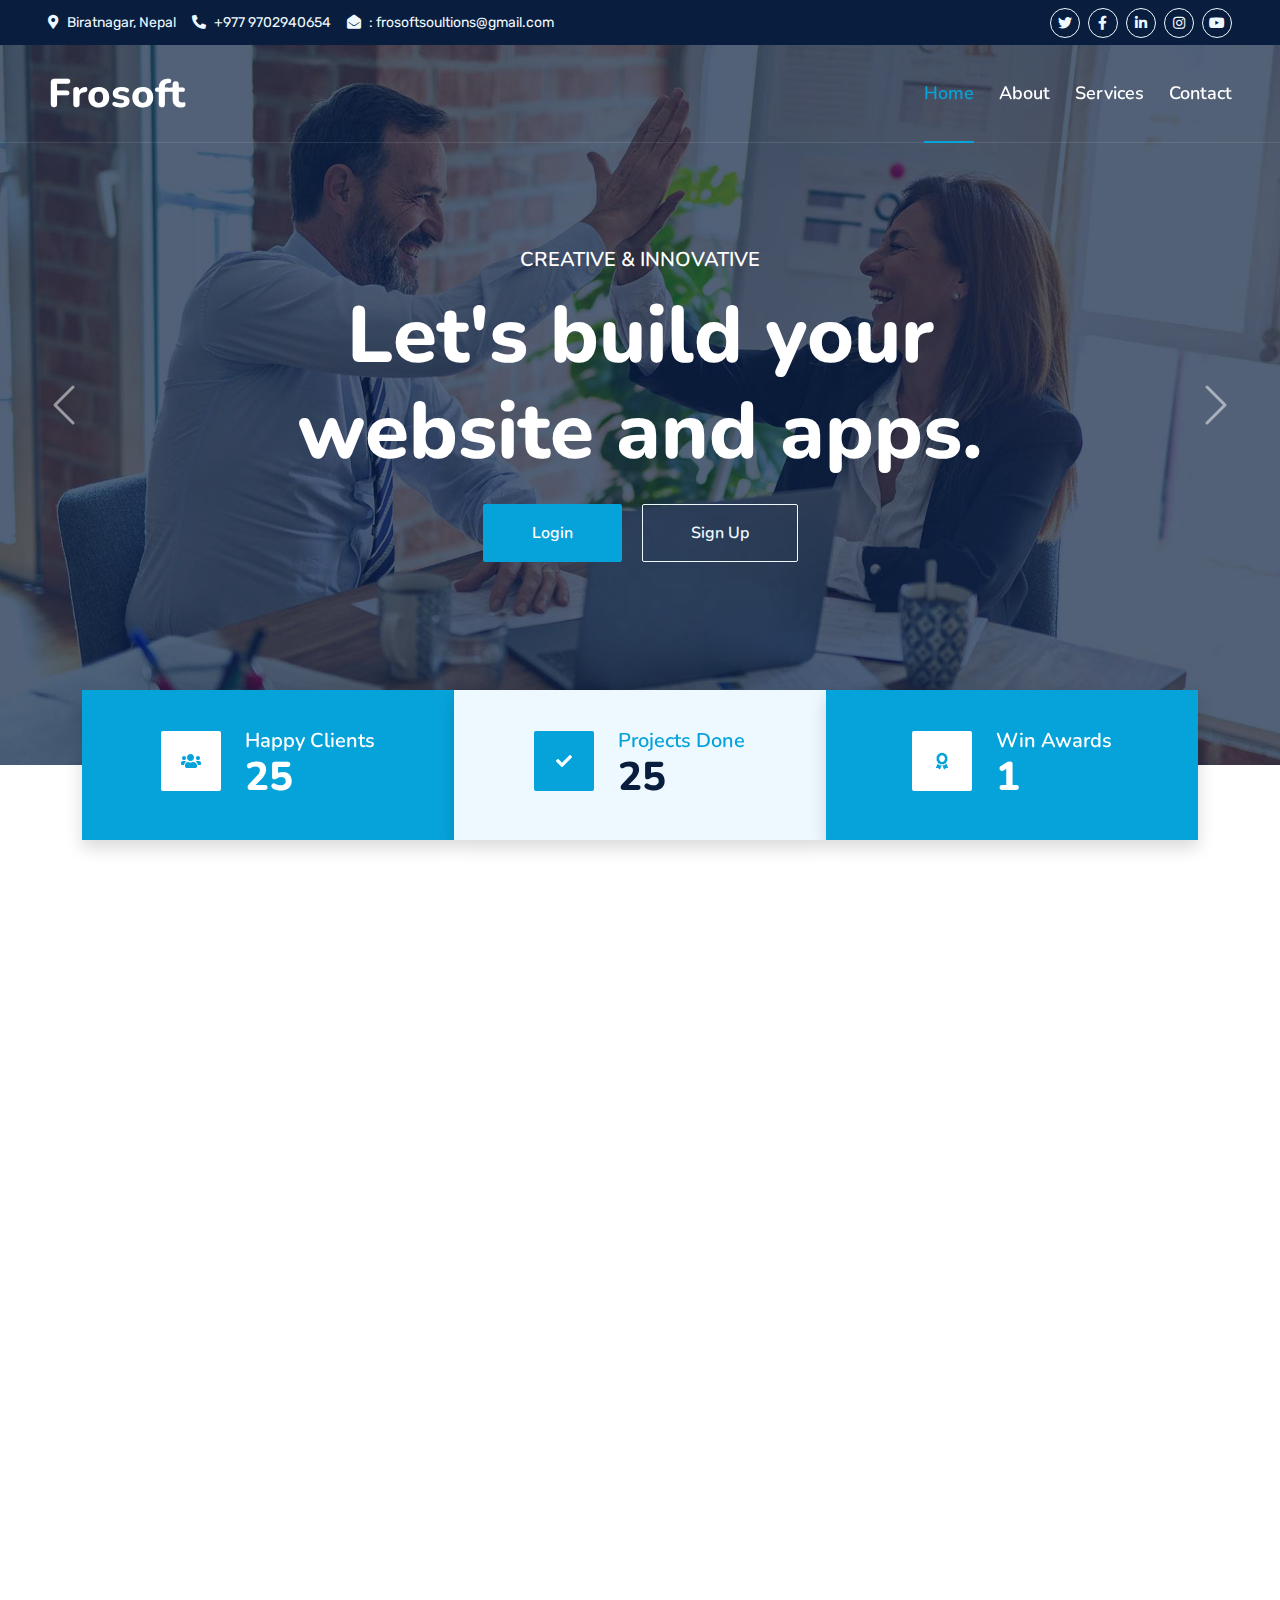
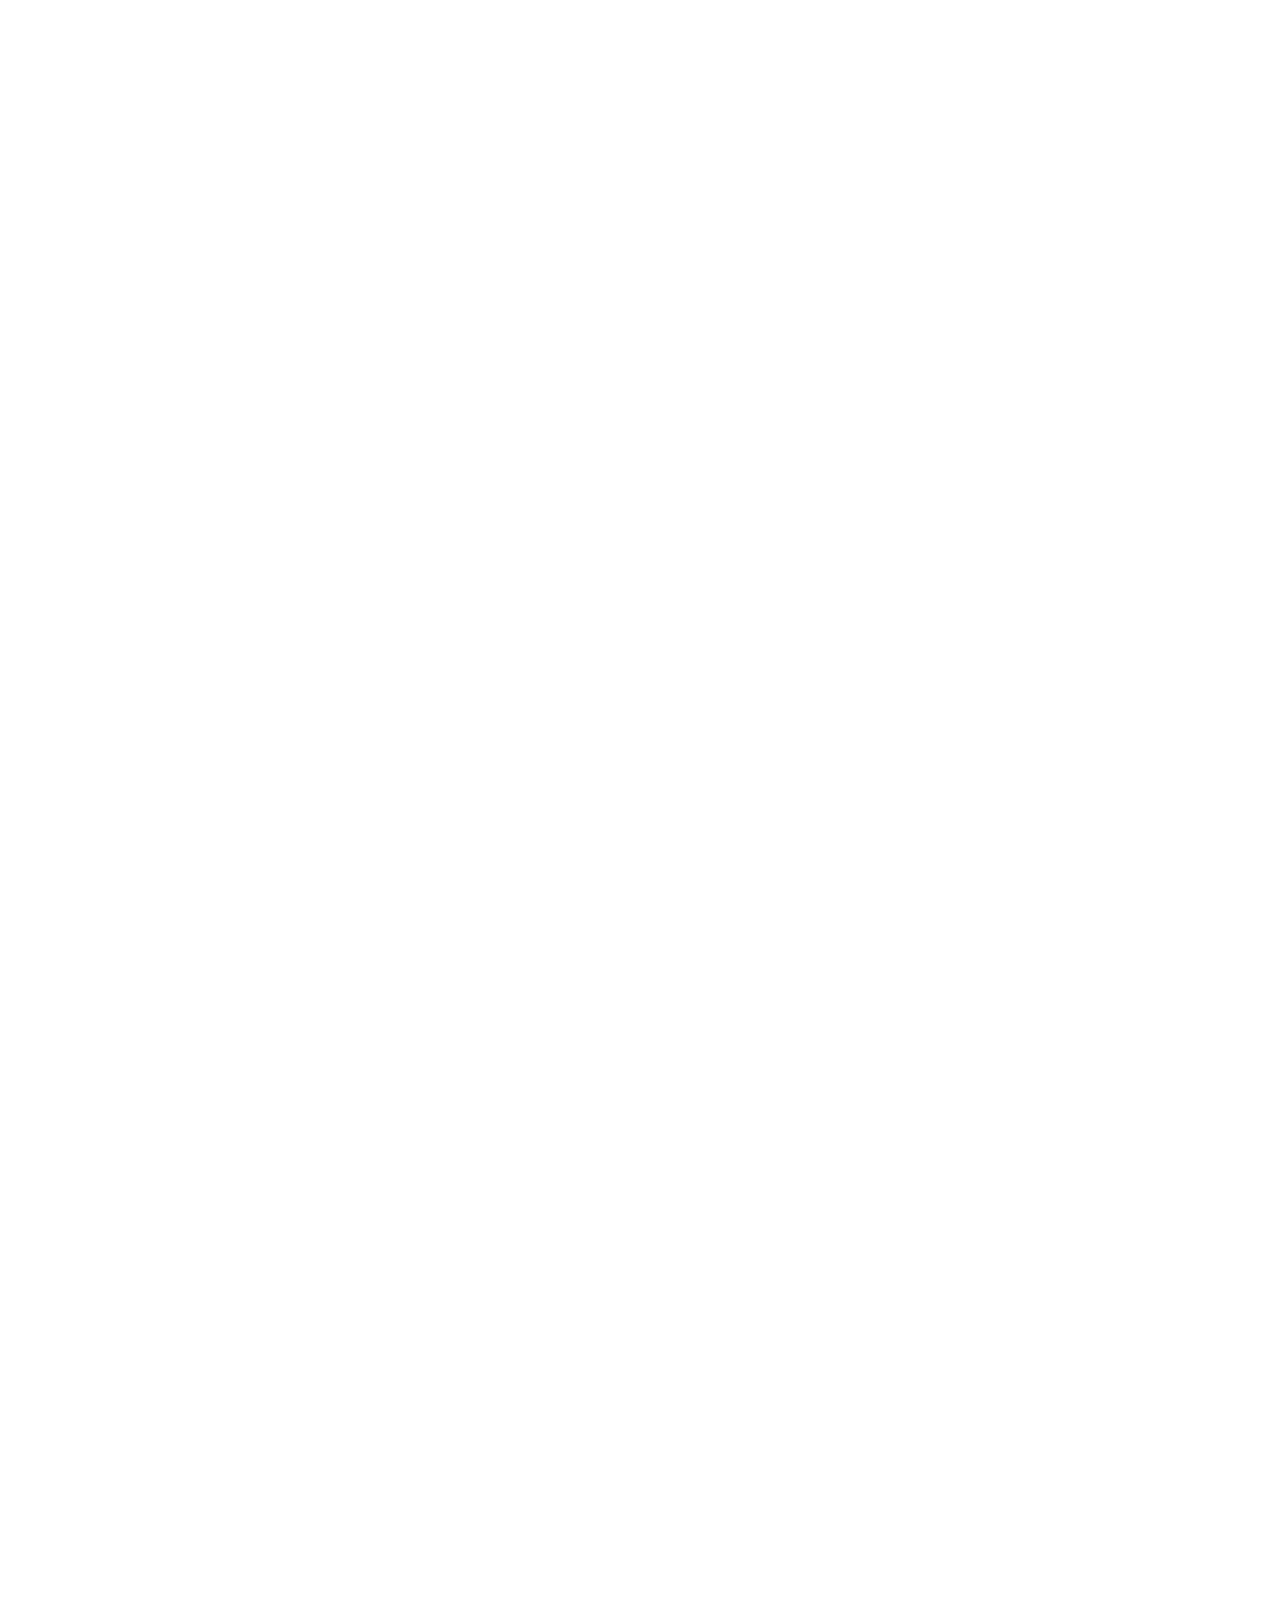
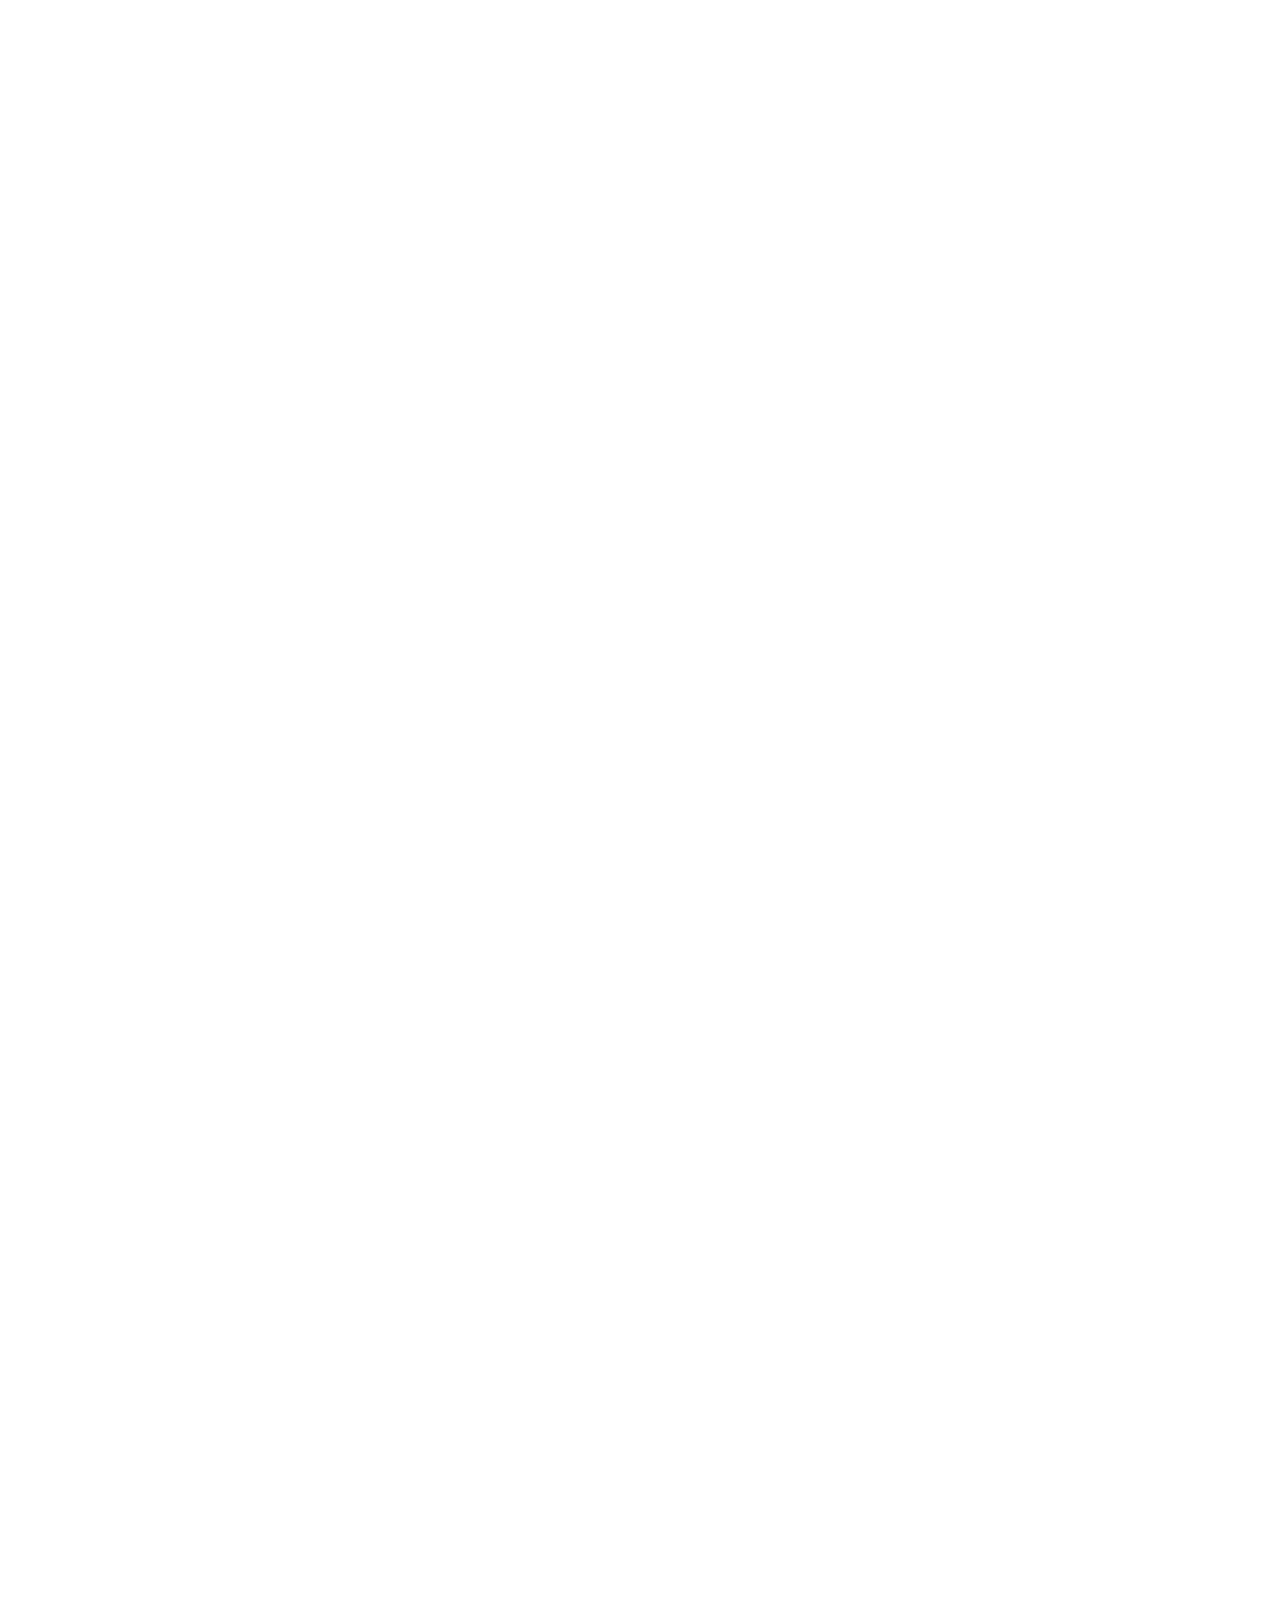
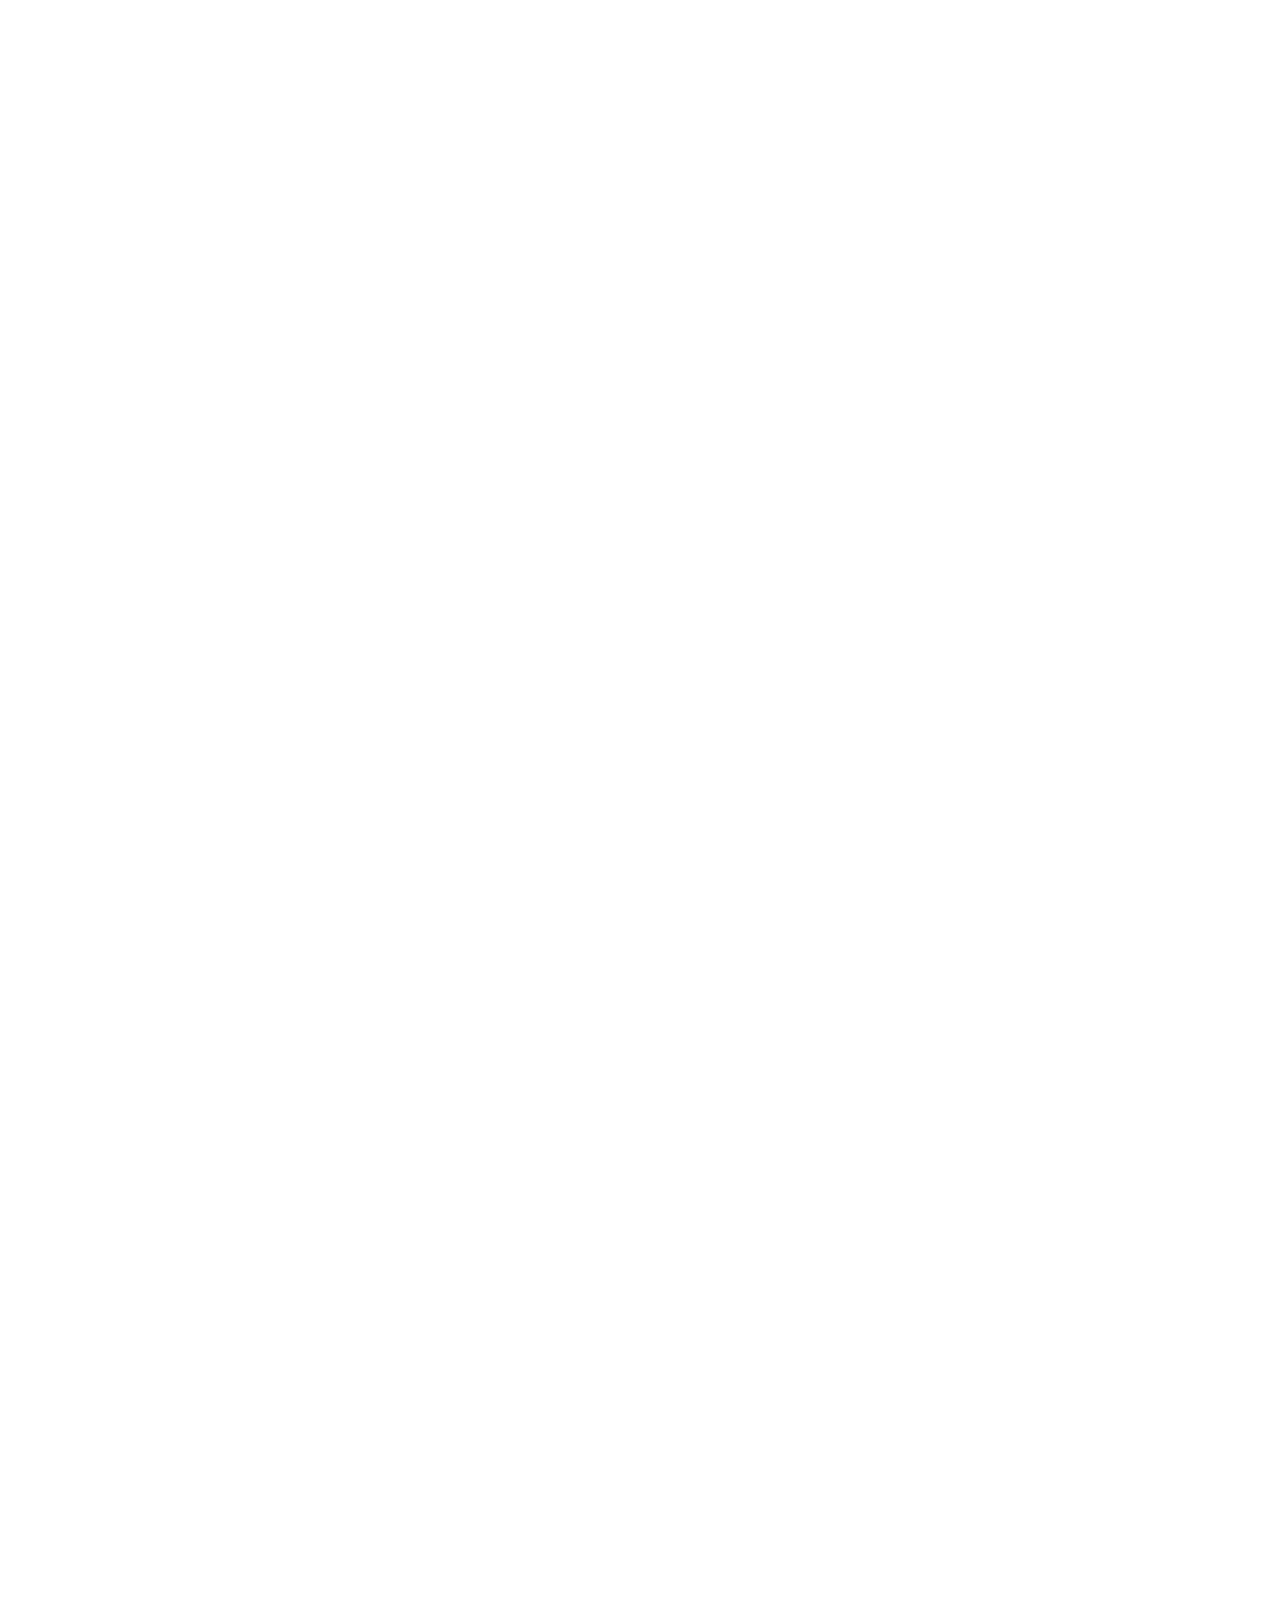
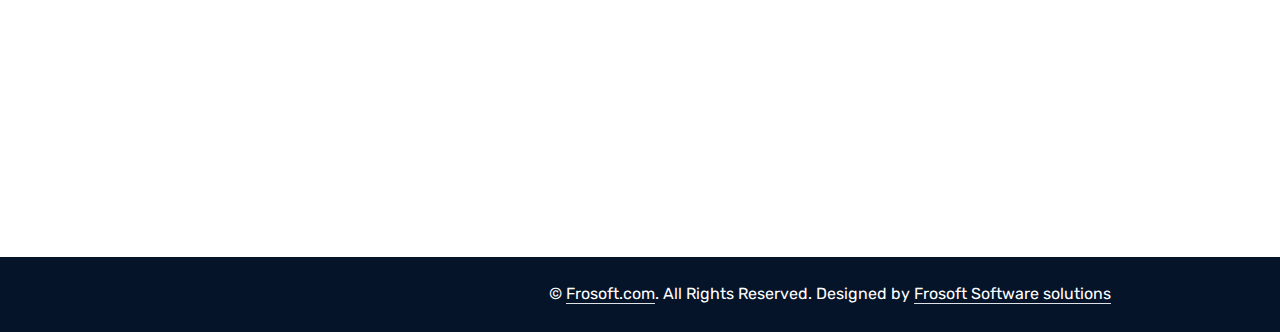
<file: index.html>
<!DOCTYPE html>
<html lang="en">
  <head>
    <meta charset="utf-8" />
    <title>Frosoft Software Solutions</title>
    <meta content="width=device-width, initial-scale=1.0" name="viewport" />
    <meta name="description" content="FroSoft Software Solutions is a leading software company specializing in innovative web design, mobile app development, and digital marketing services. Transform your digital presence with our creative solutions.">
    <meta name="keywords" content="FroSoft, web design, mobile app development, digital marketing, software solutions, innovation, technology">
    <meta name="author" content="FroSoft Software Solutions">
    <meta name="robots" content="index, follow">
    <meta name="og:title" property="og:title" content="FroSoft Software Solutions - Innovative Web Design, Mobile App Development, and Digital Marketing">
    <meta name="og:description" property="og:description" content="Transform your digital presence with FroSoft Solutions, a leading software company specializing in web design, mobile app development, and digital marketing.">
    <meta name="og:image" property="og:image" content="https://frosoft.com/img/frosoft.png">
    <meta name="og:url" property="og:url" content="https://frosoft.com">
    <meta name="og:type" property="og:type" content="website">
    <meta name="twitter:card" content="https://frosoft.com/img/frosoft.png">
    <meta name="twitter:title" content="FroSoft Software Solutions - Innovative Web Design, Mobile App Development, and Digital Marketing">
    <meta name="twitter:description" content="Transform your digital presence with FroSoft Solutions, a leading software company specializing in web design, mobile app development, and digital marketing.">
    <meta name="twitter:image" content="https://frosoft.com/img/frosoft.png">
    <meta name="twitter:site" content="@FroSoftSoftwareSolutions">
    <link rel="canonical" href="https://frosoft.com">



    <!-- Favicon -->
    <link href="img/favicon.ico" rel="icon" />

    <!-- Google Web Fonts -->
    <link rel="preconnect" href="https://fonts.googleapis.com" />
    <link rel="preconnect" href="https://fonts.gstatic.com" crossorigin />
    <link
      href="https://fonts.googleapis.com/css2?family=Nunito:wght@400;600;700;800&family=Rubik:wght@400;500;600;700&display=swap"
      rel="stylesheet"
    />

    <!-- Icon Font Stylesheet -->
    <link
      href="https://cdnjs.cloudflare.com/ajax/libs/font-awesome/5.10.0/css/all.min.css"
      rel="stylesheet"
    />
    <link
      href="https://cdn.jsdelivr.net/npm/bootstrap-icons@1.4.1/font/bootstrap-icons.css"
      rel="stylesheet"
    />

    <!-- Libraries Stylesheet -->
    <link href="lib/owlcarousel/assets/owl.carousel.min.css" rel="stylesheet" />
    <link href="lib/animate/animate.min.css" rel="stylesheet" />

    <!-- Customized Bootstrap Stylesheet -->
    <link href="css/bootstrap.min.css" rel="stylesheet" />

    <!-- Template Stylesheet -->
    <link href="css/style.css" rel="stylesheet" />
  </head>

  <body>
    <!-- Spinner Start -->
    <div
      id="spinner"
      class="show bg-white position-fixed translate-middle w-100 vh-100 top-50 start-50 d-flex align-items-center justify-content-center"
    >
      <div class="spinner"></div>
    </div>
    <!-- Spinner End -->

    <!-- Topbar Start -->
    <div class="container-fluid bg-dark px-5 d-none d-lg-block">
      <div class="row gx-0">
        <div class="col-lg-8 text-center text-lg-start mb-2 mb-lg-0">
          <div class="d-inline-flex align-items-center" style="height: 45px">
            <small class="me-3 text-light"
              ><i class="fa fa-map-marker-alt me-2"></i>Biratnagar, Nepal</small
            >
            <small class="me-3 text-light"
              ><i class="fa fa-phone-alt me-2"></i>+977 9702940654</small
            >
            <small class="text-light"
              ><i class="fa fa-envelope-open me-2"></i>:
              frosoftsoultions@gmail.com
            </small>
          </div>
        </div>
        <div class="col-lg-4 text-center text-lg-end">
          <div class="d-inline-flex align-items-center" style="height: 45px">
            <a
              class="btn btn-sm btn-outline-light btn-sm-square rounded-circle me-2"
              href=""
              ><i class="fab fa-twitter fw-normal"></i
            ></a>
            <a
              class="btn btn-sm btn-outline-light btn-sm-square rounded-circle me-2"
              href=""
              ><i class="fab fa-facebook-f fw-normal"></i
            ></a>
            <a
              class="btn btn-sm btn-outline-light btn-sm-square rounded-circle me-2"
              href=""
              ><i class="fab fa-linkedin-in fw-normal"></i
            ></a>
            <a
              class="btn btn-sm btn-outline-light btn-sm-square rounded-circle me-2"
              href=""
              ><i class="fab fa-instagram fw-normal"></i
            ></a>
            <a
              class="btn btn-sm btn-outline-light btn-sm-square rounded-circle"
              href=""
              ><i class="fab fa-youtube fw-normal"></i
            ></a>
          </div>
        </div>
      </div>
    </div>
    <!-- Topbar End -->

    <!-- Navbar & Carousel Start -->
    <div class="container-fluid position-relative p-0">
      <nav class="navbar navbar-expand-lg navbar-dark px-5 py-3 py-lg-0">
        <a href="index" class="navbar-brand p-0">
          <h1 class="m-0"></i>Frosoft</h1>
        </a>
        <button
          class="navbar-toggler"
          type="button"
          data-bs-toggle="collapse"
          data-bs-target="#navbarCollapse"
        >
          <span class="fa fa-bars"></span>
        </button>
        <div class="collapse navbar-collapse" id="navbarCollapse">
          <div class="navbar-nav ms-auto py-0">
            <a href="/" class="nav-item nav-link active">Home</a>
            <a href="about" class="nav-item nav-link">About</a>
            <a href="service" class="nav-item nav-link">Services</a>
            <!--<div class="nav-item dropdown">
              <a
                href="blog"
                class="nav-link dropdown-toggle"
                data-bs-toggle="dropdown"
                >Blog</a
              >
            </div>-->

            <a href="contact" class="nav-item nav-link">Contact</a>
          </div>
        </div>
      </nav>

      <div
        id="header-carousel"
        class="carousel slide carousel-fade"
        data-bs-ride="carousel"
      >
        <div class="carousel-inner">
          <div class="carousel-item active">
            <img class="w-100" src="img/carousel-1.jpg" alt="Image" />
            <div
              class="carousel-caption d-flex flex-column align-items-center justify-content-center"
            >
              <div class="p-3" style="max-width: 900px">
                <h5 class="text-white text-uppercase mb-3 animated slideInDown">
                  Creative & Innovative
                </h5>
                <h1 class="display-1 text-white mb-md-4 animated zoomIn">
                  Let's build your website and apps.
                </h1>
                <a id="login"
                  href="#"
                  class="btn btn-primary py-md-3 px-md-5 me-3 animated slideInLeft"
                  >  Login  </a
                >
                <a
                  href="/register"
                  class="btn btn-outline-light py-md-3 px-md-5 animated slideInRight"
                  >Sign Up</a
                >
              </div>
            </div>
          </div>
          <div class="carousel-item">
            <img class="w-100" src="img/carousel-2.jpg" alt="Image" />
            <div
              class="carousel-caption d-flex flex-column align-items-center justify-content-center"
            >
              <div class="p-3" style="max-width: 900px">
                <h5 class="text-white text-uppercase mb-3 animated slideInDown">
                  Creative & Innovative
                </h5>
                <h1 class="display-1 text-white mb-md-4 animated zoomIn">
                  Let's build your website and apps.
                </h1>
                <a
                id="loginNext"
                  href="#"
                  class="btn btn-primary py-md-3 px-md-5 me-3 animated slideInLeft"
                  >  Login  </a
                >
                <a
                  href="register"
                  class="btn btn-outline-light py-md-3 px-md-5 animated slideInRight"
                  >Sign Up</a
                >
              </div>
            </div>
          </div>
        </div>
        <button
          class="carousel-control-prev"
          type="button"
          data-bs-target="#header-carousel"
          data-bs-slide="prev"
        >
          <span class="carousel-control-prev-icon" aria-hidden="true"></span>
          <span class="visually-hidden">Previous</span>
        </button>
        <button
          class="carousel-control-next"
          type="button"
          data-bs-target="#header-carousel"
          data-bs-slide="next"
        >
          <span class="carousel-control-next-icon" aria-hidden="true"></span>
          <span class="visually-hidden">Next</span>
        </button>
      </div>
    </div>
    <!-- Navbar & Carousel End -->

    <!-- Full Screen Search Start -->
    <div class="modal fade" id="searchModal" tabindex="-1">
      <div class="modal-dialog modal-fullscreen">
        <div class="modal-content" style="background: rgba(9, 30, 62, 0.7)">
          <div class="modal-header border-0">
            <button
              type="button"
              class="btn bg-white btn-close"
              data-bs-dismiss="modal"
              aria-label="Close"
            ></button>
          </div>
          <div
            class="modal-body d-flex align-items-center justify-content-center"
          >
            <div class="input-group" style="max-width: 600px">
              <input
                type="text"
                class="form-control bg-transparent border-primary p-3"
                placeholder="Type search keyword"
              />
              <button class="btn btn-primary px-4">
                <i class="bi bi-search"></i>
              </button>
            </div>
          </div>
        </div>
      </div>
    </div>
    <!-- Full Screen Search End -->

    <!-- Facts Start -->
    <div class="container-fluid facts py-5 pt-lg-0">
      <div class="container py-5 pt-lg-0">
        <div class="row gx-0">
          <div class="col-lg-4 wow zoomIn" data-wow-delay="0.1s">
            <div
              class="bg-primary shadow d-flex align-items-center justify-content-center p-4"
              style="height: 150px"
            >
              <div
                class="bg-white d-flex align-items-center justify-content-center rounded mb-2"
                style="width: 60px; height: 60px"
              >
                <i class="fa fa-users text-primary"></i>
              </div>
              <div class="ps-4">
                <h5 class="text-white mb-0">Happy Clients</h5>
                <h1 class="text-white mb-0" data-toggle="counter-up">73</h1>
              </div>
            </div>
          </div>
          <div class="col-lg-4 wow zoomIn" data-wow-delay="0.3s">
            <div
              class="bg-light shadow d-flex align-items-center justify-content-center p-4"
              style="height: 150px"
            >
              <div
                class="bg-primary d-flex align-items-center justify-content-center rounded mb-2"
                style="width: 60px; height: 60px"
              >
                <i class="fa fa-check text-white"></i>
              </div>
              <div class="ps-4">
                <h5 class="text-primary mb-0">Projects Done</h5>
                <h1 class="mb-0" data-toggle="counter-up">73</h1>
              </div>
            </div>
          </div>

          <div class="col-lg-4 wow zoomIn" data-wow-delay="0.6s">
            <div
              class="bg-primary shadow d-flex align-items-center justify-content-center p-4"
              style="height: 150px"
            >
              <div
                class="bg-white d-flex align-items-center justify-content-center rounded mb-2"
                style="width: 60px; height: 60px"
              >
                <i class="fa fa-award text-primary"></i>
              </div>

              <div class="ps-4">
                <h5 class="text-white mb-0">Win Awards</h5>
                <h1 class="text-white mb-0" data-toggle="counter-up">2</h1>
              </div>
            </div>
          </div>
        </div>
      </div>
    </div>

    <!-- Facts Start -->

    <!-- About Start -->
    <div class="container-fluid py-5 wow fadeInUp" data-wow-delay="0.1s">
      <div class="container py-5">
        <div class="row g-5">
          <div class="col-lg-7">
            <div class="section-title position-relative pb-3 mb-5">
              <h5 class="fw-bold text-primary text-uppercase">About Us</h5>
              <h1 class="mb-0">
                The Best IT Solution, coupled with a proven track record of
                excellence.
              </h1>
            </div>
            <p class="mb-4">
              Our IT solution stands out as the pinnacle of technological
              innovation, addressing diverse needs with unparalleled efficiency.
              Backed by a proven track record of excellence, we pride ourselves
              on delivering cutting-edge solutions that not only meet but exceed
              client expectations. Our commitment to quality, reliability, and
              continuous improvement sets us apart, ensuring that your IT
              challenges are not just met, but conquered with precision and
              expertise. Experience the difference with our top-tier IT
              solution, where excellence is not just a goal but a standard we
              consistently achieve.
            </p>
            <div class="row g-0 mb-3">
              <div class="col-sm-6 wow zoomIn" data-wow-delay="0.2s">
                <h5 class="mb-3">
                  <i class="fa fa-check text-primary me-3"></i>Award Winning
                </h5>
                <h5 class="mb-3">
                  <i class="fa fa-check text-primary me-3"></i>Professional
                  Staff
                </h5>
              </div>
              <div class="col-sm-6 wow zoomIn" data-wow-delay="0.4s">
                <h5 class="mb-3">
                  <i class="fa fa-check text-primary me-3"></i>24/7 Support
                </h5>
                <h5 class="mb-3">
                  <i class="fa fa-check text-primary me-3"></i>Fair Prices
                </h5>
              </div>
            </div>
            <div
              class="d-flex align-items-center mb-4 wow fadeIn"
              data-wow-delay="0.6s"
            >
              <div
                class="bg-primary d-flex align-items-center justify-content-center rounded"
                style="width: 60px; height: 60px"
              >
                <i class="fa fa-phone-alt text-white"></i>
              </div>
              <div class="ps-4">
                <h5 class="mb-2">Call to ask any question</h5>
                <h4 class="text-primary mb-0">+977 9702940654</h4>
              </div>
            </div>
            <a
              href="contact"
              class="btn btn-primary py-3 px-5 mt-3 wow zoomIn"
              data-wow-delay="0.9s"
              >Request A Quote</a
            >
          </div>
          <div class="col-lg-5" style="min-height: 500px">
            <div class="position-relative h-100">
              <img
                class="position-absolute w-100 h-100 rounded wow zoomIn"
                data-wow-delay="0.9s"
                src="img/about.jpg"
                style="object-fit: cover"
              />
            </div>
          </div>
        </div>
      </div>
    </div>
    <!-- About End -->

    <!-- Features Start -->
    <div class="container-fluid py-5 wow fadeInUp" data-wow-delay="0.1s">
      <div class="container py-5">
        <div
          class="section-title text-center position-relative pb-3 mb-5 mx-auto"
          style="max-width: 600px"
        >
          <h5 class="fw-bold text-primary text-uppercase">Why Choose Us</h5>
          <h1 class="mb-0">We Are Here to Grow Your Business Exponentially</h1>
        </div>
        <div class="row g-5">
          <div class="col-lg-4">
            <div class="row g-5">
              <div class="col-12 wow zoomIn" data-wow-delay="0.2s">
                <div
                  class="bg-primary rounded d-flex align-items-center justify-content-center mb-3"
                  style="width: 60px; height: 60px"
                >
                  <i class="fa fa-cubes text-white"></i>
                </div>
                <h4>Best In Industry</h4>
                <p class="mb-0">
                  Experience the epitome of industry excellence with our
                  unparalleled solutions, setting new standards in innovation
                  and reliability. Choose confidence, choose the best.
                </p>
              </div>
              <div class="col-12 wow zoomIn" data-wow-delay="0.6s">
                <div
                  class="bg-primary rounded d-flex align-items-center justify-content-center mb-3"
                  style="width: 60px; height: 60px"
                >
                  <i class="fa fa-award text-white"></i>
                </div>
                <h4>Award Winning</h4>
                <p class="mb-0">
                  Elevate your standards with our award-winning solutions, where
                  innovation meets excellence. Choose confidence, choose the
                  pinnacle of industry recognition.
                </p>
              </div>
            </div>
          </div>
          <div
            class="col-lg-4 wow zoomIn"
            data-wow-delay="0.9s"
            style="min-height: 350px"
          >
            <div class="position-relative h-100">
              <img
                class="position-absolute w-100 h-100 rounded wow zoomIn"
                data-wow-delay="0.1s"
                src="img/feature.jpg"
                style="object-fit: cover"
              />
            </div>
          </div>
          <div class="col-lg-4">
            <div class="row g-5">
              <div class="col-12 wow zoomIn" data-wow-delay="0.4s">
                <div
                  class="bg-primary rounded d-flex align-items-center justify-content-center mb-3"
                  style="width: 60px; height: 60px"
                >
                  <i class="fa fa-users-cog text-white"></i>
                </div>
                <h4>Professional Staff</h4>
                <p class="mb-0">
                  Unlock the full potential of your projects with our solutions
                  crafted by a team of seasoned professionals. Choose
                  confidence, choose the expertise of our professional staff.
                </p>
              </div>
              <div class="col-12 wow zoomIn" data-wow-delay="0.8s">
                <div
                  class="bg-primary rounded d-flex align-items-center justify-content-center mb-3"
                  style="width: 60px; height: 60px"
                >
                  <i class="fa fa-phone-alt text-white"></i>
                </div>
                <h4>24/7 Support</h4>
                <p class="mb-0">
                  Experience seamless operations with our solutions backed by a
                  dedicated team, offering round-the-clock support. Choose
                  confidence, choose the assurance of 24/7 support for your
                  peace of mind.
                </p>
              </div>
            </div>
          </div>
        </div>
      </div>
    </div>
    <!-- Features Start -->

    <!-- Service Start -->
    <div class="container-fluid py-5 wow fadeInUp" data-wow-delay="0.1s">
      <div class="container py-5">
        <div
          class="section-title text-center position-relative pb-3 mb-5 mx-auto"
          style="max-width: 600px"
        >
          <h5 class="fw-bold text-primary text-uppercase">Our Services</h5>
          <h1 class="mb-0">Custom IT Solutions for Your Successful Business</h1>
        </div>
        <div class="row g-5">
          <div class="col-lg-4 col-md-6 wow zoomIn" data-wow-delay="0.3s">
            <div
              class="service-item bg-light rounded d-flex flex-column align-items-center justify-content-center text-center"
            >
              <div class="service-icon">
                <i class="fa fa-shield-alt text-white"></i>
              </div>
              <h4 class="mb-3">Cyber Security</h4>
              <p class="m-0">
                Safeguard your digital assets with our robust cybersecurity
                solutions, providing comprehensive protection against evolving
                threats in the digital landscape.
              </p>
              <a class="btn btn-lg btn-primary rounded" href="#">
                <i class="bi bi-arrow-right"></i>
              </a>
            </div>
          </div>
          <div class="col-lg-4 col-md-6 wow zoomIn" data-wow-delay="0.6s">
            <div
              class="service-item bg-light rounded d-flex flex-column align-items-center justify-content-center text-center"
            >
              <div class="service-icon">
                <i class="fa fa-chart-pie text-white"></i>
              </div>
              <h4 class="mb-3">Digital Marketing</h4>
              <p class="m-0">
                Propel your brand's online presence with our dynamic digital
                marketing strategies, leveraging the latest trends to reach and
                engage your target audience effectively.
              </p>
              <a class="btn btn-lg btn-primary rounded" href="">
                <i class="bi bi-arrow-right"></i>
              </a>
            </div>
          </div>
          <div class="col-lg-4 col-md-6 wow zoomIn" data-wow-delay="0.9s">
            <div
              class="service-item bg-light rounded d-flex flex-column align-items-center justify-content-center text-center"
            >
              <div class="service-icon">
                <i class="fa fa-code text-white"></i>
              </div>
              <h4 class="mb-3">Web Development</h4>
              <p class="m-0">
                Transform your online presence with our bespoke web development
                services, creating visually appealing and functionally robust
                websites tailored to your business needs. 
              </p>
            <!--  <a class="btn btn-lg btn-primary rounded" href="">
                <i class="bi bi-arrow-right"></i>
              </a>
              -->
            </div>
          </div>
          <div class="col-lg-4 col-md-6 wow zoomIn" data-wow-delay="0.3s">
            <div
              class="service-item bg-light rounded d-flex flex-column align-items-center justify-content-center text-center"
            >
              <div class="service-icon">
                <i class="fab fa-android text-white"></i>
              </div>
              <h4 class="mb-3">Apps Development</h4>
              <p class="m-0">
                Craft innovative and user-centric applications with our
                cutting-edge app development services, tailored to meet your
                business objectives.
              </p>
              <a class="btn btn-lg btn-primary rounded" href="">
                <i class="bi bi-arrow-right"></i>
              </a>
            </div>
          </div>
          <div class="col-lg-4 col-md-6 wow zoomIn" data-wow-delay="0.6s">
            <div
              class="service-item bg-light rounded d-flex flex-column align-items-center justify-content-center text-center"
            >
              <div class="service-icon">
                <i class="fa fa-search text-white"></i>
              </div>
              <h4 class="mb-3">SEO Optimization</h4>
              <p class="m-0">
                Enhance your online visibility and drive organic traffic to your
                website through our SEO optimization services, ensuring your
                business stands out in search engine results.
              </p>
              <!--<a class="btn btn-lg btn-primary rounded" href="">
                <i class="bi bi-arrow-right"></i>
              </a>
            -->
            </div>
          </div>
          <div class="col-lg-4 col-md-6 wow zoomIn" data-wow-delay="0.9s">
            <div
              class="position-relative bg-primary rounded h-100 d-flex flex-column align-items-center justify-content-center text-center p-5"
            >
              <h3 class="text-white mb-3">Contact Us</h3>
              <p class="text-white mb-3">
                "Connect with us today – your gateway to seamless solutions and
                personalized service. Your inquiries matter, and we're here to
                provide the support and information you need."
              </p>
              <h4 class="text-white mb-0">+977 9702940654</h4>
            </div>
          </div>
        </div>
      </div>
    </div>
    <!-- Service End -->

    <!-- Pricing Plan Start -->
    <div class="container-fluid py-5 wow fadeInUp" data-wow-delay="0.1s">
      <div class="container py-5">
        <div
          class="section-title text-center position-relative pb-3 mb-5 mx-auto"
          style="max-width: 600px"
        >
          <h5 class="fw-bold text-primary text-uppercase">Pricing Plans</h5>
          <h1 class="mb-0">
            We are Offering Competitive Prices for Our Clients
          </h1>
        </div>
        <div class="row g-0">
          <div class="col-lg-4 wow slideInUp" data-wow-delay="0.6s">
            <div class="bg-light rounded">
              <div class="border-bottom py-4 px-5 mb-4">
                <h4 class="text-primary mb-1">Basic Plan</h4>
                <small class="text-uppercase">For Small Size Business</small>
              </div>
              <div class="p-5 pt-0">
                <h1 class="display-5 mb-3">
                  <small
                    class="align-top"
                    style="font-size: 22px; line-height: 45px"
                    >RS.</small
                  >10,000<small
                    class="align-bottom"
                    style="font-size: 16px; line-height: 40px"
                  ></small>
                </h1>
                <div class="d-flex justify-content-between mb-3">
                  <span>Wordpress Development</span
                  ><i class="fa fa-check text-primary pt-1"></i>
                </div>
                <div class="d-flex justify-content-between mb-3">
                  <span>Hosting</span
                  ><i class="fa fa-check text-primary pt-1"></i>
                </div>

                <div class="d-flex justify-content-between mb-3">
                  <span>Domain</span
                  ><i class="fa fa-check text-primary pt-1"></i>
                </div>
                <div class="d-flex justify-content-between mb-3">
                  <span>Responsive Layout</span
                  ><i class="fa fa-check text-primary pt-1"></i>
                </div>
                <div class="d-flex justify-content-between mb-2">
                  <span>Cross-browser Support</span
                  ><i class="fa fa-check text-primary pt-1"></i>
                </div>
                <a href="contact" class="btn btn-primary py-2 px-4 mt-4"
                  >Contact Now</a
                >
              </div>
            </div>
          </div>
          <div class="col-lg-4 wow slideInUp" data-wow-delay="0.3s">
            <div
              class="bg-white rounded shadow position-relative"
              style="z-index: 1"
            >
              <div class="border-bottom py-4 px-5 mb-4">
                <h4 class="text-primary mb-1">Standard Plan</h4>
                <small class="text-uppercase">For Medium Size Business</small>
              </div>
              <div class="p-5 pt-0">
                <h1 class="display-5 mb-3">
                  <small
                    class="align-top"
                    style="font-size: 22px; line-height: 45px"
                    >RS.</small
                  >15,000<small
                    class="align-bottom"
                    style="font-size: 16px; line-height: 40px"
                  ></small>
                </h1>
                <div class="d-flex justify-content-between mb-3">
                  <span>Custom Design</span
                  ><i class="fa fa-check text-primary pt-1"></i>
                </div>
                <div class="d-flex justify-content-between mb-3">
                  <span>Hosting</span
                  ><i class="fa fa-check text-primary pt-1"></i>
                </div>

                <div class="d-flex justify-content-between mb-3">
                  <span>Domain</span
                  ><i class="fa fa-check text-primary pt-1"></i>
                </div>
                <div class="d-flex justify-content-between mb-3">
                  <span>Responsive Layout</span
                  ><i class="fa fa-check text-primary pt-1"></i>
                </div>
                <div class="d-flex justify-content-between mb-2">
                  <span>Cross-browser Support</span
                  ><i class="fa fa-check text-primary pt-1"></i>
                </div>
                <a href="contact" class="btn btn-primary py-2 px-4 mt-4"
                  >Contact Now</a
                >
              </div>
            </div>
          </div>
          <div class="col-lg-4 wow slideInUp" data-wow-delay="0.9s">
            <div class="bg-light rounded">
              <div class="border-bottom py-4 px-5 mb-4">
                <h4 class="text-primary mb-1">Advanced Plan</h4>
                <small class="text-uppercase">For Large Size Business</small>
              </div>
              <div class="p-5 pt-0">
                <h1 class="display-5 mb-3">
                  <small
                    class="align-top"
                    style="font-size: 22px; line-height: 45px"
                    >RS.</small
                  >1,00,000<small
                    class="align-bottom"
                    style="font-size: 16px; line-height: 40px"
                  ></small>
                </h1>
                <div class="d-flex justify-content-between mb-3">
                  <span> Web Development</span
                  ><i class="fa fa-check text-primary pt-1"></i>
                </div>
                <div class="d-flex justify-content-between mb-3">
                  <span>App Development</span
                  ><i class="fa fa-check text-primary pt-1"></i>
                </div>
                <div class="d-flex justify-content-between mb-3">
                  <span>Hosting</span
                  ><i class="fa fa-check text-primary pt-1"></i>
                </div>
                <div class="d-flex justify-content-between mb-3">
                  <span>Domain</span
                  ><i class="fa fa-check text-primary pt-1"></i>
                </div>
                <div class="d-flex justify-content-between mb-3">
                  <span>Responsive Layout</span
                  ><i class="fa fa-check text-primary pt-1"></i>
                </div>
                <div class="d-flex justify-content-between mb-2">
                  <span>Cross-browser Support</span
                  ><i class="fa fa-check text-primary pt-1"></i>
                </div>
                <a href="contact" class="btn btn-primary py-2 px-4 mt-4"
                  >Contact Now</a
                >
              </div>
            </div>
          </div>
        </div>
      </div>
    </div>
    <!-- Pricing Plan End -->

    <!-- Testimonial Start -->
    <div class="container-fluid py-5 wow fadeInUp" data-wow-delay="0.1s">
      <div class="container py-5">
        <div
          class="section-title text-center position-relative pb-3 mb-4 mx-auto"
          style="max-width: 600px"
        >
          <h5 class="fw-bold text-primary text-uppercase">Testimonial</h5>
          <h1 class="mb-0">What Our Clients Say About Our Digital Services</h1>
        </div>
        <div
          class="owl-carousel testimonial-carousel wow fadeInUp"
          data-wow-delay="0.6s"
        >
          <div class="testimonial-item bg-light my-4">
            <div class="d-flex align-items-center border-bottom pt-5 pb-4 px-5">
              <img
                class="img-fluid rounded"
                src="img/testimonial-1.jpg"
                style="width: 60px; height: 60px"
              />
              <div class="ps-4">
                <h4 class="text-primary mb-1">Client Name</h4>
                <small class="text-uppercase">Profession</small>
              </div>
            </div>
            <div class="pt-4 pb-5 px-5">
              Dolor et eos labore, stet justo sed est sed. Diam sed sed dolor
              stet amet eirmod eos labore diam
            </div>
          </div>
          <div class="testimonial-item bg-light my-4">
            <div class="d-flex align-items-center border-bottom pt-5 pb-4 px-5">
              <img
                class="img-fluid rounded"
                src="img/testimonial-2.jpg"
                style="width: 60px; height: 60px"
              />
              <div class="ps-4">
                <h4 class="text-primary mb-1">Client Name</h4>
                <small class="text-uppercase">Profession</small>
              </div>
            </div>
            <div class="pt-4 pb-5 px-5">
              Dolor et eos labore, stet justo sed est sed. Diam sed sed dolor
              stet amet eirmod eos labore diam
            </div>
          </div>
          <div class="testimonial-item bg-light my-4">
            <div class="d-flex align-items-center border-bottom pt-5 pb-4 px-5">
              <img
                class="img-fluid rounded"
                src="img/testimonial-3.jpg"
                style="width: 60px; height: 60px"
              />
              <div class="ps-4">
                <h4 class="text-primary mb-1">Client Name</h4>
                <small class="text-uppercase">Profession</small>
              </div>
            </div>
            <div class="pt-4 pb-5 px-5">
              Dolor et eos labore, stet justo sed est sed. Diam sed sed dolor
              stet amet eirmod eos labore diam
            </div>
          </div>
          <div class="testimonial-item bg-light my-4">
            <div class="d-flex align-items-center border-bottom pt-5 pb-4 px-5">
              <img
                class="img-fluid rounded"
                src="img/testimonial-4.jpg"
                style="width: 60px; height: 60px"
              />
              <div class="ps-4">
                <h4 class="text-primary mb-1">Client Name</h4>
                <small class="text-uppercase">Profession</small>
              </div>
            </div>
            <div class="pt-4 pb-5 px-5">
              Dolor et eos labore, stet justo sed est sed. Diam sed sed dolor
              stet amet eirmod eos labore diam
            </div>
          </div>
        </div>
      </div>
    </div>
    <!-- Testimonial End -->

    <!-- Team Start -->
    <div class="container-fluid py-5 wow fadeInUp" data-wow-delay="0.1s">
      <div class="container py-5">
        <div
          class="section-title text-center position-relative pb-3 mb-5 mx-auto"
          style="max-width: 600px"
        >
          <h5 class="fw-bold text-primary text-uppercase">Team Members</h5>
          <h1 class="mb-0">Professional Stuffs Ready to Help Your Business</h1>
        </div>
        <div class="row g-5">
          <div class="col-lg-4 wow slideInUp" data-wow-delay="0.3s">
            <div class="team-item bg-light rounded overflow-hidden">
              <div class="team-img position-relative overflow-hidden">
                <img class="img-fluid w-100" src="img/jk.png" alt="" />
                <div class="team-social">
                  <a
                    class="btn btn-lg btn-primary btn-lg-square rounded"
                    href=""
                    ><i class="fab fa-twitter fw-normal"></i
                  ></a>
                  <a
                    class="btn btn-lg btn-primary btn-lg-square rounded"
                    href=""
                    ><i class="fab fa-facebook-f fw-normal"></i
                  ></a>
                  <a
                    class="btn btn-lg btn-primary btn-lg-square rounded"
                    href=""
                    ><i class="fab fa-instagram fw-normal"></i
                  ></a>
                  <a
                    class="btn btn-lg btn-primary btn-lg-square rounded"
                    href=""
                    ><i class="fab fa-linkedin-in fw-normal"></i
                  ></a>
                </div>
              </div>
              <div class="text-center py-4">
                <h4 class="text-primary">Jaykrishna Kumar Mandal</h4>
                <p class="text-uppercase m-0">Developer</p>
              </div>
            </div>
          </div>
          <div class="col-lg-4 wow slideInUp" data-wow-delay="0.6s">
            <div class="team-item bg-light rounded overflow-hidden">
              <div class="team-img position-relative overflow-hidden">
                <img class="img-fluid w-100" src="img/team-2.png" alt="" />
                <div class="team-social">
                  <a
                    class="btn btn-lg btn-primary btn-lg-square rounded"
                    href=""
                    ><i class="fab fa-twitter fw-normal"></i
                  ></a>
                  <a
                    class="btn btn-lg btn-primary btn-lg-square rounded"
                    href=""
                    ><i class="fab fa-facebook-f fw-normal"></i
                  ></a>
                  <a
                    class="btn btn-lg btn-primary btn-lg-square rounded"
                    href=""
                    ><i class="fab fa-instagram fw-normal"></i
                  ></a>
                  <a
                    class="btn btn-lg btn-primary btn-lg-square rounded"
                    href=""
                    ><i class="fab fa-linkedin-in fw-normal"></i
                  ></a>
                </div>
              </div>
              <div class="text-center py-4">
                <h4 class="text-primary">Abhishek Yadav</h4>
                <p class="text-uppercase m-0">Graphics designer</p>
              </div>
            </div>
          </div>
          <div class="col-lg-4 wow slideInUp" data-wow-delay="0.9s">
            <div class="team-item bg-light rounded overflow-hidden">
              <div class="team-img position-relative overflow-hidden">
                <img class="img-fluid w-100" src="img/team-3.jpg" alt="" />
                <div class="team-social">
                  <a
                    class="btn btn-lg btn-primary btn-lg-square rounded"
                    href=""
                    ><i class="fab fa-twitter fw-normal"></i
                  ></a>
                  <a
                    class="btn btn-lg btn-primary btn-lg-square rounded"
                    href=""
                    ><i class="fab fa-facebook-f fw-normal"></i
                  ></a>
                  <a
                    class="btn btn-lg btn-primary btn-lg-square rounded"
                    href=""
                    ><i class="fab fa-instagram fw-normal"></i
                  ></a>
                  <a
                    class="btn btn-lg btn-primary btn-lg-square rounded"
                    href=""
                    ><i class="fab fa-linkedin-in fw-normal"></i
                  ></a>
                </div>
              </div>
              <div class="text-center py-4">
                <h4 class="text-primary">Full Name</h4>
                <p class="text-uppercase m-0">Designation</p>
              </div>
            </div>
          </div>
        </div>
      </div>
    </div>
    <!-- Team End -->

    <!-- Blog Start 
    <div class="container-fluid py-5 wow fadeInUp" data-wow-delay="0.1s">
      <div class="container py-5">
        <div
          class="section-title text-center position-relative pb-3 mb-5 mx-auto"
          style="max-width: 600px"
        >
          <h5 class="fw-bold text-primary text-uppercase">Latest Blog</h5>
          <h1 class="mb-0">Read The Latest Articles from Our Blog Post</h1>
        </div>
        <div class="row g-5">
          <div class="col-lg-4 wow slideInUp" data-wow-delay="0.3s">
            <div class="blog-item bg-light rounded overflow-hidden">
              <div class="blog-img position-relative overflow-hidden">
                <img class="img-fluid" src="img/blog-1.jpg" alt="" />
                <a
                  class="position-absolute top-0 start-0 bg-primary text-white rounded-end mt-5 py-2 px-4"
                  href=""
                  >Web Design</a
                >
              </div>
              <div class="p-4">
                <div class="d-flex mb-3">
                  <small class="me-3"
                    ><i class="far fa-user text-primary me-2"></i>John
                    Doe</small
                  >
                  <small
                    ><i class="far fa-calendar-alt text-primary me-2"></i>01
                    Jan, 2045</small
                  >
                </div>
                <h4 class="mb-3">How to build a website</h4>
                <p>
                  Dolor et eos labore stet justo sed est sed sed sed dolor stet
                  amet
                </p>
                <a class="text-uppercase" href=""
                  >Read More <i class="bi bi-arrow-right"></i
                ></a>
              </div>
            </div>
          </div>
          <div class="col-lg-4 wow slideInUp" data-wow-delay="0.6s">
            <div class="blog-item bg-light rounded overflow-hidden">
              <div class="blog-img position-relative overflow-hidden">
                <img class="img-fluid" src="img/blog-2.jpg" alt="" />
                <a
                  class="position-absolute top-0 start-0 bg-primary text-white rounded-end mt-5 py-2 px-4"
                  href=""
                  >Web Design</a
                >
              </div>
              <div class="p-4">
                <div class="d-flex mb-3">
                  <small class="me-3"
                    ><i class="far fa-user text-primary me-2"></i>John
                    Doe</small
                  >
                  <small
                    ><i class="far fa-calendar-alt text-primary me-2"></i>01
                    Jan, 2045</small
                  >
                </div>
                <h4 class="mb-3">How to build a website</h4>
                <p>
                  Dolor et eos labore stet justo sed est sed sed sed dolor stet
                  amet
                </p>
                <a class="text-uppercase" href=""
                  >Read More <i class="bi bi-arrow-right"></i
                ></a>
              </div>
            </div>
          </div>
          <div class="col-lg-4 wow slideInUp" data-wow-delay="0.9s">
            <div class="blog-item bg-light rounded overflow-hidden">
              <div class="blog-img position-relative overflow-hidden">
                <img class="img-fluid" src="img/blog-3.jpg" alt="" />
                <a
                  class="position-absolute top-0 start-0 bg-primary text-white rounded-end mt-5 py-2 px-4"
                  href=""
                  >Web Design</a
                >
              </div>
              <div class="p-4">
                <div class="d-flex mb-3">
                  <small class="me-3"
                    ><i class="far fa-user text-primary me-2"></i>John
                    Doe</small
                  >
                  <small
                    ><i class="far fa-calendar-alt text-primary me-2"></i>01
                    Jan, 2045</small
                  >
                </div>
                <h4 class="mb-3">How to build a website</h4>
                <p>
                  Dolor et eos labore stet justo sed est sed sed sed dolor stet
                  amet
                </p>
                <a class="text-uppercase" href=""
                  >Read More <i class="bi bi-arrow-right"></i
                ></a>
              </div>
            </div>
          </div>
        </div>
      </div>
    </div>
     -->

    <!-- Vendor
    <div class="container-fluid py-5 wow fadeInUp" data-wow-delay="0.1s">
      <div class="container py-5 mb-5">
        <div class="bg-white">
          <div class="owl-carousel vendor-carousel">
            <img src="img/vendor-1.jpg" alt="" />
            <img src="img/vendor-2.jpg" alt="" />
            <img src="img/vendor-3.jpg" alt="" />
            <img src="img/vendor-4.jpg" alt="" />
            <img src="img/vendor-5.jpg" alt="" />
            <img src="img/vendor-6.jpg" alt="" />
            <img src="img/vendor-7.jpg" alt="" />
            <img src="img/vendor-8.jpg" alt="" />
            <img src="img/vendor-9.jpg" alt="" />
          </div>
        </div>
      </div>
    </div>
    Vendor End -->

    <!-- Footer Start -->
    <div
      class="container-fluid bg-dark text-light mt-5 wow fadeInUp"
      data-wow-delay="0.1s"
    >
      <div class="container">
        <div class="row gx-5">
          <div class="col-lg-4 col-md-6 footer-about">
            <div
              class="d-flex flex-column align-items-center justify-content-center text-center h-100 bg-primary p-4"
            >
              <a href="index" class="navbar-brand">
                <h1 class="m-0 text-white">
                </i>Frosoft
                </h1>
              </a>
              <p class="mt-3 mb-4">
                "Your Gateway to Innovative Software Solutions. Elevate your business with cutting-edge technology and tailored software expertise for optimal performance and growth."
              </p>
            </div>
          </div>
          <div class="col-lg-8 col-md-6">
            <div class="row gx-5">
              <div class="col-lg-4 col-md-12 pt-5 mb-5">
                <div
                  class="section-title section-title-sm position-relative pb-3 mb-4"
                >
                  <h3 class="text-light mb-0">Get In Touch</h3>
                </div>
                <div class="d-flex mb-2">
                  <i class="bi bi-geo-alt text-primary me-2"></i>
                  <p class="mb-0">Biratnagar, Nepal</p>
                </div>
                <div class="d-flex mb-2">
                  <i class="bi bi-envelope-open text-primary me-2"></i>
                  <p class="mb-0">support@frosoft.com</p>
                </div>
                <div class="d-flex mb-2">
                  <i class="bi bi-telephone text-primary me-2"></i>
                  <p class="mb-0">+977 9702940654</p>
                </div>
                <div class="d-flex mt-4">
                  <a class="btn btn-primary btn-square me-2" href="#"
                    ><i class="fab fa-twitter fw-normal"></i
                  ></a>
                  <a class="btn btn-primary btn-square me-2" href="#"
                    ><i class="fab fa-facebook-f fw-normal"></i
                  ></a>
                  <a class="btn btn-primary btn-square me-2" href="#"
                    ><i class="fab fa-linkedin-in fw-normal"></i
                  ></a>
                  <a class="btn btn-primary btn-square" href="#"
                    ><i class="fab fa-instagram fw-normal"></i
                  ></a>
                </div>
              </div>
              <div class="col-lg-4 col-md-12 pt-0 pt-lg-5 mb-5">
                <div
                  class="section-title section-title-sm position-relative pb-3 mb-4"
                >
                  <h3 class="text-light mb-0">Quick Links</h3>
                </div>
                <div
                  class="link-animated d-flex flex-column justify-content-start"
                >
                  <a class="text-light mb-2" href="#"
                    ><i class="bi bi-arrow-right text-primary me-2"></i>Home</a
                  >
                  <a class="text-light mb-2" href="about"
                    ><i class="bi bi-arrow-right text-primary me-2"></i>About
                    Us</a
                  >
                  <a class="text-light mb-2" href="service"
                    ><i class="bi bi-arrow-right text-primary me-2"></i>Our
                    Services</a
                  >

                  <a class="text-light" href="contact"
                    ><i class="bi bi-arrow-right text-primary me-2"></i>Contact
                    Us</a
                  >
                </div>
              </div>
              <div class="col-lg-4 col-md-12 pt-0 pt-lg-5 mb-5">
                <div
                  class="section-title section-title-sm position-relative pb-3 mb-4"
                >
                  <h3 class="text-light mb-0">Popular Links</h3>
                </div>
                <div
                  class="link-animated d-flex flex-column justify-content-start"
                >
                  <a class="text-light mb-2" href="#"
                    ><i class="bi bi-arrow-right text-primary me-2"></i>Home</a
                  >
                  <a class="text-light mb-2" href="about"
                    ><i class="bi bi-arrow-right text-primary me-2"></i>About
                    Us</a
                  >
                  <a class="text-light mb-2" href="service"
                    ><i class="bi bi-arrow-right text-primary me-2"></i>Our
                    Services</a
                  >

                  <a class="text-light" href="contact"
                    ><i class="bi bi-arrow-right text-primary me-2"></i>Contact
                    Us</a
                  >
                </div>
              </div>
            </div>
          </div>
        </div>
      </div>
    </div>
    <div class="container-fluid text-white" style="background: #061429">
      <div class="container text-center">
        <div class="row justify-content-end">
          <div class="col-lg-8 col-md-6">
            <div
              class="d-flex align-items-center justify-content-center"
              style="height: 75px"
            >
              <p class="mb-0">
                &copy;
                <a
                  class="text-white border-bottom"
                  href="https://www.frosoft.com"
                  >Frosoft.com</a
                >. All Rights Reserved.

                <!--/*** This template is free as long as you keep the footer author’s credit link/attribution link/backlink. If you'd like to use the template without the footer author’s credit link/attribution link/backlink, you can purchase the Credit Removal License from "https://htmlcodex.com/credit-removal". Thank you for your support. ***/-->
                Designed by
                <a class="text-white border-bottom" href="https://frosoft.com"
                  >Frosoft Software solutions</a
                >
              </p>
            </div>
          </div>
        </div>
      </div>
    </div>
    <!-- Footer End -->

    <!-- Back to Top -->
    <a href="#" class="btn btn-lg btn-primary btn-lg-square rounded back-to-top"
      ><i class="bi bi-arrow-up"></i
    ></a>
<script>
  const login=document.getElementById("login");
  const loginNext=document.getElementById("loginNext");
   login.addEventListener("click", function () {
        const token = localStorage.getItem("token");

        if (token) {
          window.location.href = "/dashboard"; // Redirect to dashboard if token exists
        }
        else{
          window.location.href="/login";
        }
      });
      loginNext.addEventListener("click", function () {
        const token = localStorage.getItem("token");

        if (token) {
          window.location.href = "/dashboard"; // Redirect to dashboard if token exists
        }
        else{
          window.location.href="/login";
        }
      });
</script>
    <!-- JavaScript Libraries -->
    <script src="https://code.jquery.com/jquery-3.4.1.min.js"></script>
    <script src="https://cdn.jsdelivr.net/npm/bootstrap@5.0.0/dist/js/bootstrap.bundle.min.js"></script>
    <script src="lib/wow/wow.min.js"></script>
    <script src="lib/easing/easing.min.js"></script>
    <script src="lib/waypoints/waypoints.min.js"></script>
    <script src="lib/counterup/counterup.min.js"></script>
    <script src="lib/owlcarousel/owl.carousel.min.js"></script>

    <!-- Template Javascript -->
    <script src="js/main.js"></script>
  </body>
</html>
</file>
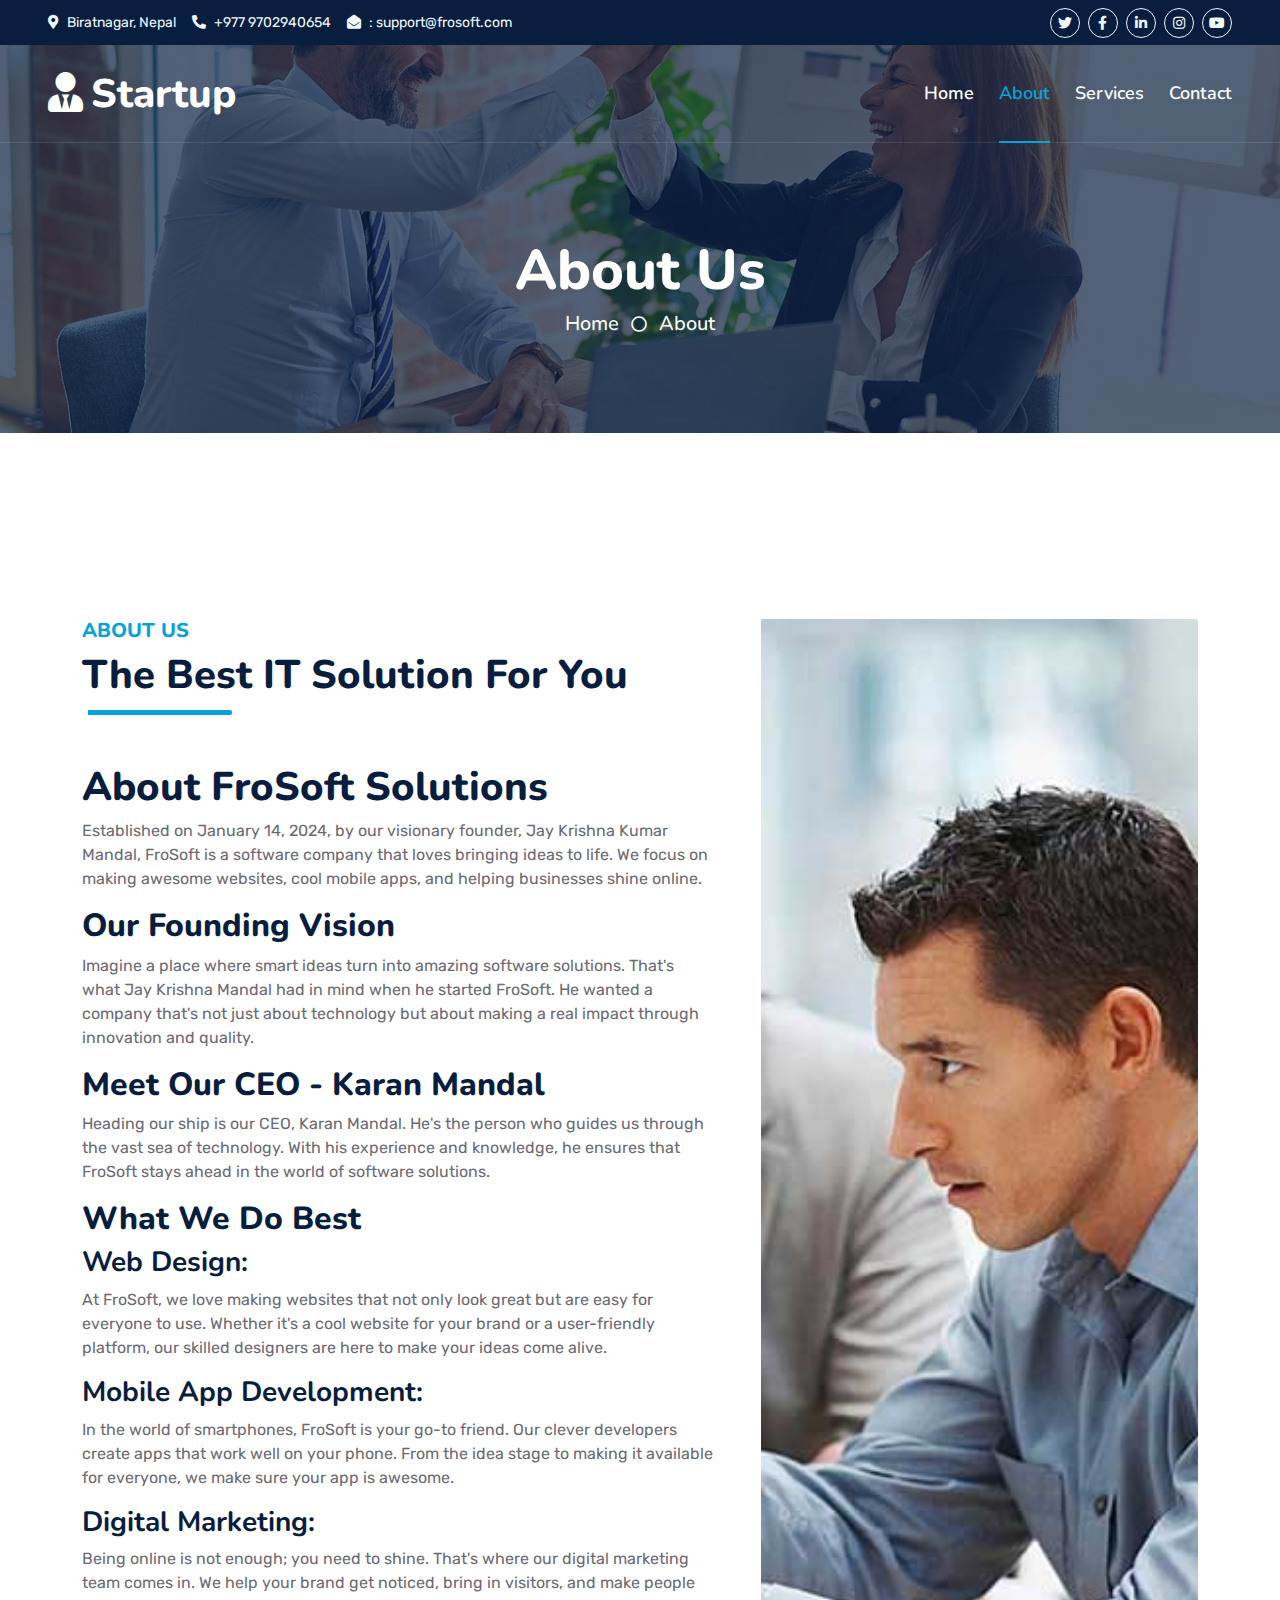
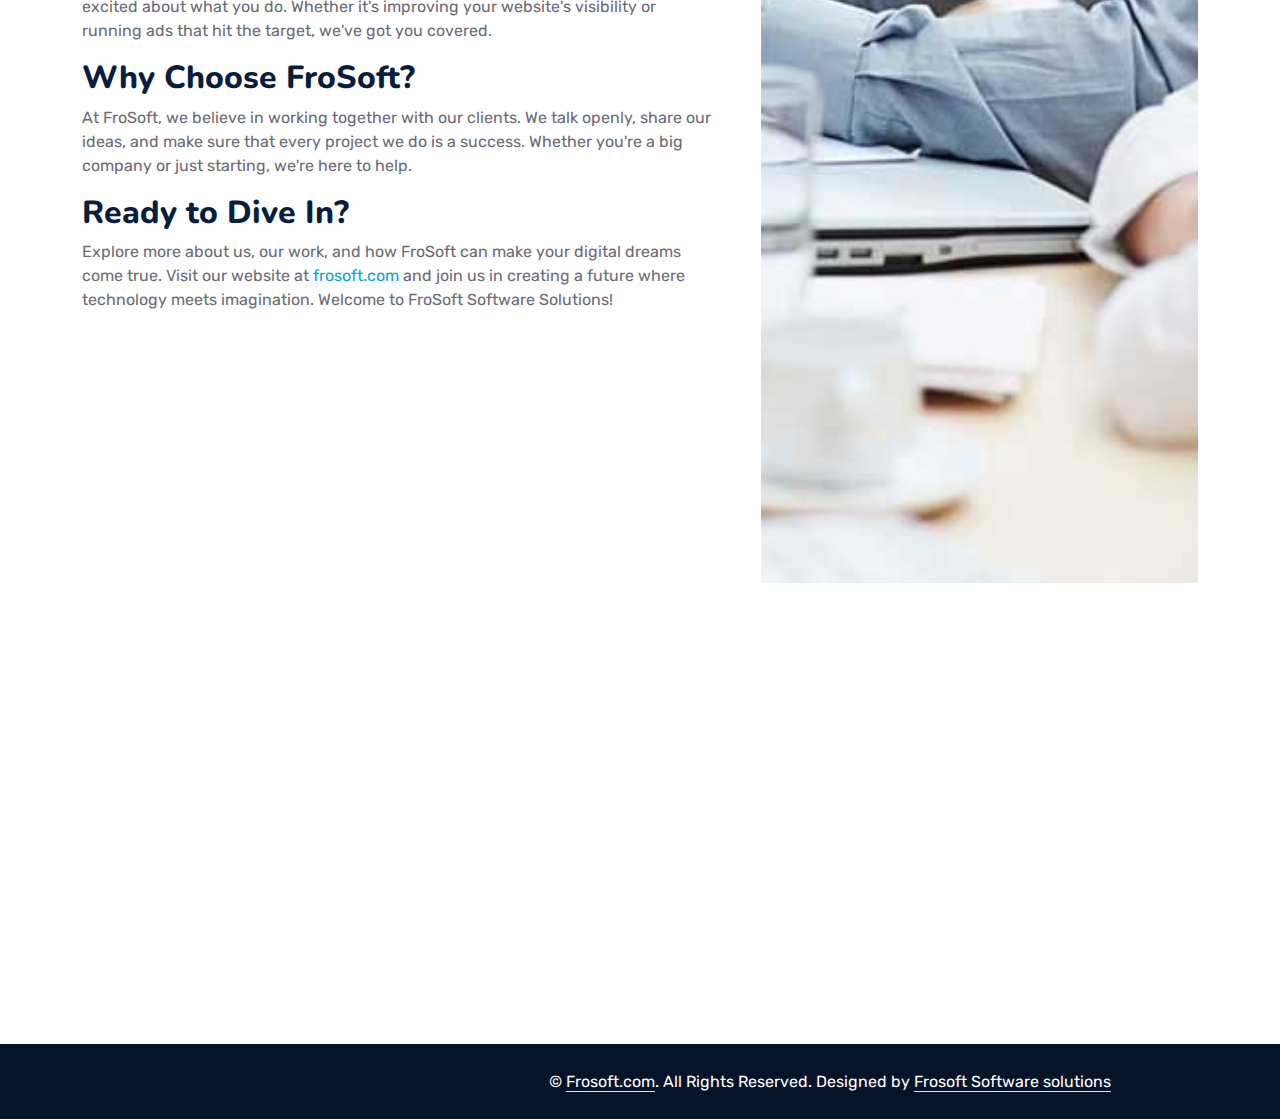
<file: about.html>
<!DOCTYPE html>
<html lang="en">
  <head>
    <meta charset="utf-8" />
    <title>Frosoft Software Solutions</title>
    <meta content="width=device-width, initial-scale=1.0" name="viewport" />
    <meta content="Free HTML Templates" name="keywords" />
    <meta content="Free HTML Templates" name="description" />

    <!-- Favicon -->
    <link href="img/favicon.ico" rel="icon" />

    <!-- Google Web Fonts -->
    <link rel="preconnect" href="https://fonts.googleapis.com" />
    <link rel="preconnect" href="https://fonts.gstatic.com" crossorigin />
    <link
      href="https://fonts.googleapis.com/css2?family=Nunito:wght@400;600;700;800&family=Rubik:wght@400;500;600;700&display=swap"
      rel="stylesheet"
    />

    <!-- Icon Font Stylesheet -->
    <link
      href="https://cdnjs.cloudflare.com/ajax/libs/font-awesome/5.10.0/css/all.min.css"
      rel="stylesheet"
    />
    <link
      href="https://cdn.jsdelivr.net/npm/bootstrap-icons@1.4.1/font/bootstrap-icons.css"
      rel="stylesheet"
    />

    <!-- Libraries Stylesheet -->
    <link href="lib/owlcarousel/assets/owl.carousel.min.css" rel="stylesheet" />
    <link href="lib/animate/animate.min.css" rel="stylesheet" />

    <!-- Customized Bootstrap Stylesheet -->
    <link href="css/bootstrap.min.css" rel="stylesheet" />

    <!-- Template Stylesheet -->
    <link href="css/style.css" rel="stylesheet" />
  </head>

  <body>
    <!-- Spinner Start -->
    <div
      id="spinner"
      class="show bg-white position-fixed translate-middle w-100 vh-100 top-50 start-50 d-flex align-items-center justify-content-center"
    >
      <div class="spinner"></div>
    </div>
    <!-- Spinner End -->

    <!-- Topbar Start -->
    <div class="container-fluid bg-dark px-5 d-none d-lg-block">
      <div class="row gx-0">
        <div class="col-lg-8 text-center text-lg-start mb-2 mb-lg-0">
          <div class="d-inline-flex align-items-center" style="height: 45px">
            <small class="me-3 text-light"
              ><i class="fa fa-map-marker-alt me-2"></i>Biratnagar, Nepal</small
            >
            <small class="me-3 text-light"
              ><i class="fa fa-phone-alt me-2"></i>+977 9702940654</small
            >
            <small class="text-light"
              ><i class="fa fa-envelope-open me-2"></i>:
              support@frosoft.com
            </small>
          </div>
        </div>
        <div class="col-lg-4 text-center text-lg-end">
          <div class="d-inline-flex align-items-center" style="height: 45px">
            <a
              class="btn btn-sm btn-outline-light btn-sm-square rounded-circle me-2"
              href=""
              ><i class="fab fa-twitter fw-normal"></i
            ></a>
            <a
              class="btn btn-sm btn-outline-light btn-sm-square rounded-circle me-2"
              href=""
              ><i class="fab fa-facebook-f fw-normal"></i
            ></a>
            <a
              class="btn btn-sm btn-outline-light btn-sm-square rounded-circle me-2"
              href=""
              ><i class="fab fa-linkedin-in fw-normal"></i
            ></a>
            <a
              class="btn btn-sm btn-outline-light btn-sm-square rounded-circle me-2"
              href=""
              ><i class="fab fa-instagram fw-normal"></i
            ></a>
            <a
              class="btn btn-sm btn-outline-light btn-sm-square rounded-circle"
              href=""
              ><i class="fab fa-youtube fw-normal"></i
            ></a>
          </div>
        </div>
      </div>
    </div>
    <!-- Topbar End -->

    <!-- Navbar & Carousel Start -->
    <div class="container-fluid position-relative p-0">
      <nav class="navbar navbar-expand-lg navbar-dark px-5 py-3 py-lg-0">
        <a href="index" class="navbar-brand p-0">
          <h1 class="m-0"><i class="fa fa-user-tie me-2"></i>Startup</h1>
        </a>
        <button
          class="navbar-toggler"
          type="button"
          data-bs-toggle="collapse"
          data-bs-target="#navbarCollapse"
        >
          <span class="fa fa-bars"></span>
        </button>
        <div class="collapse navbar-collapse" id="navbarCollapse">
          <div class="navbar-nav ms-auto py-0">
            <a href="/" class="nav-item nav-link ">Home</a>
            <a href="about" class="nav-item nav-link active">About</a>
            <a href="service" class="nav-item nav-link">Services</a>
           <!-- <div class="nav-item dropdown">
              <a
                href="blog.html"
                class="nav-link dropdown-toggle"
                data-bs-toggle="dropdown"
                >Blog</a
              >
            </div> -->

            <a href="contact" class="nav-item nav-link">Contact</a>
          </div>
        </div>
      </nav>

      <div
        class="container-fluid bg-primary py-5 bg-header"
        style="margin-bottom: 90px"
      >
        <div class="row py-5">
          <div class="col-12 pt-lg-5 mt-lg-5 text-center">
            <h1 class="display-4 text-white animated zoomIn">About Us</h1>
            <a href="" class="h5 text-white">Home</a>
            <i class="far fa-circle text-white px-2"></i>
            <a href="" class="h5 text-white">About</a>
          </div>
        </div>
      </div>
    </div>
    <!-- Navbar End -->

    <!-- Full Screen Search Start -->
    <div class="modal fade" id="searchModal" tabindex="-1">
      <div class="modal-dialog modal-fullscreen">
        <div class="modal-content" style="background: rgba(9, 30, 62, 0.7)">
          <div class="modal-header border-0">
            <button
              type="button"
              class="btn bg-white btn-close"
              data-bs-dismiss="modal"
              aria-label="Close"
            ></button>
          </div>
          <div
            class="modal-body d-flex align-items-center justify-content-center"
          >
            <div class="input-group" style="max-width: 600px">
              <input
                type="text"
                class="form-control bg-transparent border-primary p-3"
                placeholder="Type search keyword"
              />
              <button class="btn btn-primary px-4">
                <i class="bi bi-search"></i>
              </button>
            </div>
          </div>
        </div>
      </div>
    </div>
    <!-- Full Screen Search End -->

    <!-- About Start -->
    <div class="container-fluid py-5 wow fadeInUp" data-wow-delay="0.1s">
      <div class="container py-5">
        <div class="row g-5">
          <div class="col-lg-7">
            <div class="section-title position-relative pb-3 mb-5">
              <h5 class="fw-bold text-primary text-uppercase">About Us</h5>
              <h1 class="mb-0">
                The Best IT Solution For You
              </h1>
            </div>
            <p class="mb-4">
              
    <header>
        <h1>About FroSoft Solutions</h1>
    </header>

    <section>
     
        <p>Established on January 14, 2024, by our visionary founder, Jay Krishna Kumar Mandal, FroSoft is a software company that loves bringing ideas to life. We focus on making awesome websites, cool mobile apps, and helping businesses shine online.</p>
    </section>

    <section>
        <h2>Our Founding Vision</h2>
        <p>Imagine a place where smart ideas turn into amazing software solutions. That's what Jay Krishna Mandal had in mind when he started FroSoft. He wanted a company that's not just about technology but about making a real impact through innovation and quality.</p>
    </section>

    <section>
        <h2>Meet Our CEO - Karan Mandal</h2>
        <p>Heading our ship is our CEO, Karan Mandal. He's the person who guides us through the vast sea of technology. With his experience and knowledge, he ensures that FroSoft stays ahead in the world of software solutions.</p>
    </section>

    <section>
        <h2>What We Do Best</h2>
        <h3>Web Design:</h3>
        <p>At FroSoft, we love making websites that not only look great but are easy for everyone to use. Whether it's a cool website for your brand or a user-friendly platform, our skilled designers are here to make your ideas come alive.</p>
        <h3>Mobile App Development:</h3>
        <p>In the world of smartphones, FroSoft is your go-to friend. Our clever developers create apps that work well on your phone. From the idea stage to making it available for everyone, we make sure your app is awesome.</p>
        <h3>Digital Marketing:</h3>
        <p>Being online is not enough; you need to shine. That's where our digital marketing team comes in. We help your brand get noticed, bring in visitors, and make people excited about what you do. Whether it's improving your website's visibility or running ads that hit the target, we've got you covered.</p>
    </section>

    <section>
        <h2>Why Choose FroSoft?</h2>
        <p>At FroSoft, we believe in working together with our clients. We talk openly, share our ideas, and make sure that every project we do is a success. Whether you're a big company or just starting, we're here to help.</p>
    </section>

    <section>
        <h2>Ready to Dive In?</h2>
        <p>Explore more about us, our work, and how FroSoft can make your digital dreams come true. Visit our website at <a href="https://frosoft.com">frosoft.com</a> and join us in creating a future where technology meets imagination. Welcome to FroSoft Software Solutions!</p>
    </section>

            </p>
            <div class="row g-0 mb-3">
              <div class="col-sm-6 wow zoomIn" data-wow-delay="0.2s">
                <h5 class="mb-3">
                  <i class="fa fa-check text-primary me-3"></i>Award Winning
                </h5>
                <h5 class="mb-3">
                  <i class="fa fa-check text-primary me-3"></i>Professional
                  Staff
                </h5>
              </div>
              <div class="col-sm-6 wow zoomIn" data-wow-delay="0.4s">
                <h5 class="mb-3">
                  <i class="fa fa-check text-primary me-3"></i>24/7 Support
                </h5>
                <h5 class="mb-3">
                  <i class="fa fa-check text-primary me-3"></i>Fair Prices
                </h5>
              </div>
            </div>
            <div
              class="d-flex align-items-center mb-4 wow fadeIn"
              data-wow-delay="0.6s"
            >
              <div
                class="bg-primary d-flex align-items-center justify-content-center rounded"
                style="width: 60px; height: 60px"
              >
                <i class="fa fa-phone-alt text-white"></i>
              </div>
              <div class="ps-4">
                <h5 class="mb-2">Call to ask any question</h5>
                <h4 class="text-primary mb-0">+977 9702940654</h4>
              </div>
            </div>
            <a
              href="contact"
              class="btn btn-primary py-3 px-5 mt-3 wow zoomIn"
              data-wow-delay="0.9s"
              >Contact US</a
            >
          </div>
          <div class="col-lg-5" style="min-height: 500px">
            <div class="position-relative h-100">
              <img
                class="position-absolute w-100 h-100 rounded wow zoomIn"
                data-wow-delay="0.9s"
                src="img/about.jpg"
                style="object-fit: cover"
              />
            </div>
          </div>
        </div>
      </div>
    </div>
    <!-- About End -->

   <!-- Footer Start -->
   <div
   class="container-fluid bg-dark text-light mt-5 wow fadeInUp"
   data-wow-delay="0.1s"
 >
   <div class="container">
     <div class="row gx-5">
       <div class="col-lg-4 col-md-6 footer-about">
         <div
           class="d-flex flex-column align-items-center justify-content-center text-center h-100 bg-primary p-4"
         >
           <a href="index" class="navbar-brand">
             <h1 class="m-0 text-white">
             </i>Frosoft
             </h1>
           </a>
           <p class="mt-3 mb-4">
             Your Gateway to Innovative Software Solutions. Elevate your business with cutting-edge technology and tailored software expertise for optimal performance and growth."
           </p>
         </div>
       </div>
       <div class="col-lg-8 col-md-6">
         <div class="row gx-5">
           <div class="col-lg-4 col-md-12 pt-5 mb-5">
             <div
               class="section-title section-title-sm position-relative pb-3 mb-4"
             >
               <h3 class="text-light mb-0">Get In Touch</h3>
             </div>
             <div class="d-flex mb-2">
               <i class="bi bi-geo-alt text-primary me-2"></i>
               <p class="mb-0">Biratnagar, Nepal</p>
             </div>
             <div class="d-flex mb-2">
               <i class="bi bi-envelope-open text-primary me-2"></i>
               <p class="mb-0">frosoftsoultions@gmail.com</p>
             </div>
             <div class="d-flex mb-2">
               <i class="bi bi-telephone text-primary me-2"></i>
               <p class="mb-0">+977 9702940654</p>
             </div>
             <div class="d-flex mt-4">
               <a class="btn btn-primary btn-square me-2" href="#"
                 ><i class="fab fa-twitter fw-normal"></i
               ></a>
               <a class="btn btn-primary btn-square me-2" href="#"
                 ><i class="fab fa-facebook-f fw-normal"></i
               ></a>
               <a class="btn btn-primary btn-square me-2" href="#"
                 ><i class="fab fa-linkedin-in fw-normal"></i
               ></a>
               <a class="btn btn-primary btn-square" href="#"
                 ><i class="fab fa-instagram fw-normal"></i
               ></a>
             </div>
           </div>
           <div class="col-lg-4 col-md-12 pt-0 pt-lg-5 mb-5">
             <div
               class="section-title section-title-sm position-relative pb-3 mb-4"
             >
               <h3 class="text-light mb-0">Quick Links</h3>
             </div>
             <div
               class="link-animated d-flex flex-column justify-content-start"
             >
               <a class="text-light mb-2" href="#"
                 ><i class="bi bi-arrow-right text-primary me-2"></i>Home</a
               >
               <a class="text-light mb-2" href="about"
                 ><i class="bi bi-arrow-right text-primary me-2"></i>About
                 Us</a
               >
               <a class="text-light mb-2" href="service"
                 ><i class="bi bi-arrow-right text-primary me-2"></i>Our
                 Services</a
               >

               <a class="text-light" href="contact"
                 ><i class="bi bi-arrow-right text-primary me-2"></i>Contact
                 Us</a
               >
             </div>
           </div>
           <div class="col-lg-4 col-md-12 pt-0 pt-lg-5 mb-5">
             <div
               class="section-title section-title-sm position-relative pb-3 mb-4"
             >
               <h3 class="text-light mb-0">Popular Links</h3>
             </div>
             <div
               class="link-animated d-flex flex-column justify-content-start"
             >
               <a class="text-light mb-2" href="#"
                 ><i class="bi bi-arrow-right text-primary me-2"></i>Home</a
               >
               <a class="text-light mb-2" href="about"
                 ><i class="bi bi-arrow-right text-primary me-2"></i>About
                 Us</a
               >
               <a class="text-light mb-2" href="service"
                 ><i class="bi bi-arrow-right text-primary me-2"></i>Our
                 Services</a
               >

               <a class="text-light" href="contact"
                 ><i class="bi bi-arrow-right text-primary me-2"></i>Contact
                 Us</a
               >
             </div>
           </div>
         </div>
       </div>
     </div>
   </div>
 </div>
 <div class="container-fluid text-white" style="background: #061429">
   <div class="container text-center">
     <div class="row justify-content-end">
       <div class="col-lg-8 col-md-6">
         <div
           class="d-flex align-items-center justify-content-center"
           style="height: 75px"
         >
           <p class="mb-0">
             &copy;
             <a
               class="text-white border-bottom"
               href="https://www.frosoft.com"
               >Frosoft.com</a
             >. All Rights Reserved.

             <!--/*** This template is free as long as you keep the footer author’s credit link/attribution link/backlink. If you'd like to use the template without the footer author’s credit link/attribution link/backlink, you can purchase the Credit Removal License from "https://htmlcodex.com/credit-removal". Thank you for your support. ***/-->
             Designed by
             <a class="text-white border-bottom" href="https://frosoft.com"
               >Frosoft Software solutions</a
             >
           </p>
         </div>
       </div>
     </div>
   </div>
 </div>
 <!-- Footer End -->

    <!-- Back to Top -->
    <a href="#" class="btn btn-lg btn-primary btn-lg-square rounded back-to-top"
      ><i class="bi bi-arrow-up"></i
    ></a>

    <!-- JavaScript Libraries -->
    <script src="https://code.jquery.com/jquery-3.4.1.min.js"></script>
    <script src="https://cdn.jsdelivr.net/npm/bootstrap@5.0.0/dist/js/bootstrap.bundle.min.js"></script>
    <script src="lib/wow/wow.min.js"></script>
    <script src="lib/easing/easing.min.js"></script>
    <script src="lib/waypoints/waypoints.min.js"></script>
    <script src="lib/counterup/counterup.min.js"></script>
    <script src="lib/owlcarousel/owl.carousel.min.js"></script>

    <!-- Template Javascript -->
    <script src="js/main.js"></script>
  </body>
</html>
</file>
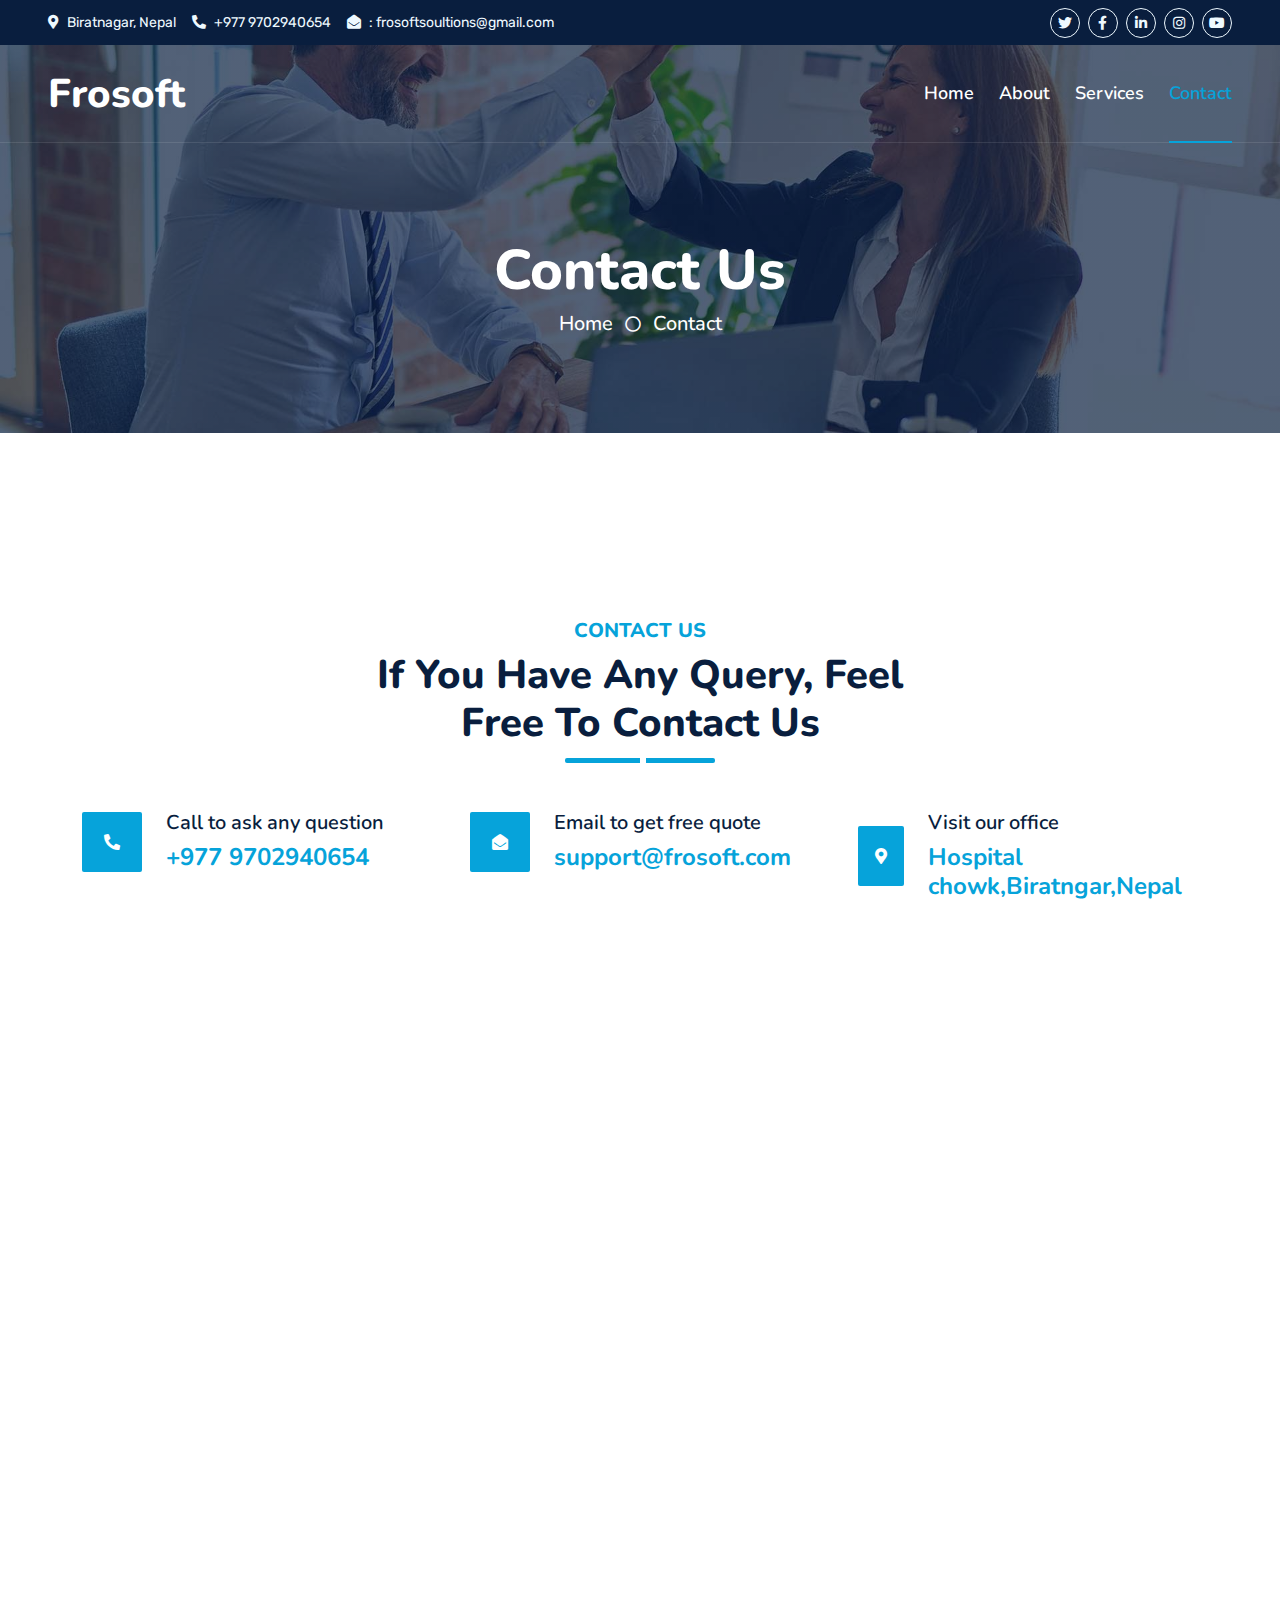
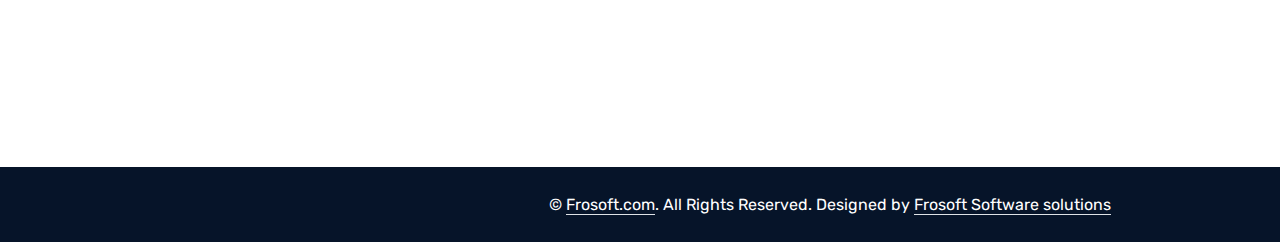
<file: contact.html>
<!DOCTYPE html>
<html lang="en">
  <head>
    <meta charset="utf-8" />
    <title>Frosoft Software Solutions</title>
    <meta content="width=device-width, initial-scale=1.0" name="viewport" />
    <meta content="Free HTML Templates" name="keywords" />
    <meta content="Free HTML Templates" name="description" />

    <!-- Favicon -->
    <link href="img/favicon.ico" rel="icon" />

    <!-- Google Web Fonts -->
    <link rel="preconnect" href="https://fonts.googleapis.com" />
    <link rel="preconnect" href="https://fonts.gstatic.com" crossorigin />
    <link
      href="https://fonts.googleapis.com/css2?family=Nunito:wght@400;600;700;800&family=Rubik:wght@400;500;600;700&display=swap"
      rel="stylesheet"
    />

    <!-- Icon Font Stylesheet -->
    <link
      href="https://cdnjs.cloudflare.com/ajax/libs/font-awesome/5.10.0/css/all.min.css"
      rel="stylesheet"
    />
    <link
      href="https://cdn.jsdelivr.net/npm/bootstrap-icons@1.4.1/font/bootstrap-icons.css"
      rel="stylesheet"
    />

    <!-- Libraries Stylesheet -->
    <link href="lib/owlcarousel/assets/owl.carousel.min.css" rel="stylesheet" />
    <link href="lib/animate/animate.min.css" rel="stylesheet" />

    <!-- Customized Bootstrap Stylesheet -->
    <link href="css/bootstrap.min.css" rel="stylesheet" />

    <!-- Template Stylesheet -->
    <link href="css/style.css" rel="stylesheet" />
  </head>

  <body>
    <!-- Spinner Start -->
    <div
      id="spinner"
      class="show bg-white position-fixed translate-middle w-100 vh-100 top-50 start-50 d-flex align-items-center justify-content-center"
    >
      <div class="spinner"></div>
    </div>
    <!-- Spinner End -->

    <!-- Topbar Start -->
    <div class="container-fluid bg-dark px-5 d-none d-lg-block">
      <div class="row gx-0">
        <div class="col-lg-8 text-center text-lg-start mb-2 mb-lg-0">
          <div class="d-inline-flex align-items-center" style="height: 45px">
            <small class="me-3 text-light"
              ><i class="fa fa-map-marker-alt me-2"></i>Biratnagar, Nepal</small
            >
            <small class="me-3 text-light"
              ><i class="fa fa-phone-alt me-2"></i>+977 9702940654</small
            >
            <small class="text-light"
              ><i class="fa fa-envelope-open me-2"></i>:
              frosoftsoultions@gmail.com
            </small>
          </div>
        </div>
        <div class="col-lg-4 text-center text-lg-end">
          <div class="d-inline-flex align-items-center" style="height: 45px">
            <a
              class="btn btn-sm btn-outline-light btn-sm-square rounded-circle me-2"
              href=""
              ><i class="fab fa-twitter fw-normal"></i
            ></a>
            <a
              class="btn btn-sm btn-outline-light btn-sm-square rounded-circle me-2"
              href=""
              ><i class="fab fa-facebook-f fw-normal"></i
            ></a>
            <a
              class="btn btn-sm btn-outline-light btn-sm-square rounded-circle me-2"
              href=""
              ><i class="fab fa-linkedin-in fw-normal"></i
            ></a>
            <a
              class="btn btn-sm btn-outline-light btn-sm-square rounded-circle me-2"
              href=""
              ><i class="fab fa-instagram fw-normal"></i
            ></a>
            <a
              class="btn btn-sm btn-outline-light btn-sm-square rounded-circle"
              href=""
              ><i class="fab fa-youtube fw-normal"></i
            ></a>
          </div>
        </div>
      </div>
    </div>
    <!-- Topbar End -->

    <!-- Navbar & Carousel Start -->
    <div class="container-fluid position-relative p-0">
      <nav class="navbar navbar-expand-lg navbar-dark px-5 py-3 py-lg-0">
        <a href="/" class="navbar-brand p-0">
          <h1 class="m-0"></i>Frosoft</h1>
        </a>
        <button
          class="navbar-toggler"
          type="button"
          data-bs-toggle="collapse"
          data-bs-target="#navbarCollapse"
        >
          <span class="fa fa-bars"></span>
        </button>
        <div class="collapse navbar-collapse" id="navbarCollapse">
          <div class="navbar-nav ms-auto py-0">
            <a href="index" class="nav-item nav-link">Home</a>
            <a href="about" class="nav-item nav-link">About</a>
            <a href="service" class="nav-item nav-link">Services</a>
            <!-- <div class="nav-item dropdown">
              <a
                href="blog.html"
                class="nav-link dropdown-toggle"
                data-bs-toggle="dropdown"
                >Blog</a
              >
            </div>
            -->

            <a href="contact" class="nav-item nav-link active">Contact</a>
          </div>
        </div>
      </nav>
      <div
        class="container-fluid bg-primary py-5 bg-header"
        style="margin-bottom: 90px"
      >
        <div class="row py-5">
          <div class="col-12 pt-lg-5 mt-lg-5 text-center">
            <h1 class="display-4 text-white animated zoomIn">Contact Us</h1>
            <a href="" class="h5 text-white">Home</a>
            <i class="far fa-circle text-white px-2"></i>
            <a href="" class="h5 text-white">Contact</a>
          </div>
        </div>
      </div>
    </div>
    <!-- Navbar End -->

    <!-- Full Screen Search Start -->
    <div class="modal fade" id="searchModal" tabindex="-1">
      <div class="modal-dialog modal-fullscreen">
        <div class="modal-content" style="background: rgba(9, 30, 62, 0.7)">
          <div class="modal-header border-0">
            <button
              type="button"
              class="btn bg-white btn-close"
              data-bs-dismiss="modal"
              aria-label="Close"
            ></button>
          </div>
          <div
            class="modal-body d-flex align-items-center justify-content-center"
          >
            <div class="input-group" style="max-width: 600px">
              <input
                type="text"
                class="form-control bg-transparent border-primary p-3"
                placeholder="Type search keyword"
              />
              <button class="btn btn-primary px-4">
                <i class="bi bi-search"></i>
              </button>
            </div>
          </div>
        </div>
      </div>
    </div>
    <!-- Full Screen Search End -->

    <!-- Contact Start -->
    <div class="container-fluid py-5 wow fadeInUp" data-wow-delay="0.1s">
      <div class="container py-5">
        <div
          class="section-title text-center position-relative pb-3 mb-5 mx-auto"
          style="max-width: 600px"
        >
          <h5 class="fw-bold text-primary text-uppercase">Contact Us</h5>
          <h1 class="mb-0">If You Have Any Query, Feel Free To Contact Us</h1>
        </div>
        <div class="row g-5 mb-5">
          <div class="col-lg-4">
            <div
              class="d-flex align-items-center wow fadeIn"
              data-wow-delay="0.1s"
            >
              <div
                class="bg-primary d-flex align-items-center justify-content-center rounded"
                style="width: 60px; height: 60px"
              >
                <i class="fa fa-phone-alt text-white"></i>
              </div>
              <div class="ps-4">
                <h5 class="mb-2">Call to ask any question</h5>
                <h4 class="text-primary mb-0">+977 9702940654</h4>
              </div>
            </div>
          </div>
          <div class="col-lg-4">
            <div
              class="d-flex align-items-center wow fadeIn"
              data-wow-delay="0.4s"
            >
              <div
                class="bg-primary d-flex align-items-center justify-content-center rounded"
                style="width: 60px; height: 60px"
              >
                <i class="fa fa-envelope-open text-white"></i>
              </div>
              <div class="ps-4">
                <h5 class="mb-2">Email to get free quote</h5>
                <h4 class="text-primary mb-0">support@frosoft.com
              </div>
            </div>
          </div>
          <div class="col-lg-4">
            <div
              class="d-flex align-items-center wow fadeIn"
              data-wow-delay="0.8s"
            >
              <div
                class="bg-primary d-flex align-items-center justify-content-center rounded"
                style="width: 60px; height: 60px"
              >
                <i class="fa fa-map-marker-alt text-white"></i>
              </div>
              <div class="ps-4">
                <h5 class="mb-2">Visit our office</h5>
                <h4 class="text-primary mb-0">Hospital chowk,Biratngar,Nepal</h4>
              </div>
            </div>
          </div>
        </div>
        <div class="row g-5">
          <div class="col-lg-6 wow slideInUp" data-wow-delay="0.3s">
            <form>
              <div class="row g-3">
                <div class="col-md-6">
                  <input
                    type="text"
                    class="form-control border-0 bg-light px-4"
                    placeholder="Your Name"
                    style="height: 55px"
                    name="entry.1124756441"
                    required
                  />
                </div>
                <div class="col-md-6">
                  <input
                    type="email"
                    class="form-control border-0 bg-light px-4"
                    placeholder="Your Email"
                    style="height: 55px"
                    name="entry.364475291"
                  />
                </div>
                <div class="col-12">
                  <input
                    type="text"
                    class="form-control border-0 bg-light px-4"
                    placeholder="phone no."
                    style="height: 55px"
                    name="entry.1839980304"
                    required
                  />
                </div>
                <div class="col-12">
                  <textarea
                    class="form-control border-0 bg-light px-4 py-3"
                    rows="4"
                    placeholder="Message"
                    name="entry.1376606499"
                    required
                  ></textarea>
                </div>
                <div class="col-12">
                  <button class="btn btn-primary w-100 py-3" type="submit">
                    Send Message
                  </button>
                </div>
              </div>
            </form>

            <div class="modal" id="successModal">
              <p>Form submitted successfully!</p>
              <p>We will contact you soon!</p>
              <button onclick="closeModal()">OK</button>
            </div>






          </div>
          <div class="col-lg-6 wow slideInUp" data-wow-delay="0.6s">
            <iframe
              class="position-relative rounded w-100 h-100"
              src="https://www.google.com/maps/embed?pb=!1m18!1m12!1m3!1d3571.9289159952405!2d87.28205772493196!3d26.45802017948383!2m3!1f0!2f0!3f0!3m2!1i1024!2i768!4f13.1!3m3!1m2!1s0x39ef754ffcce6563%3A0xbbea2000a923a201!2sHospital%20Chowk!5e0!3m2!1sen!2snp!4v1706462676488!5m2!1sen!2snp"
              frameborder="0"
              style="min-height: 350px; border: 0"
              allowfullscreen=""
              aria-hidden="false"
              tabindex="0"
            ></iframe>
          </div>
        </div>
      </div>
    </div>
    <!-- Contact End -->

    <!-- Vendor
    <div class="container-fluid py-5 wow fadeInUp" data-wow-delay="0.1s">
      <div class="container py-5 mb-5">
        <div class="bg-white">
          <div class="owl-carousel vendor-carousel">
            <img src="img/vendor-1.jpg" alt="" />
            <img src="img/vendor-2.jpg" alt="" />
            <img src="img/vendor-3.jpg" alt="" />
            <img src="img/vendor-4.jpg" alt="" />
            <img src="img/vendor-5.jpg" alt="" />
            <img src="img/vendor-6.jpg" alt="" />
            <img src="img/vendor-7.jpg" alt="" />
            <img src="img/vendor-8.jpg" alt="" />
            <img src="img/vendor-9.jpg" alt="" />
          </div>
        </div>
      </div>
    </div>
Vendor End -->

    <!-- Footer Start -->
    <div
      class="container-fluid bg-dark text-light mt-5 wow fadeInUp"
      data-wow-delay="0.1s"
    >
      <div class="container">
        <div class="row gx-5">
          <div class="col-lg-4 col-md-6 footer-about">
            <div
              class="d-flex flex-column align-items-center justify-content-center text-center h-100 bg-primary p-4"
            >
              <a href="index" class="navbar-brand">
                <h1 class="m-0 text-white">
                </i>Frosoft
                </h1>
              </a>
              <p class="mt-3 mb-4">
                Your Gateway to Innovative Software Solutions. Elevate your business with cutting-edge technology and tailored software expertise for optimal performance and growth."
              </p>
            </div>
          </div>
          <div class="col-lg-8 col-md-6">
            <div class="row gx-5">
              <div class="col-lg-4 col-md-12 pt-5 mb-5">
                <div
                  class="section-title section-title-sm position-relative pb-3 mb-4"
                >
                  <h3 class="text-light mb-0">Get In Touch</h3>
                </div>
                <div class="d-flex mb-2">
                  <i class="bi bi-geo-alt text-primary me-2"></i>
                  <p class="mb-0">Biratnagar, Nepal</p>
                </div>
                <div class="d-flex mb-2">
                  <i class="bi bi-envelope-open text-primary me-2"></i>
                  <p class="mb-0">support@frosoft.com</p>
                </div>
                <div class="d-flex mb-2">
                  <i class="bi bi-telephone text-primary me-2"></i>
                  <p class="mb-0">+977 9702940654</p>
                </div>
                <div class="d-flex mt-4">
                  <a class="btn btn-primary btn-square me-2" href="#"
                    ><i class="fab fa-twitter fw-normal"></i
                  ></a>
                  <a class="btn btn-primary btn-square me-2" href="#"
                    ><i class="fab fa-facebook-f fw-normal"></i
                  ></a>
                  <a class="btn btn-primary btn-square me-2" href="#"
                    ><i class="fab fa-linkedin-in fw-normal"></i
                  ></a>
                  <a class="btn btn-primary btn-square" href="#"
                    ><i class="fab fa-instagram fw-normal"></i
                  ></a>
                </div>
              </div>
              <div class="col-lg-4 col-md-12 pt-0 pt-lg-5 mb-5">
                <div
                  class="section-title section-title-sm position-relative pb-3 mb-4"
                >
                  <h3 class="text-light mb-0">Quick Links</h3>
                </div>
                <div
                  class="link-animated d-flex flex-column justify-content-start"
                >
                  <a class="text-light mb-2" href="#"
                    ><i class="bi bi-arrow-right text-primary me-2"></i>Home</a
                  >
                  <a class="text-light mb-2" href="about"
                    ><i class="bi bi-arrow-right text-primary me-2"></i>About
                    Us</a
                  >
                  <a class="text-light mb-2" href="service"
                    ><i class="bi bi-arrow-right text-primary me-2"></i>Our
                    Services</a
                  >

                  <a class="text-light" href="contact"
                    ><i class="bi bi-arrow-right text-primary me-2"></i>Contact
                    Us</a
                  >
                </div>
              </div>
              <div class="col-lg-4 col-md-12 pt-0 pt-lg-5 mb-5">
                <div
                  class="section-title section-title-sm position-relative pb-3 mb-4"
                >
                  <h3 class="text-light mb-0">Popular Links</h3>
                </div>
                <div
                  class="link-animated d-flex flex-column justify-content-start"
                >
                  <a class="text-light mb-2" href="#"
                    ><i class="bi bi-arrow-right text-primary me-2"></i>Home</a
                  >
                  <a class="text-light mb-2" href="about"
                    ><i class="bi bi-arrow-right text-primary me-2"></i>About
                    Us</a
                  >
                  <a class="text-light mb-2" href="service"
                    ><i class="bi bi-arrow-right text-primary me-2"></i>Our
                    Services</a
                  >

                  <a class="text-light" href="contact"
                    ><i class="bi bi-arrow-right text-primary me-2"></i>Contact
                    Us</a
                  >
                </div>
              </div>
            </div>
          </div>
        </div>
      </div>
    </div>
    <div class="container-fluid text-white" style="background: #061429">
      <div class="container text-center">
        <div class="row justify-content-end">
          <div class="col-lg-8 col-md-6">
            <div
              class="d-flex align-items-center justify-content-center"
              style="height: 75px"
            >
              <p class="mb-0">
                &copy;
                <a
                  class="text-white border-bottom"
                  href="https://www.frosoft.com"
                  >Frosoft.com</a
                >. All Rights Reserved.

                <!--/*** This template is free as long as you keep the footer author’s credit link/attribution link/backlink. If you'd like to use the template without the footer author’s credit link/attribution link/backlink, you can purchase the Credit Removal License from "https://htmlcodex.com/credit-removal". Thank you for your support. ***/-->
                Designed by
                <a class="text-white border-bottom" href="https://frosoft.com"
                  >Frosoft Software solutions</a
                >
              </p>
            </div>
          </div>
        </div>
      </div>
    </div>
    <!-- Footer End -->

    <!-- Back to Top -->
    <a href="#" class="btn btn-lg btn-primary btn-lg-square rounded back-to-top"
      ><i class="bi bi-arrow-up"></i
    ></a>

    <!-- JavaScript Libraries -->
    <script src="https://code.jquery.com/jquery-3.4.1.min.js"></script>
    <script src="https://cdn.jsdelivr.net/npm/bootstrap@5.0.0/dist/js/bootstrap.bundle.min.js"></script>
    <script src="lib/wow/wow.min.js"></script>
    <script src="lib/easing/easing.min.js"></script>
    <script src="lib/waypoints/waypoints.min.js"></script>
    <script src="lib/counterup/counterup.min.js"></script>
    <script src="lib/owlcarousel/owl.carousel.min.js"></script>

    <!-- Template Javascript -->
    <script src="js/main.js"></script>
  </body>
</html>
</file>
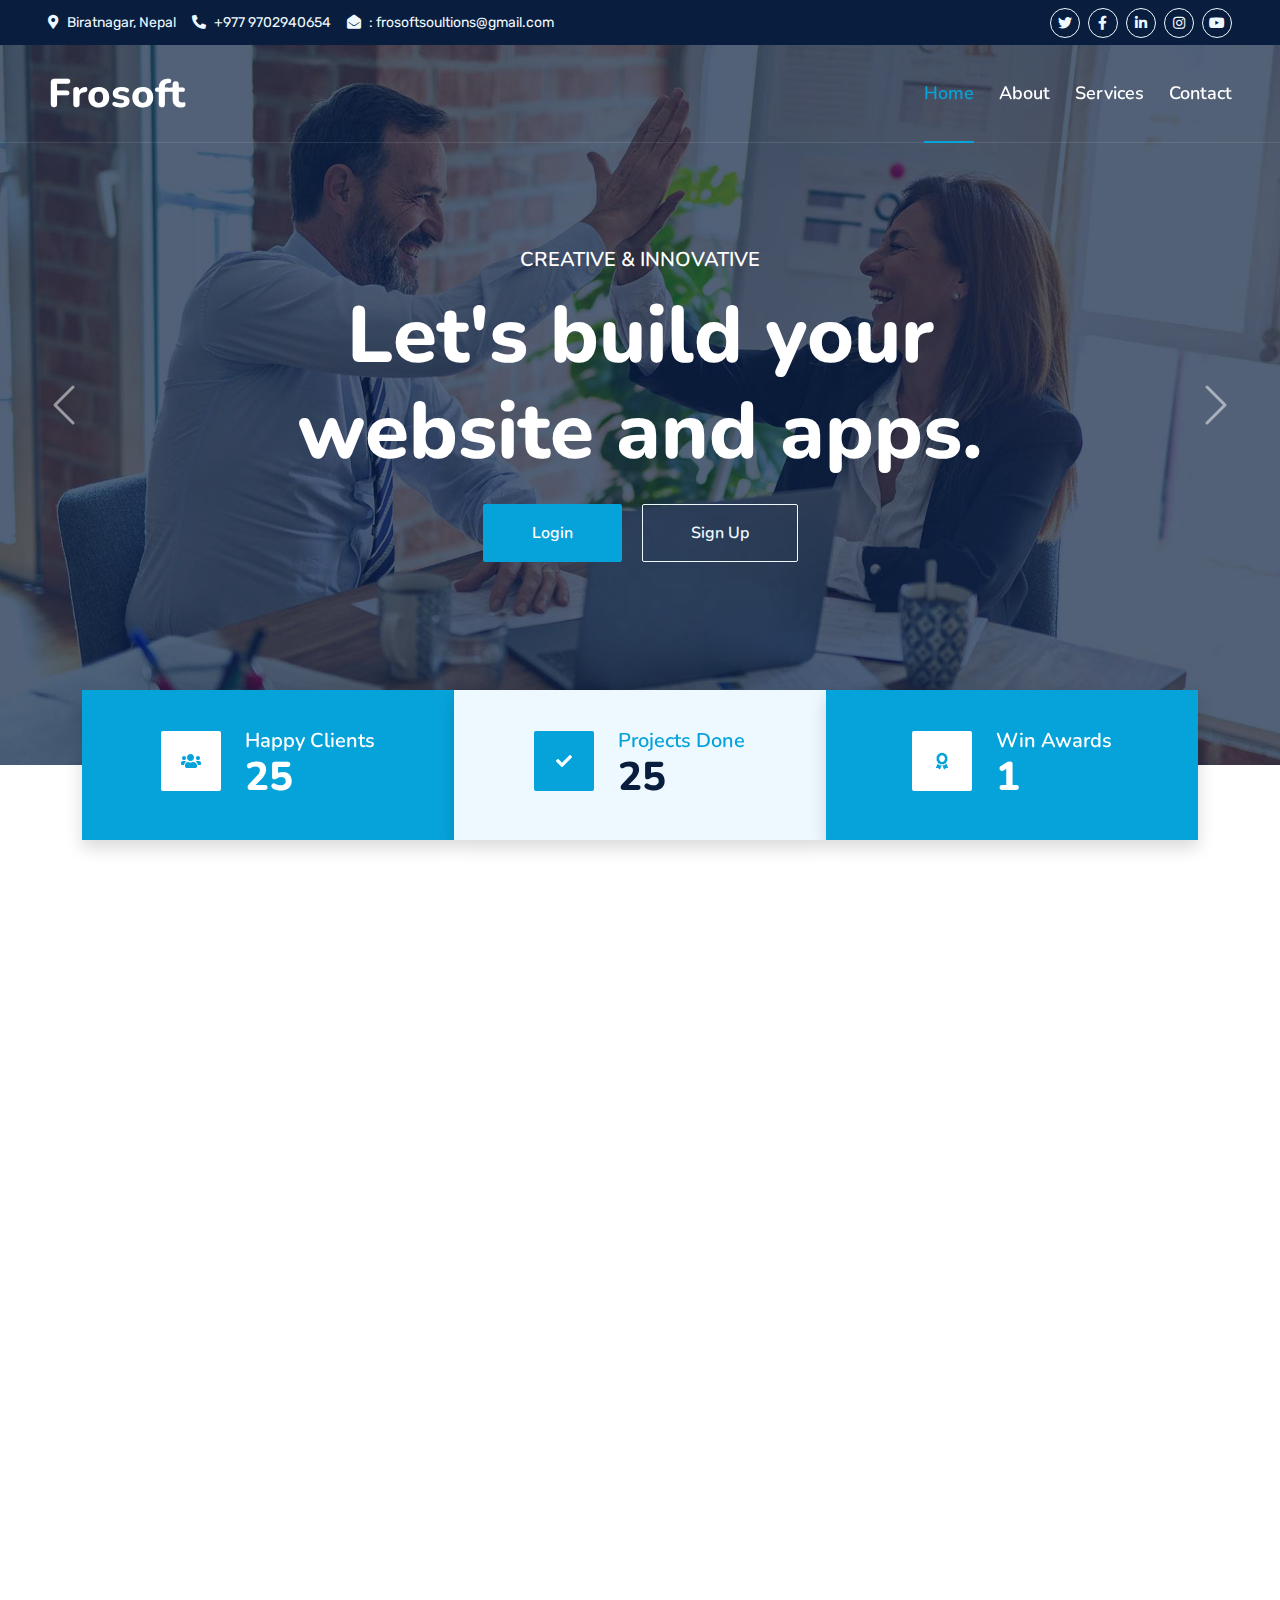
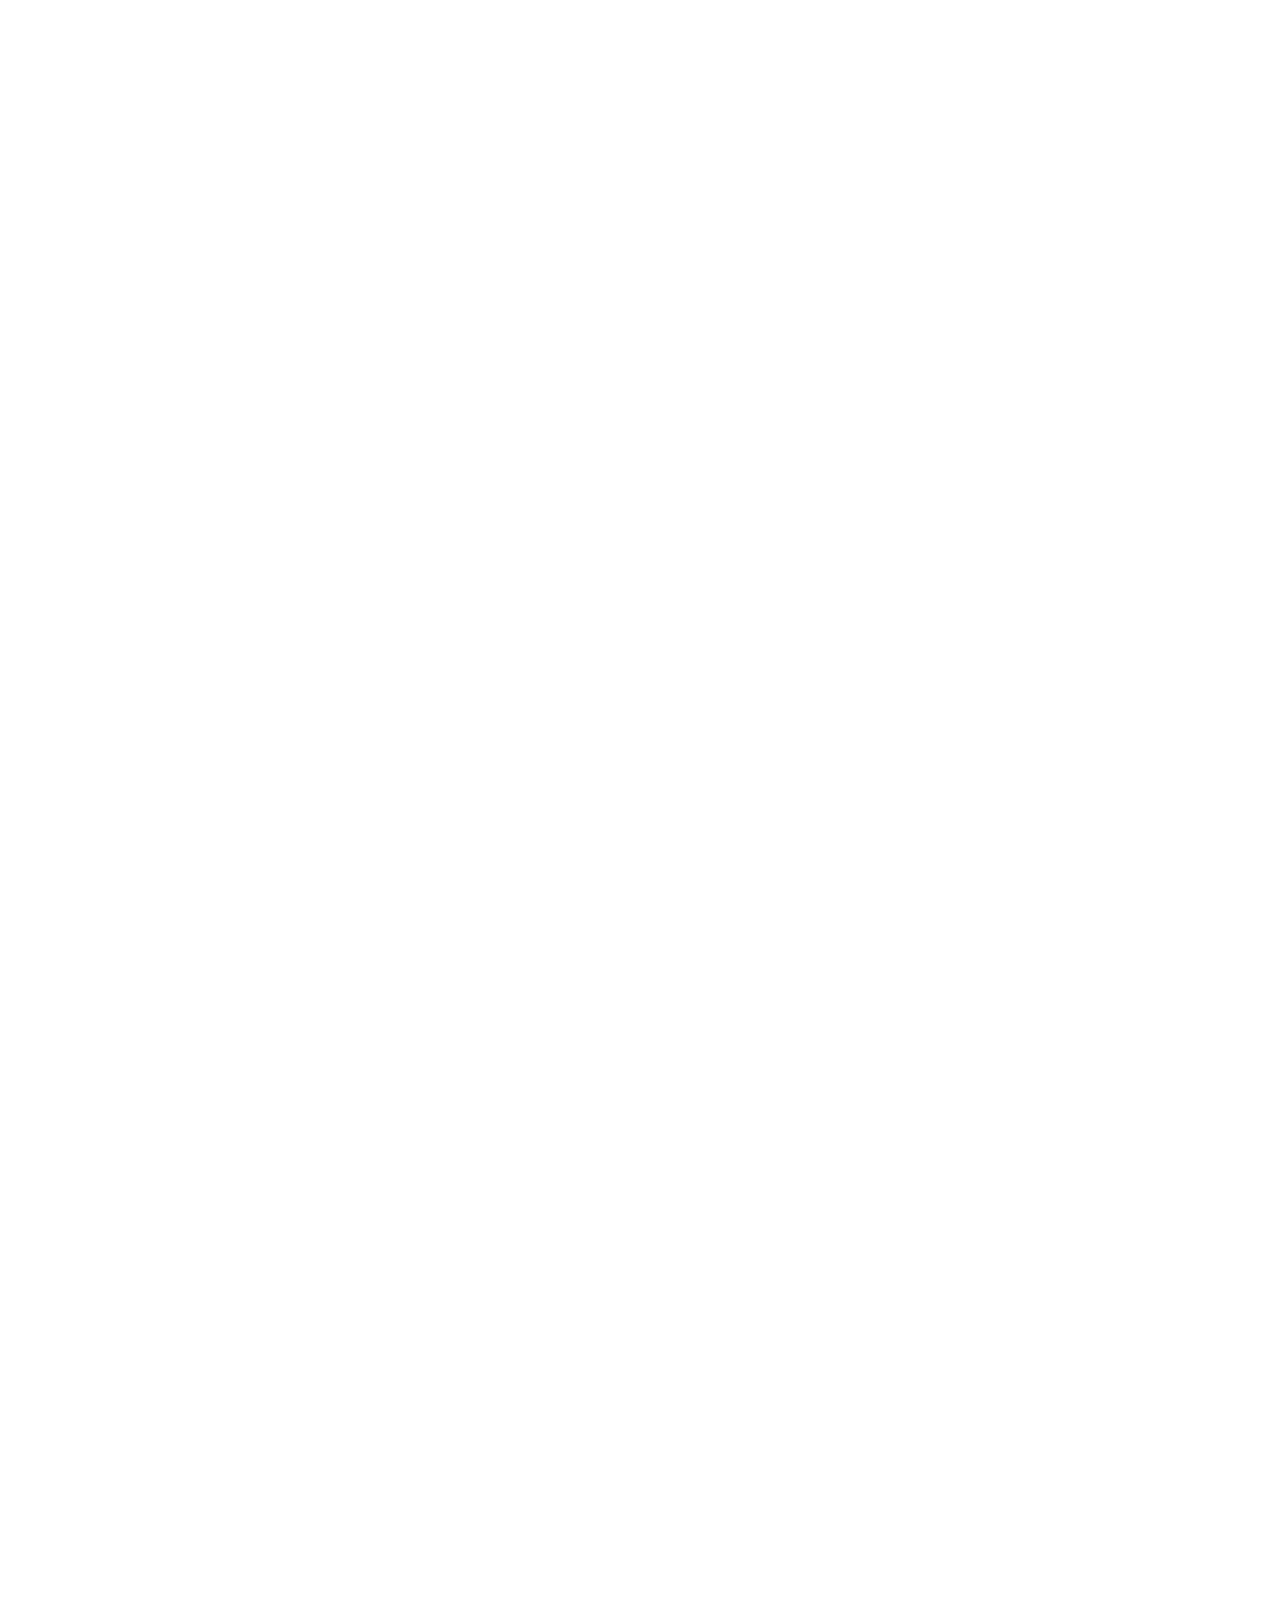
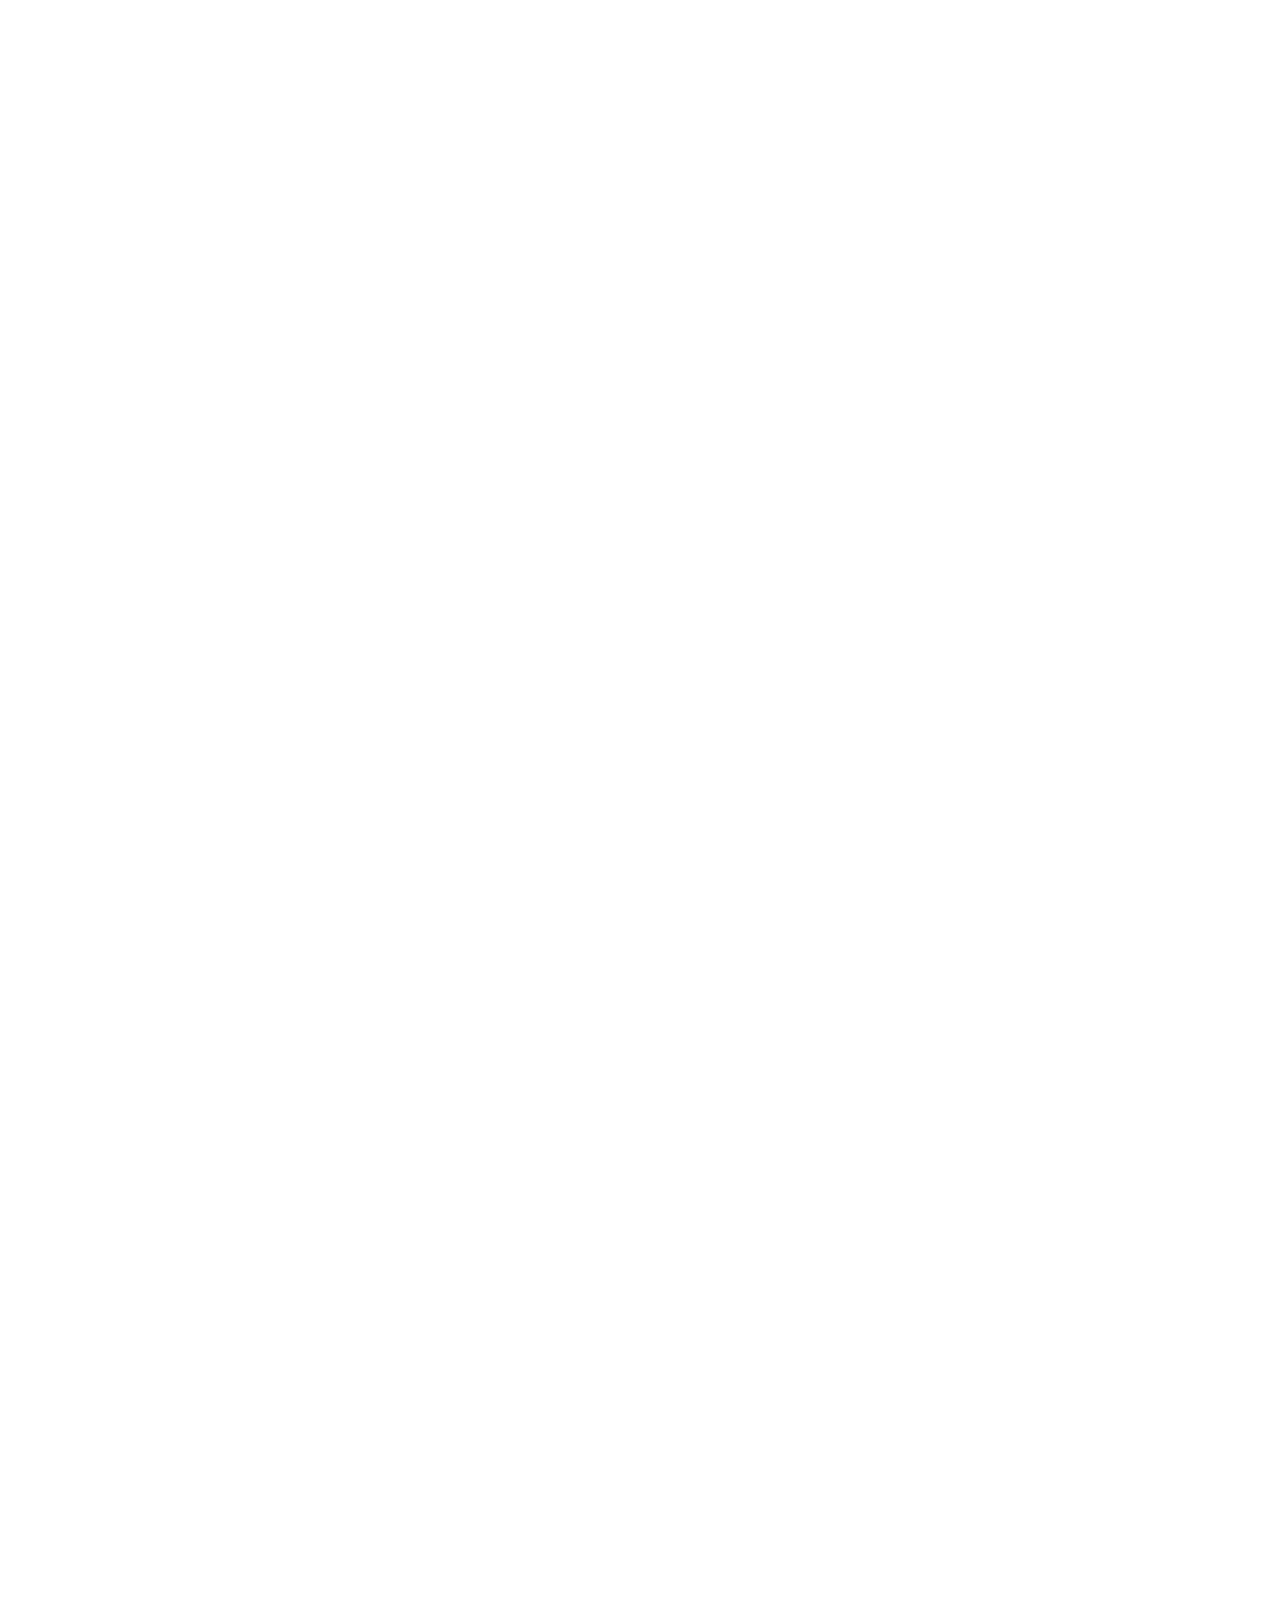
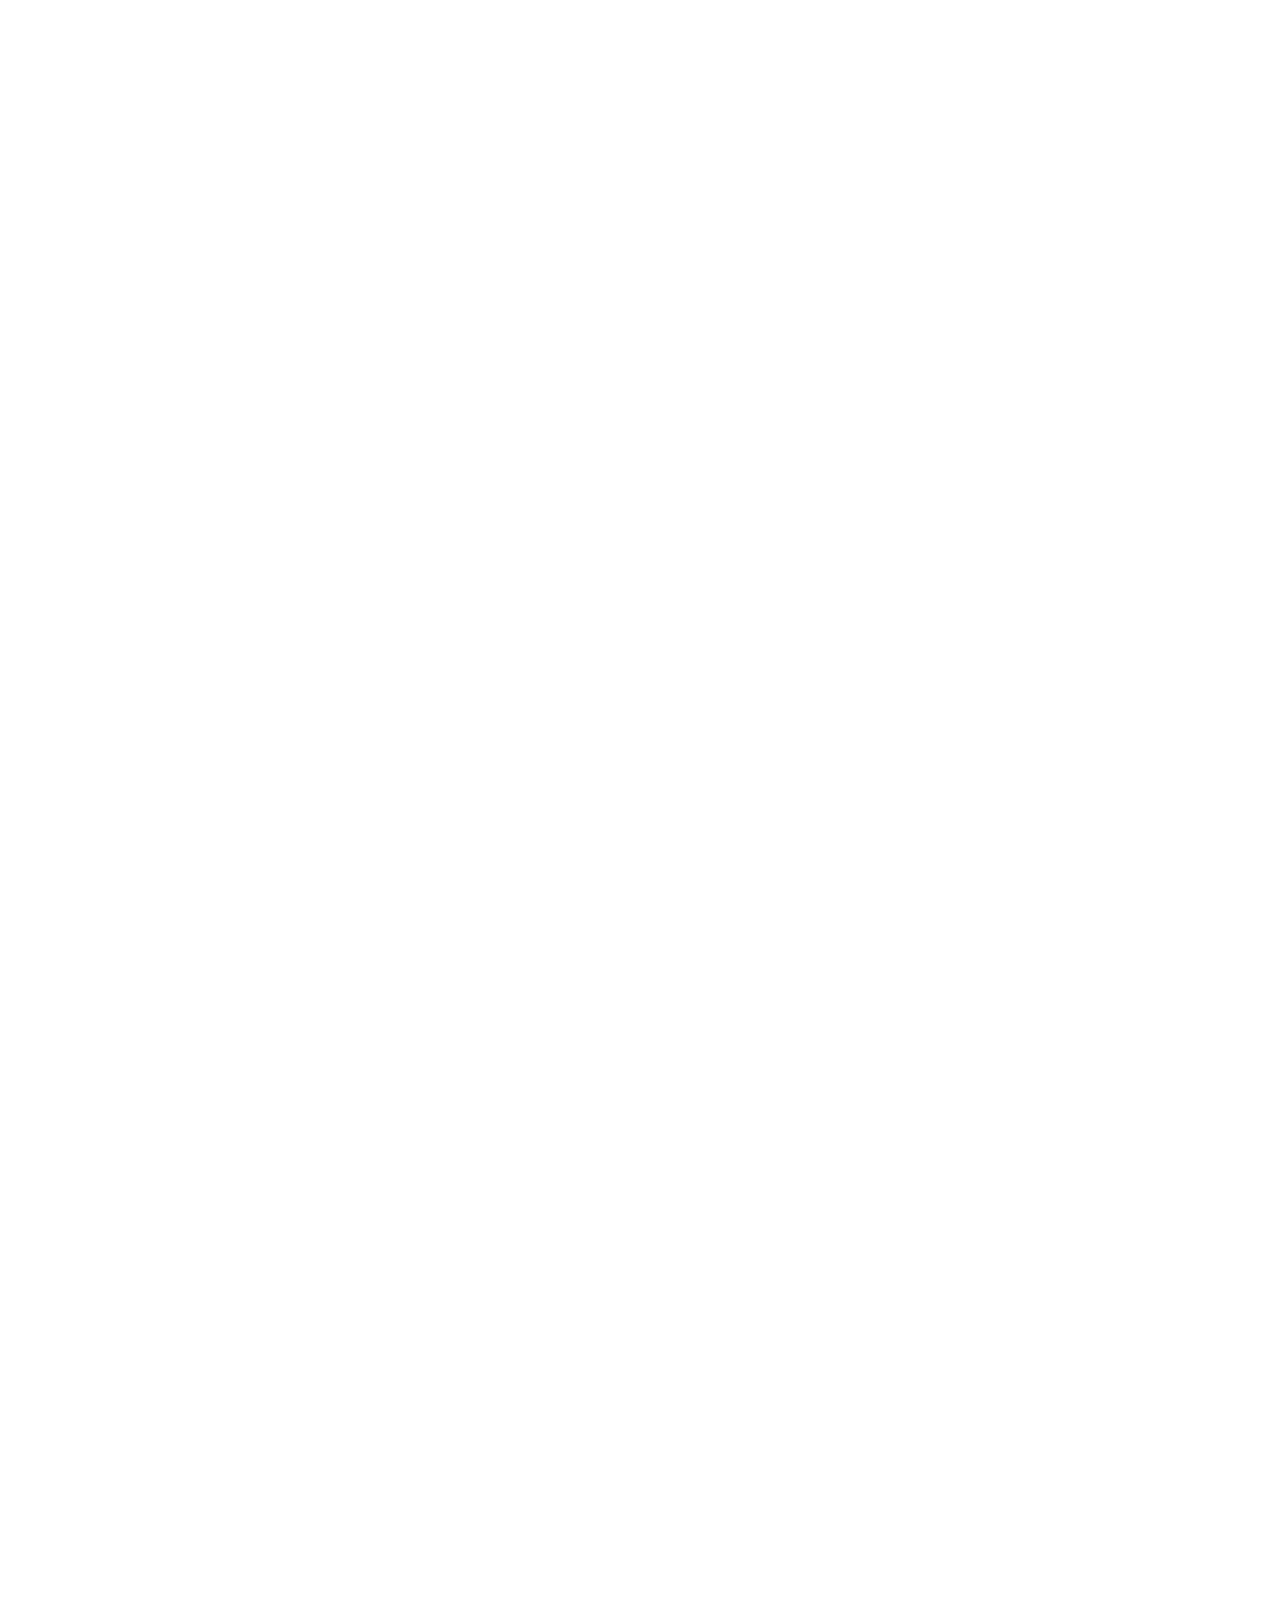
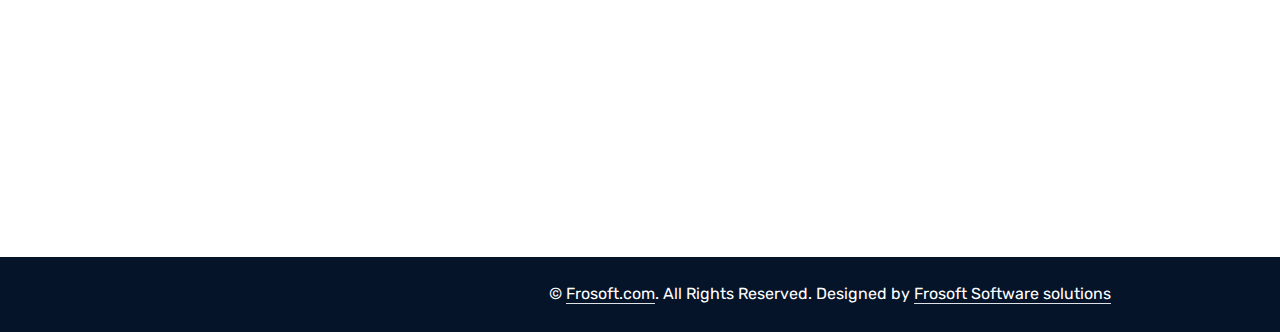
<file: dashboard.html>
<!DOCTYPE html>
<html lang="en">
  <head>
    <meta charset="UTF-8" />
    <meta name="viewport" content="width=device-width, initial-scale=1.0" />
    <title>Dashboard</title>
    <style>
      /* Basic button styling */
      #logoutBtn {
        padding: 10px 20px;
        background-color: #3498db;
        color: #fff;
        border: none;
        border-radius: 5px;
        cursor: pointer;
        margin-top: 20px;
      }

      #logoutBtn:hover {
        background-color: #2980b9;
      }
    </style>
  </head>
  <body>
    <h1>Welcome to the Dashboard</h1>
    <p>
      This is a protected page that can only be accessed by logged-in users.
    </p>
    <button id="logoutBtn">Logout</button>

    <script>
      // Check if user is logged in by verifying JWT token in local storage
      const token = localStorage.getItem("token");
      if (!token) {
        // If token doesn't exist, redirect user to login page
        window.location.href = "/";
      }

      // Logout functionality
      const logoutBtn = document.getElementById("logoutBtn");
      logoutBtn.addEventListener("click", () => {
        // Clear token from local storage
        localStorage.removeItem("token");
        // Redirect user to login page
        window.location.href = "/";
      });
    </script>
  </body>
</html>
</file>
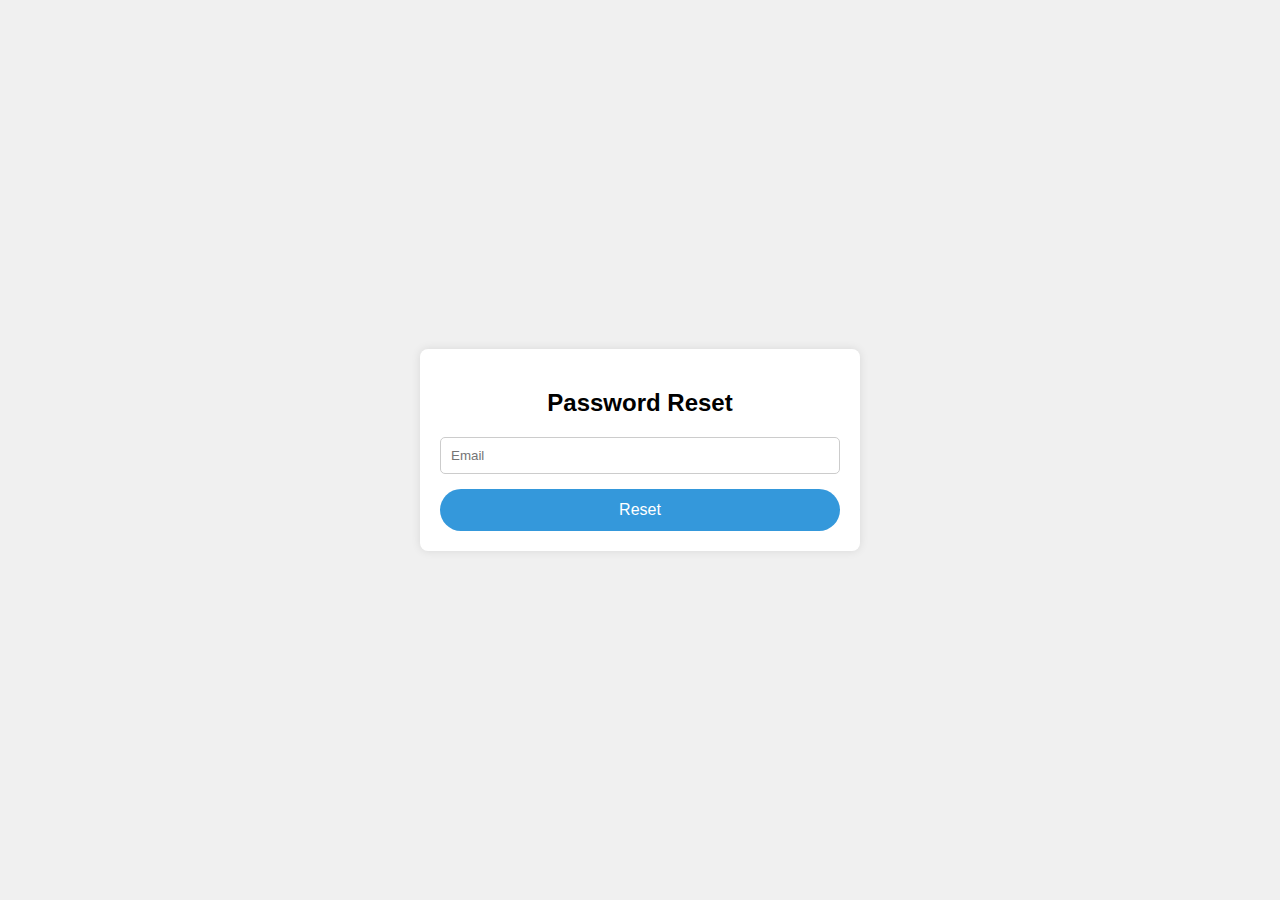
<file: forgot-password.html>
<!DOCTYPE html>
<html lang="en">
  <head>
    <meta charset="UTF-8" />
    <meta name="viewport" content="width=device-width, initial-scale=1.0" />
    <title>Password Reset</title>
    <style>
      body {
        font-family: Arial, sans-serif;
        background-color: #f0f0f0;
        margin: 0;
        padding: 0;
        display: flex;
        justify-content: center;
        align-items: center;
        height: 100vh;
      }
      
      * {
        -webkit-tap-highlight-color: rgba(255, 255, 255, 0) !important;
        -webkit-focus-ring-color: rgba(255, 255, 255, 0) !important;
        outline: none !important;
      }
      .container {
        max-width: 400px;
        width: 100%;
        padding: 20px;
        background-color: #fff;
        border-radius: 8px;
        margin: 10%;
        box-shadow: 0 0 10px rgba(0, 0, 0, 0.1);
      }
      button {
        width: 100%;
        padding: 12px;
        background-color: #3498db;
        color: #fff;
        border: none;
        border-radius: 100px;
        cursor: pointer;
        transition: background-color 0.3s;
        font-size: 16px;
      }

      button:hover {
        background-color: white;
        border: 2px solid #3498db;
        font-weight: bold;
        color: #3498db;
      }
      h2 {
        text-align: center;
        margin-bottom: 20px;
      }
      input[type="email"],
      input[type="password"],
      input[type="submit"] {
        width: 100%;
        padding: 10px;
        margin-bottom: 15px;
        border: 1px solid #ccc;
        border-radius: 5px;
        box-sizing: border-box;
      }
      input[type="submit"] {
        background-color: #007bff;
        color: #fff;
        cursor: pointer;
      }
      input[type="submit"]:hover {
        background-color: #0056b3;
      }
      .error-message {
        color: red;
        margin-bottom: 10px;
      }
    </style>
    <link rel="stylesheet" href="styles.css" />
  </head>
  <body>
    <div class="container">
      <h2>Password Reset</h2>
      <div class="error-message" id="error-message"></div>
      <div id="reset-form">
        <input
          type="email"
          id="email"
          name="email"
          placeholder="Email"
          required
        />

     
        <button id="submitBtn">Reset</button>
      </div>
    </div>

    <script>
 
      // Form submission handler
      const submitBtn = document.getElementById("submitBtn");
      submitBtn.addEventListener("click", () => {
  
        submitBtn.disabled = true;
        submitBtn.innerHTML =
          '<i class="fas fa-spinner fa-spin"></i> Processing...';
       

        var email = document.getElementById("email").value;
        var apiEndpoint =
          "https://frosoft.nagarkokhabar.com/users/forgot-password";
        fetch(apiEndpoint, {
          method: "POST",
          headers: {
            "Content-Type": "application/json",
            "Valid-API-Req": "frosoft-api",
          },
          body: JSON.stringify({
            email: email
            }),
        })
          .then((response) => {
            if (response.ok) {
              return response.json();
            } else {
              throw new Error("Network response was not ok.");
            }
          })
          .then((data) => {
            showModal(data.message, "fa-check-circle", "#27ae60");
          })
          .catch((error) => {
            console.error("Error:", error);
            showModal(
              "Something went wrong .<br> Please try again .",
              "fa-times-circle",
              "#e74c3c"
            );
          });
        submitBtn.disabled = false;
        submitBtn.innerHTML = "Reset";
      });

      function showModal(message, iconClass, iconColor) {
        const modal = document.createElement("div");
        modal.classList.add("modal");
        modal.innerHTML = `
<div class="modal-content">
<span class="close">&times;</span>
<p>${message}</p>
<i class="fas ${iconClass}" style="color: ${iconColor};"></i>
<div class="go-to-home">
  <a href="/">--- Home ---</a>
</div>
</div>
`;
        document.body.appendChild(modal);

        // Close modal on close button click
        const closeButton = modal.querySelector(".close");
        closeButton.addEventListener("click", () => {
          modal.remove();
        });
      }
    </script>
  </body>
</html>
</file>
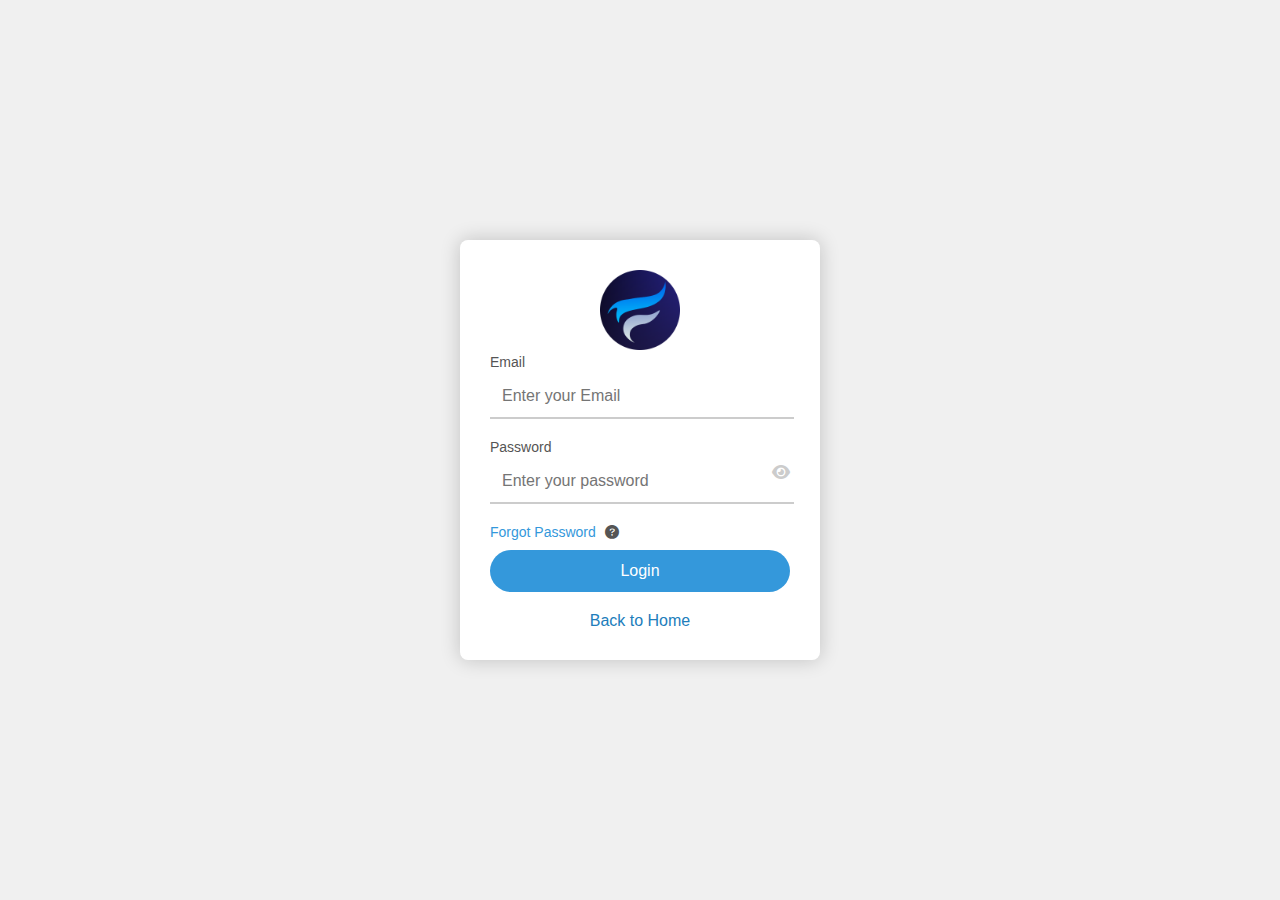
<file: login.html>
<!DOCTYPE html>
<html lang="en">
  <head>
    <meta charset="UTF-8" />
    <meta name="viewport" content="width=device-width, initial-scale=1.0" />
    <link
      rel="stylesheet"
      href="https://cdnjs.cloudflare.com/ajax/libs/font-awesome/6.0.0/css/all.min.css"
    />
    <style>
      body {
        display: flex;
        justify-content: center;
        align-items: center;
        height: 100vh;
        margin: 0;
        background-color: #f0f0f0;
        font-family: "Segoe UI", Tahoma, Geneva, Verdana, sans-serif;
      }

      * {
        -webkit-tap-highlight-color: rgba(255, 255, 255, 0) !important;
        -webkit-focus-ring-color: rgba(255, 255, 255, 0) !important;
        outline: none !important;
      }

      .login-container {
        background-color: #fff;
        border-radius: 8px;
        box-shadow: 0 0 20px rgba(0, 0, 0, 0.2);
        padding: 30px;
        width: 300px;
        text-align: center;
      }

      img {
        height: 80px;
        width: 80px;
      }

      .input-container {
        margin-bottom: 20px;
        position: relative;
      }

      label {
        display: block;
        text-align: left;
        margin-bottom: 5px;
        font-size: 14px;
        color: #555;
      }

      .input-container input {
        width: calc(100% - 20px);
        padding: 12px;
        border: none;
        border-bottom: 2px solid #ccc;
        outline: none;
        transition: border-bottom-color 0.3s;
        font-size: 16px;
      }

      .input-container input:focus {
        border-bottom-color: #3498db;
      }

      .input-container i {
        position: absolute;
        top: 50%;
        right: 0;
        transform: translateY(-50%);
        cursor: pointer;
        color: #ccc;
      }

      button {
        width: 100%;
        padding: 12px;
        background-color: #3498db;
        color: #fff;
        border: none;
        border-radius: 100px;
        cursor: pointer;
        transition: background-color 0.3s;
        font-size: 16px;
      }

      button:hover {
        background-color: white;
        border: 2px solid #3498db;
        font-weight: bold;
        color: #3498db;
      }

      .forgot-password {
        text-align: left;
        margin-bottom: 10px;
        font-size: 14px;
        color: #555;
      }

      .forgot-password a {
        text-decoration: none;
        color: #3498db;
        margin-right: 5px;
      }

      .back-to-home {
        margin-top: 20px;
      }

      .back-to-home a {
        text-decoration: none;
        color: #217dbb;
        margin-top: 20px;
      }

      @media only screen and (max-width: 600px) {
        .login-container {
          margin-left: 20px;
          margin-right: 20px;
          width: 100%;
        }

        .forgot-password,
        .back-to-home {
          display: block;
        }
      }

      /* Modal Styles */
      .modal {
        display: flex;
        justify-content: center;
        align-items: center;
        position: fixed;
        top: 0;
        left: 0;
        width: 100%;
        height: 100%;
        background-color: rgba(0, 0, 0, 0.5);
        z-index: 9999;
      }

      .modal-content {
        background-color: #ffffff;
        border-radius: 8px;
        box-shadow: 0 0 20px rgba(0, 0, 0, 0.2);
        padding: 30px;
        max-width: 400px;
        text-align: center;
        position: relative;
      }

      .modal-content p {
        margin-bottom: 20px;
        font-size: 18px;
        color: #333333;
      }

      .close {
        position: absolute;
        top: 15px;
        right: 15px;
        cursor: pointer;
        font-size: 30px;
        color: #aaaaaa;
        transition: color 0.3s ease;
      }

      .close:hover {
        color: #555555;
      }

      .fa-times-circle,
      .fa-check-circle {
        font-size: 40px;
        margin-top: 20px;
      }

      .go-to-home {
        margin-top: 20px;
      }

      .go-to-home a {
        text-decoration: none;
        color: #3498db;
        font-weight: bold;
        transition: color 0.3s ease;
      }

      .go-to-home a:hover {
        color: #207abd;
      }
    </style>
    <title>Login Page</title>
  </head>
  <body>
    <div class="login-container">
      <img src="/img/frosoft-logo.png" alt="frosoft" />
      <div class="input-container">
        <label for="email">Email</label>
        <input type="text" id="email" placeholder="Enter your Email" />
      </div>
      <div class="input-container">
        <label for="password">Password</label>
        <input
          type="password"
          id="password"
          placeholder="Enter your password"
        />
        <i class="fas fa-eye" id="togglePassword"></i>
      </div>
      <div class="forgot-password">
        <a href="forgot-password">Forgot Password</a> <i class="fas fa-question-circle"></i>
      </div>
      <button id="loginBtn">Login</button>
      <div class="back-to-home">
        <a href="/index">Back to Home</a>
      </div>
    </div>

    <script>
      const passwordInput = document.getElementById("password");
      const togglePasswordBtn = document.getElementById("togglePassword");
      const loginBtn = document.getElementById("loginBtn");

      togglePasswordBtn.addEventListener("click", () => {
        const type = passwordInput.type === "password" ? "text" : "password";
        passwordInput.type = type;
        togglePasswordBtn.classList.toggle("fa-eye-slash");
      });

      loginBtn.addEventListener("click", () => {
        loginBtn.innerHTML =
          '<i class="fas fa-spinner fa-spin"></i> Processing...';

        // Disable login button
        loginBtn.disabled = true;

        const email = document.getElementById("email").value.trim();
        const password = passwordInput.value.trim();

        // Make sure both fields are filled
        if (!email || !password) {
          showModal(
            "Please enter both email and password.",
            "fa-times-circle",
            "#e74c3c"
          );
          return;
        }

        // Send login data to server
        fetch("https://frosoft.nagarkokhabar.com/login", {
          method: "POST",
          headers: {
            "Content-Type": "application/json",
          },
          body: JSON.stringify({ email, password }),
        })
          .then((response) => {
            if (response.ok) {
              // If login successful, retrieve JWT token
              showModal("Login Successful", "fa-check-circle", "#27ae60");
              return response.json();
            } else {
              throw new Error("Login failed");
            }
          })
          .then((data) => {
            // If JWT token received, redirect to dashboard
            if (data && data.token) {
              localStorage.setItem("token", data.token);
              window.location.href = "/dashboard";
            }
          })
          .catch((error) => {
            console.error(error);
            showModal(
              "Login failed. Please try again.",
              "fa-times-circle",
              "#e74c3c"
            );
            clearForm();
          });
      });

      function showModal(message, iconClass, iconColor) {
        const modal = document.createElement("div");
        modal.classList.add("modal");
        modal.innerHTML = `
    <div class="modal-content">
      <span class="close">&times;</span>
      <p>${message}</p>
      <i class="fas ${iconClass}" style="color: ${iconColor};"></i>
      <div class="go-to-home">
        <a href="/">--- Home ---</a>
      </div>
    </div>
  `;
        document.body.appendChild(modal);

        // Close modal on close button click
        const closeButton = modal.querySelector(".close");
        closeButton.addEventListener("click", () => {
          modal.remove();
        });
      }
      function clearForm() {
        email.value = "";
        passwordInput.value = "";
        loginBtn.innerHTML = "Login";
        loginBtn.disabled = false;

        // Remove error class from input containers
        const inputContainers = document.querySelectorAll(".input-container");
        inputContainers.forEach((container) => {
          container.classList.remove("error");
        });
      }

      document.addEventListener("DOMContentLoaded", function () {
        const token = localStorage.getItem("token");

        if (token) {
          window.location.href = "/dashboard"; // Redirect to dashboard if token exists
        }
      });

      // Rest of your JavaScript code here...
    </script>
  </body>
</html>
</file>
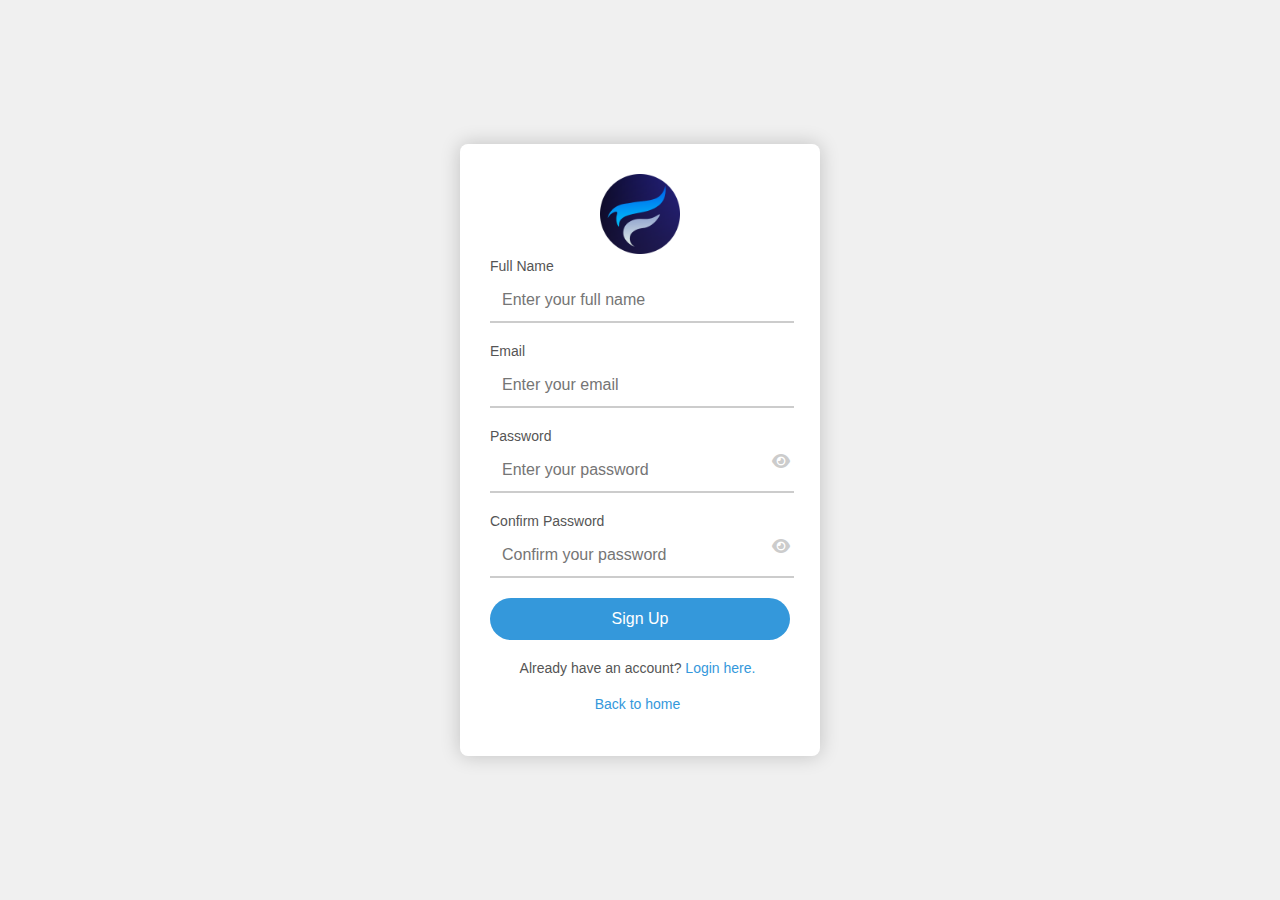
<file: register.html>
<!DOCTYPE html>
<html lang="en">
  <head>
    <meta charset="UTF-8" />
    <meta name="viewport" content="width=device-width, initial-scale=1.0" />
    <link
      rel="stylesheet"
      href="https://cdnjs.cloudflare.com/ajax/libs/font-awesome/6.0.0/css/all.min.css"
    />
    <style>
      body {
        display: flex;
        justify-content: center;
        align-items: center;
        height: 100vh;
        margin: 0;
        background-color: #f0f0f0;
        font-family: "Segoe UI", Tahoma, Geneva, Verdana, sans-serif;
      }
      * {
    -webkit-tap-highlight-color: rgba(255, 255, 255, 0) !important; 
    -webkit-focus-ring-color: rgba(255, 255, 255, 0) !important; 
    outline: none !important;
}
      .form-container {
        background-color: #fff;
        border-radius: 8px;
        box-shadow: 0 0 20px rgba(0, 0, 0, 0.2);
        padding: 30px;
        width: 300px;
        text-align: center;
      }

      img {
        height: 80px;
        width: 80px;
      }

      .input-container {
        margin-bottom: 20px;
        position: relative;
      }

      label {
        display: block;
        text-align: left;
        margin-bottom: 5px;
        font-size: 14px;
        color: #555;
      }

      .input-container input {
        width: calc(100% - 20px);
        padding: 12px;
        border: none;
        border-bottom: 2px solid #ccc;
        outline: none;
        transition: border-bottom-color 0.3s;
        font-size: 16px;
      }

      .input-container input:focus {
        border-bottom-color: #3498db;
      }

      .input-container.error input {
        border-bottom-color: red;
      }

      .input-container i {
        position: absolute;
        top: 50%;
        right: 0;
        transform: translateY(-50%);
        cursor: pointer;
        color: #ccc;
      }

      button {
        width: 100%;
        padding: 12px;
        background-color: #3498db;
        color: #fff;
        border: none;
        border-radius: 100px;
        cursor: pointer;
        transition: background-color 0.3s;
        font-size: 16px;
      }

      button:hover {
        background-color: white;
        border: 2px solid #3498db;
        font-weight: bold;
        color: #3498db;
      }

      .back-to-login {
        text-align: center;
        margin-top: 20px;
        font-size: 14px;
        color: #555;
      }

      .back-to-login a {
        text-decoration: none;
        color: #3498db;
        margin-right: 5px;
      }

      @media only screen and (max-width: 600px) {
        .form-container {
          margin-left: 20px;
          margin-right: 20px;
          width: 100%;
        }
      }
      
      
     /* Modal Styles */
    .modal {
        display: flex;
        justify-content: center;
        align-items: center;
        position: fixed;
        top: 0;
        left: 0;
        width: 100%;
        height: 100%;
        background-color: rgba(0, 0, 0, 0.5);
        z-index: 9999;
    }

    .modal-content {
        background-color: #ffffff;
        border-radius: 8px;
        box-shadow: 0 0 20px rgba(0, 0, 0, 0.2);
        padding: 30px;
        max-width: 400px;
        text-align: center;
        position: relative;
      
    }

    .modal-content p {
        margin-bottom: 20px;
        font-size: 18px;
        color: #333333;
    }

    .close {
        position: absolute;
        top: 15px;
        right: 15px;
        cursor: pointer;
        font-size: 30px;
        color: #aaaaaa;
        transition: color 0.3s ease;
    }

    .close:hover {
        color: #555555;
    }

    .fa-times-circle, .fa-check-circle {
        font-size: 40px;
        margin-top: 20px;
    }
    
    .go-to-home {
        margin-top: 20px;
    }

    .go-to-home a {
        text-decoration: none;
        color: #3498db;
        font-weight: bold;
        transition: color 0.3s ease;
    }

    .go-to-home a:hover {
        color: #207abd;
    }
    </style>
    <title>Sign-Up Page</title>
  </head>
  <body>
    <div class="form-container">
      <img src="/img/frosoft-logo.png" alt="frosoft" />
      <div class="input-container">
        <label for="fullname">Full Name</label>
        <input type="text" id="fullname" placeholder="Enter your full name" />
      </div>
      <div class="input-container">
        <label for="email">Email</label>
        <input type="email" id="email" placeholder="Enter your email" />
      </div>
      <div class="input-container">
        <label for="password">Password</label>
        <input
          type="password"
          id="password"
          placeholder="Enter your password"
        />
        <i class="fas fa-eye" id="togglePassword"></i>
      </div>
      <div class="input-container">
        <label for="confirmPassword">Confirm Password</label>
        <input
          type="password"
          id="confirmPassword"
          placeholder="Confirm your password"
        />
        <i class="fas fa-eye" id="toggleConfirmPassword"></i>
      </div>
      <button id="signupBtn">Sign Up</button>
      <div class="back-to-login">
        <p>Already have an account? <a href="login">Login here.</a></p>
      </div>
      <div class="back-to-login">
         <a href="/">Back to home</a></p>
      </div>
    </div>

   <script>
    const passwordInput = document.getElementById("password");
    const confirmPassInput = document.getElementById("confirmPassword");
    const togglePasswordBtn = document.getElementById("togglePassword");
    const toggleConfirmPasswordBtn = document.getElementById(
        "toggleConfirmPassword"
    );
    const signupBtn = document.getElementById("signupBtn");

    togglePasswordBtn.addEventListener("click", () => {
        const type = passwordInput.type === "password" ? "text" : "password";
        passwordInput.type = type;
        togglePasswordBtn.classList.toggle("fa-eye-slash");
    });

    toggleConfirmPasswordBtn.addEventListener("click", () => {
        const type = confirmPassInput.type === "password" ? "text" : "password";
        confirmPassInput.type = type;
        toggleConfirmPasswordBtn.classList.toggle("fa-eye-slash");
    });

    signupBtn.addEventListener("click", () => {
        if (validateForm()) {
            // Show procession text in button
            signupBtn.innerHTML = '<i class="fas fa-spinner fa-spin"></i> Processing...';

            // Disable signup button
            signupBtn.disabled = true;

           sendDataToServer();
           
        }
    });

    function sendDataToServer() {
        const fullname = document.getElementById("fullname").value.trim();
        const email = document.getElementById("email").value.trim();
        const password = document.getElementById("password").value.trim();
        const confirmPassword = document.getElementById("confirmPassword").value.trim();

        const formData = {
            username: fullname,
            email: email,
            password: password
        };

        fetch("https://frosoft.nagarkokhabar.com/register", {
            method: "POST",
            headers: {
                "Content-Type": "application/json"
            },
            body: JSON.stringify(formData)
        })
            .then(response => {
                if (response.ok) {
                  showModal("Successful ! <br> Verification email sent", "fa-check-circle", "#27ae60");
                } else {
                  showModal("Sign up failed. Please try again.", "fa-times-circle", "#e74c3c");
                }
                signupBtn.innerHTML = 'Sign Up';

                // Enable signup button
                signupBtn.disabled = false;
            })
            .catch(error => {
                console.error("Error:", error);
                return false;
            });
    }

    function validateForm() {
        const fullname = document.getElementById("fullname").value.trim();
        const email = document.getElementById("email").value.trim();
        const password = document.getElementById("password").value.trim();
        const confirmPassword = document.getElementById("confirmPassword").value.trim();

        if (fullname === "" || email === "" || password === "" || confirmPassword === "") {
            highlightEmptyFields();
            return false;
        }

        if (password !== confirmPassword) {
            alert("Passwords do not match.");
            return false;
        }

        return true;
    }

    function highlightEmptyFields() {
        const inputElements = document.querySelectorAll(".input-container input");
        inputElements.forEach((input) => {
            if (input.value.trim() === "") {
                input.parentElement.classList.add("error");
            } else {
                input.parentElement.classList.remove("error");
            }
        });
    }

    function showModal(message, iconClass, iconColor) {
        const modal = document.createElement('div');
        modal.classList.add('modal');
        modal.innerHTML = `
            <div class="modal-content">
                <span class="close">&times;</span>
                <p>${message}</p>
                <i class="fas ${iconClass}" style="color: ${iconColor};"></i>
                <div class="go-to-home">
                    <a href="/">--- Home ---</a>
                </div>
            </div>
        `;

        document.body.appendChild(modal);

        const closeModalBtn = modal.querySelector('.close');
        closeModalBtn.addEventListener('click', () => {
            modal.remove();
            clearForm();
        });
    }
    function clearForm() {
        fullname.value = '';
        email.value = '';
        password.value = '';
        confirmPassword.value = '';

        // Remove error class from input containers
        const inputContainers = document.querySelectorAll('.input-container');
        inputContainers.forEach(container => {
            container.classList.remove('error');
        });
    }
</script>


   
  </body>
</html>
</file>
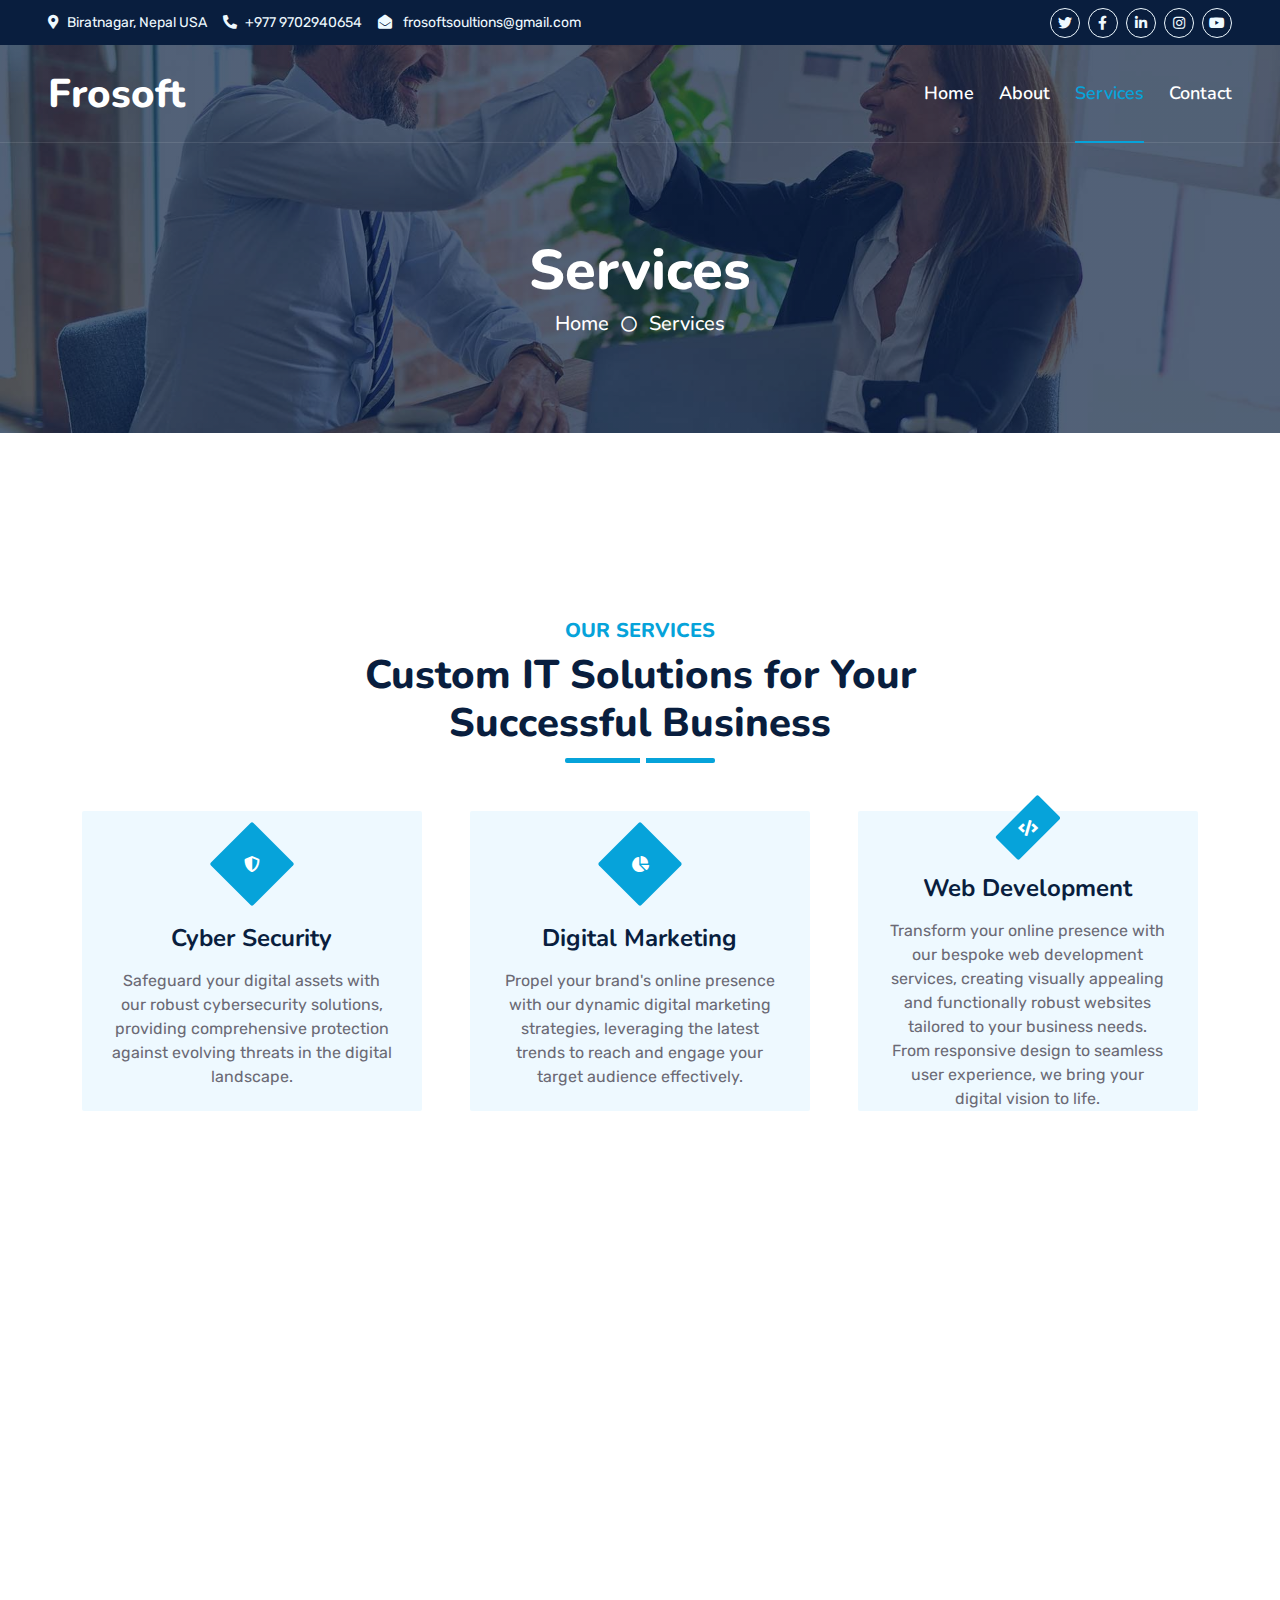
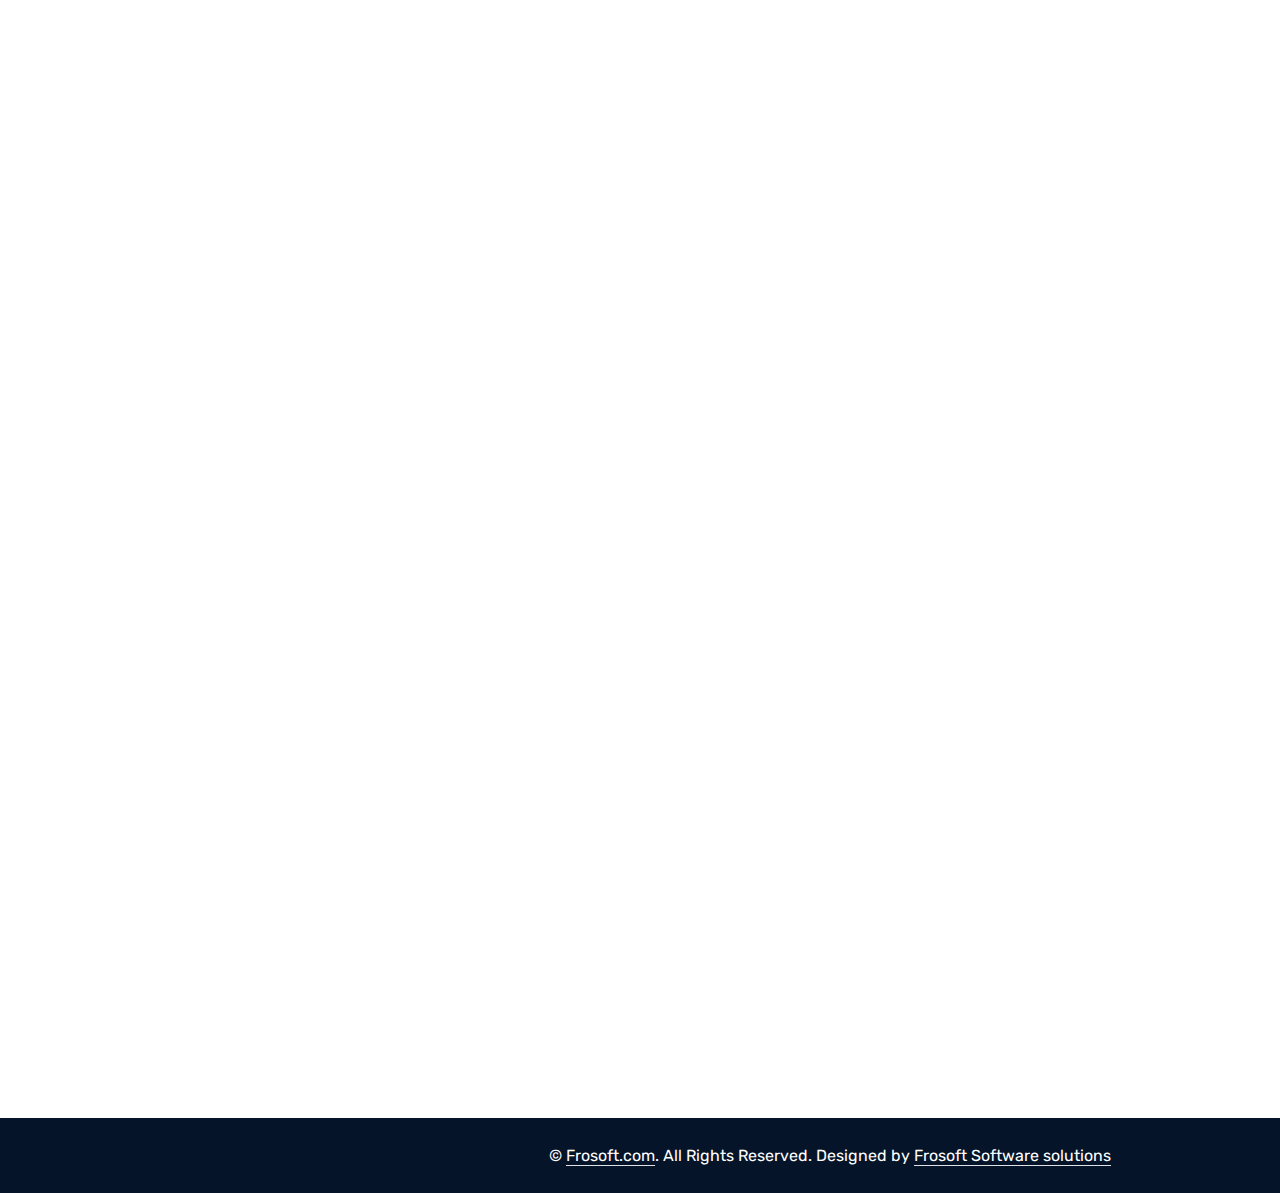
<file: service.html>
<!DOCTYPE html>
<html lang="en">
  <head>
    <meta charset="utf-8" />
    <title>Frosoft Software Solutions</title>
    <meta content="width=device-width, initial-scale=1.0" name="viewport" />
    <meta content="Free HTML Templates" name="keywords" />
    <meta content="Free HTML Templates" name="description" />

    <!-- Favicon -->
    <link href="img/favicon.ico" rel="icon" />

    <!-- Google Web Fonts -->
    <link rel="preconnect" href="https://fonts.googleapis.com" />
    <link rel="preconnect" href="https://fonts.gstatic.com" crossorigin />
    <link
      href="https://fonts.googleapis.com/css2?family=Nunito:wght@400;600;700;800&family=Rubik:wght@400;500;600;700&display=swap"
      rel="stylesheet"
    />

    <!-- Icon Font Stylesheet -->
    <link
      href="https://cdnjs.cloudflare.com/ajax/libs/font-awesome/5.10.0/css/all.min.css"
      rel="stylesheet"
    />
    <link
      href="https://cdn.jsdelivr.net/npm/bootstrap-icons@1.4.1/font/bootstrap-icons.css"
      rel="stylesheet"
    />

    <!-- Libraries Stylesheet -->
    <link href="lib/owlcarousel/assets/owl.carousel.min.css" rel="stylesheet" />
    <link href="lib/animate/animate.min.css" rel="stylesheet" />

    <!-- Customized Bootstrap Stylesheet -->
    <link href="css/bootstrap.min.css" rel="stylesheet" />

    <!-- Template Stylesheet -->
    <link href="css/style.css" rel="stylesheet" />
  </head>

  <body>
    <!-- Spinner Start -->
    <div
      id="spinner"
      class="show bg-white position-fixed translate-middle w-100 vh-100 top-50 start-50 d-flex align-items-center justify-content-center"
    >
      <div class="spinner"></div>
    </div>
    <!-- Spinner End -->

    <!-- Topbar Start -->
    <div class="container-fluid bg-dark px-5 d-none d-lg-block">
      <div class="row gx-0">
        <div class="col-lg-8 text-center text-lg-start mb-2 mb-lg-0">
          <div class="d-inline-flex align-items-center" style="height: 45px">
            <small class="me-3 text-light"
              ><i class="fa fa-map-marker-alt me-2"></i>Biratnagar, Nepal
              USA</small
            >
            <small class="me-3 text-light"
              ><i class="fa fa-phone-alt me-2"></i>+977 9702940654</small
            >
            <small class="text-light"
              ><i class="fa fa-envelope-open me-2"></i>
              frosoftsoultions@gmail.com</small
            >
          </div>
        </div>
        <div class="col-lg-4 text-center text-lg-end">
          <div class="d-inline-flex align-items-center" style="height: 45px">
            <a
              class="btn btn-sm btn-outline-light btn-sm-square rounded-circle me-2"
              href=""
              ><i class="fab fa-twitter fw-normal"></i
            ></a>
            <a
              class="btn btn-sm btn-outline-light btn-sm-square rounded-circle me-2"
              href=""
              ><i class="fab fa-facebook-f fw-normal"></i
            ></a>
            <a
              class="btn btn-sm btn-outline-light btn-sm-square rounded-circle me-2"
              href=""
              ><i class="fab fa-linkedin-in fw-normal"></i
            ></a>
            <a
              class="btn btn-sm btn-outline-light btn-sm-square rounded-circle me-2"
              href=""
              ><i class="fab fa-instagram fw-normal"></i
            ></a>
            <a
              class="btn btn-sm btn-outline-light btn-sm-square rounded-circle"
              href=""
              ><i class="fab fa-youtube fw-normal"></i
            ></a>
          </div>
        </div>
      </div>
    </div>
    <!-- Topbar End -->

    <!-- Navbar Start -->
    <div class="container-fluid position-relative p-0">
      <nav class="navbar navbar-expand-lg navbar-dark px-5 py-3 py-lg-0">
        <a href="index" class="navbar-brand p-0">
          <h1 class="m-0">Frosoft</h1>
        </a>
        <button
          class="navbar-toggler"
          type="button"
          data-bs-toggle="collapse"
          data-bs-target="#navbarCollapse"
        >
          <span class="fa fa-bars"></span>
        </button>
        <div class="collapse navbar-collapse" id="navbarCollapse">
          <div class="navbar-nav ms-auto py-0">
            <a href="index" class="nav-item nav-link">Home</a>
            <a href="about" class="nav-item nav-link">About</a>
            <a href="service" class="nav-item nav-link active">Services</a>
            <!-- <div class="nav-item dropdown">
              <a
                href="#"
                class="nav-link dropdown-toggle"
                data-bs-toggle="dropdown"
                >Blog</a
              >
              <div class="dropdown-menu m-0">
                <a href="blog.html" class="dropdown-item">Blog Grid</a>
                <a href="detail.html" class="dropdown-item">Blog Detail</a>
              </div>
            </div>
            <div class="nav-item dropdown">
              <a
                href="#"
                class="nav-link dropdown-toggle"
                data-bs-toggle="dropdown"
                >Pages</a
              >
              <div class="dropdown-menu m-0">
                <a href="price.html" class="dropdown-item">Pricing Plan</a>
                <a href="feature.html" class="dropdown-item">Our features</a>
                <a href="team.html" class="dropdown-item">Team Members</a>
                <a href="testimonial.html" class="dropdown-item">Testimonial</a>
                <a href="quote.html" class="dropdown-item">Free Quote</a>
              </div>
            </div>
          -->
            <a href="contact" class="nav-item nav-link">Contact</a>
          </div>
          
        </div>
      </nav>

      <div
        class="container-fluid bg-primary py-5 bg-header"
        style="margin-bottom: 90px"
      >
        <div class="row py-5">
          <div class="col-12 pt-lg-5 mt-lg-5 text-center">
            <h1 class="display-4 text-white animated zoomIn">Services</h1>
            <a href="" class="h5 text-white">Home</a>
            <i class="far fa-circle text-white px-2"></i>
            <a href="" class="h5 text-white">Services</a>
          </div>
        </div>
      </div>
    </div>
    <!-- Navbar End -->

    <!-- Full Screen Search Start -->
    <div class="modal fade" id="searchModal" tabindex="-1">
      <div class="modal-dialog modal-fullscreen">
        <div class="modal-content" style="background: rgba(9, 30, 62, 0.7)">
          <div class="modal-header border-0">
            <button
              type="button"
              class="btn bg-white btn-close"
              data-bs-dismiss="modal"
              aria-label="Close"
            ></button>
          </div>
          <div
            class="modal-body d-flex align-items-center justify-content-center"
          >
            <div class="input-group" style="max-width: 600px">
              <input
                type="text"
                class="form-control bg-transparent border-primary p-3"
                placeholder="Type search keyword"
              />
              <button class="btn btn-primary px-4">
                <i class="bi bi-search"></i>
              </button>
            </div>
          </div>
        </div>
      </div>
    </div>
    <!-- Full Screen Search End -->

    <!-- Service Start -->
    <!-- Service Start -->
    <div class="container-fluid py-5 wow fadeInUp" data-wow-delay="0.1s">
      <div class="container py-5">
        <div
          class="section-title text-center position-relative pb-3 mb-5 mx-auto"
          style="max-width: 600px"
        >
          <h5 class="fw-bold text-primary text-uppercase">Our Services</h5>
          <h1 class="mb-0">Custom IT Solutions for Your Successful Business</h1>
        </div>
        <div class="row g-5">
          <div class="col-lg-4 col-md-6 wow zoomIn" data-wow-delay="0.3s">
            <div
              class="service-item bg-light rounded d-flex flex-column align-items-center justify-content-center text-center"
            >
              <div class="service-icon">
                <i class="fa fa-shield-alt text-white"></i>
              </div>
              <h4 class="mb-3">Cyber Security</h4>
              <p class="m-0">
                Safeguard your digital assets with our robust cybersecurity
                solutions, providing comprehensive protection against evolving
                threats in the digital landscape.
              </p>
              <a class="btn btn-lg btn-primary rounded" href="#">
                <i class="bi bi-arrow-right"></i>
              </a>
            </div>
          </div>
          <div class="col-lg-4 col-md-6 wow zoomIn" data-wow-delay="0.6s">
            <div
              class="service-item bg-light rounded d-flex flex-column align-items-center justify-content-center text-center"
            >
              <div class="service-icon">
                <i class="fa fa-chart-pie text-white"></i>
              </div>
              <h4 class="mb-3">Digital Marketing</h4>
              <p class="m-0">
                Propel your brand's online presence with our dynamic digital
                marketing strategies, leveraging the latest trends to reach and
                engage your target audience effectively.
              </p>
              <a class="btn btn-lg btn-primary rounded" href="">
                <i class="bi bi-arrow-right"></i>
              </a>
            </div>
          </div>
          <div class="col-lg-4 col-md-6 wow zoomIn" data-wow-delay="0.9s">
            <div
              class="service-item bg-light rounded d-flex flex-column align-items-center justify-content-center text-center"
            >
              <div class="service-icon">
                <i class="fa fa-code text-white"></i>
              </div>
              <h4 class="mb-3">Web Development</h4>
              <p class="m-0">
                Transform your online presence with our bespoke web development
                services, creating visually appealing and functionally robust
                websites tailored to your business needs. From responsive design
                to seamless user experience, we bring your digital vision to
                life.
              </p>
              <a class="btn btn-lg btn-primary rounded" href="">
                <i class="bi bi-arrow-right"></i>
              </a>
            </div>
          </div>
          <div class="col-lg-4 col-md-6 wow zoomIn" data-wow-delay="0.3s">
            <div
              class="service-item bg-light rounded d-flex flex-column align-items-center justify-content-center text-center"
            >
              <div class="service-icon">
                <i class="fab fa-android text-white"></i>
              </div>
              <h4 class="mb-3">Apps Development</h4>
              <p class="m-0">
                Craft innovative and user-centric applications with our
                cutting-edge app development services, tailored to meet your
                business objectives.
              </p>
              <a class="btn btn-lg btn-primary rounded" href="">
                <i class="bi bi-arrow-right"></i>
              </a>
            </div>
          </div>
          <div class="col-lg-4 col-md-6 wow zoomIn" data-wow-delay="0.6s">
            <div
              class="service-item bg-light rounded d-flex flex-column align-items-center justify-content-center text-center"
            >
              <div class="service-icon">
                <i class="fa fa-search text-white"></i>
              </div>
              <h4 class="mb-3">SEO Optimization</h4>
              <p class="m-0">
                Enhance your online visibility and drive organic traffic to your
                website through our SEO optimization services, ensuring your
                business stands out in search engine results.
              </p>
              <a class="btn btn-lg btn-primary rounded" href="">
                <i class="bi bi-arrow-right"></i>
              </a>
            </div>
          </div>
          <div class="col-lg-4 col-md-6 wow zoomIn" data-wow-delay="0.9s">
            <div
              class="position-relative bg-primary rounded h-100 d-flex flex-column align-items-center justify-content-center text-center p-5"
            >
              <h3 class="text-white mb-3">Contact Us</h3>
              <p class="text-white mb-3">
                "Connect with us today – your gateway to seamless solutions and
                personalized service. Your inquiries matter, and we're here to
                provide the support and information you need.
              </p>
              <h2 class="text-white mb-0">+977 9702940654</h2>
            </div>
          </div>
        </div>
      </div>
    </div>
    <!-- Service End -->
    <!-- Service End -->

    <!-- Testimonial Start -->
    <div class="container-fluid py-5 wow fadeInUp" data-wow-delay="0.1s">
      <div class="container py-5">
        <div
          class="section-title text-center position-relative pb-3 mb-4 mx-auto"
          style="max-width: 600px"
        >
          <h5 class="fw-bold text-primary text-uppercase">Testimonial</h5>
          <h1 class="mb-0">What Our Clients Say About Our Digital Services</h1>
        </div>
        <div
          class="owl-carousel testimonial-carousel wow fadeInUp"
          data-wow-delay="0.6s"
        >
          <div class="testimonial-item bg-light my-4">
            <div class="d-flex align-items-center border-bottom pt-5 pb-4 px-5">
              <img
                class="img-fluid rounded"
                src="img/testimonial-1.jpg"
                style="width: 60px; height: 60px"
              />
              <div class="ps-4">
                <h4 class="text-primary mb-1">Client Name</h4>
                <small class="text-uppercase">Profession</small>
              </div>
            </div>
            <div class="pt-4 pb-5 px-5">
              Dolor et eos labore, stet justo sed est sed. Diam sed sed dolor
              stet amet eirmod eos labore diam
            </div>
          </div>
          <div class="testimonial-item bg-light my-4">
            <div class="d-flex align-items-center border-bottom pt-5 pb-4 px-5">
              <img
                class="img-fluid rounded"
                src="img/testimonial-2.jpg"
                style="width: 60px; height: 60px"
              />
              <div class="ps-4">
                <h4 class="text-primary mb-1">Client Name</h4>
                <small class="text-uppercase">Profession</small>
              </div>
            </div>
            <div class="pt-4 pb-5 px-5">
              Dolor et eos labore, stet justo sed est sed. Diam sed sed dolor
              stet amet eirmod eos labore diam
            </div>
          </div>
          <div class="testimonial-item bg-light my-4">
            <div class="d-flex align-items-center border-bottom pt-5 pb-4 px-5">
              <img
                class="img-fluid rounded"
                src="img/testimonial-3.jpg"
                style="width: 60px; height: 60px"
              />
              <div class="ps-4">
                <h4 class="text-primary mb-1">Client Name</h4>
                <small class="text-uppercase">Profession</small>
              </div>
            </div>
            <div class="pt-4 pb-5 px-5">
              Dolor et eos labore, stet justo sed est sed. Diam sed sed dolor
              stet amet eirmod eos labore diam
            </div>
          </div>
          <div class="testimonial-item bg-light my-4">
            <div class="d-flex align-items-center border-bottom pt-5 pb-4 px-5">
              <img
                class="img-fluid rounded"
                src="img/testimonial-4.jpg"
                style="width: 60px; height: 60px"
              />
              <div class="ps-4">
                <h4 class="text-primary mb-1">Client Name</h4>
                <small class="text-uppercase">Profession</small>
              </div>
            </div>
            <div class="pt-4 pb-5 px-5">
              Dolor et eos labore, stet justo sed est sed. Diam sed sed dolor
              stet amet eirmod eos labore diam
            </div>
          </div>
        </div>
      </div>
    </div>
    <!-- Testimonial End -->

    <!-- Vendor Start 
    <div class="container-fluid py-5 wow fadeInUp" data-wow-delay="0.1s">
      <div class="container py-5 mb-5">
        <div class="bg-white">
          <div class="owl-carousel vendor-carousel">
            <img src="img/vendor-1.jpg" alt="" />
            <img src="img/vendor-2.jpg" alt="" />
            <img src="img/vendor-3.jpg" alt="" />
            <img src="img/vendor-4.jpg" alt="" />
            <img src="img/vendor-5.jpg" alt="" />
            <img src="img/vendor-6.jpg" alt="" />
            <img src="img/vendor-7.jpg" alt="" />
            <img src="img/vendor-8.jpg" alt="" />
            <img src="img/vendor-9.jpg" alt="" />
          </div>
        </div>
      </div>
    </div>
    Vendor End -->

  <!-- Footer Start -->
  <div
  class="container-fluid bg-dark text-light mt-5 wow fadeInUp"
  data-wow-delay="0.1s"
>
  <div class="container">
    <div class="row gx-5">
      <div class="col-lg-4 col-md-6 footer-about">
        <div
          class="d-flex flex-column align-items-center justify-content-center text-center h-100 bg-primary p-4"
        >
          <a href="index" class="navbar-brand">
            <h1 class="m-0 text-white">
            </i>Frosoft
            </h1>
          </a>
          <p class="mt-3 mb-4">
            Your Gateway to Innovative Software Solutions. Elevate your business with cutting-edge technology and tailored software expertise for optimal performance and growth."
          </p>
        </div>
      </div>
      <div class="col-lg-8 col-md-6">
        <div class="row gx-5">
          <div class="col-lg-4 col-md-12 pt-5 mb-5">
            <div
              class="section-title section-title-sm position-relative pb-3 mb-4"
            >
              <h3 class="text-light mb-0">Get In Touch</h3>
            </div>
            <div class="d-flex mb-2">
              <i class="bi bi-geo-alt text-primary me-2"></i>
              <p class="mb-0">Biratnagar, Nepal</p>
            </div>
            <div class="d-flex mb-2">
              <i class="bi bi-envelope-open text-primary me-2"></i>
              <p class="mb-0">support@frosoft.com</p>
            </div>
            <div class="d-flex mb-2">
              <i class="bi bi-telephone text-primary me-2"></i>
              <p class="mb-0">+977 9702940654</p>
            </div>
            <div class="d-flex mt-4">
              <a class="btn btn-primary btn-square me-2" href="#"
                ><i class="fab fa-twitter fw-normal"></i
              ></a>
              <a class="btn btn-primary btn-square me-2" href="#"
                ><i class="fab fa-facebook-f fw-normal"></i
              ></a>
              <a class="btn btn-primary btn-square me-2" href="#"
                ><i class="fab fa-linkedin-in fw-normal"></i
              ></a>
              <a class="btn btn-primary btn-square" href="#"
                ><i class="fab fa-instagram fw-normal"></i
              ></a>
            </div>
          </div>
          <div class="col-lg-4 col-md-12 pt-0 pt-lg-5 mb-5">
            <div
              class="section-title section-title-sm position-relative pb-3 mb-4"
            >
              <h3 class="text-light mb-0">Quick Links</h3>
            </div>
            <div
              class="link-animated d-flex flex-column justify-content-start"
            >
              <a class="text-light mb-2" href="#"
                ><i class="bi bi-arrow-right text-primary me-2"></i>Home</a
              >
              <a class="text-light mb-2" href="about"
                ><i class="bi bi-arrow-right text-primary me-2"></i>About
                Us</a
              >
              <a class="text-light mb-2" href="service"
                ><i class="bi bi-arrow-right text-primary me-2"></i>Our
                Services</a
              >

              <a class="text-light" href="contact"
                ><i class="bi bi-arrow-right text-primary me-2"></i>Contact
                Us</a
              >
            </div>
          </div>
          <div class="col-lg-4 col-md-12 pt-0 pt-lg-5 mb-5">
            <div
              class="section-title section-title-sm position-relative pb-3 mb-4"
            >
              <h3 class="text-light mb-0">Popular Links</h3>
            </div>
            <div
              class="link-animated d-flex flex-column justify-content-start"
            >
              <a class="text-light mb-2" href="#"
                ><i class="bi bi-arrow-right text-primary me-2"></i>Home</a
              >
              <a class="text-light mb-2" href="about"
                ><i class="bi bi-arrow-right text-primary me-2"></i>About
                Us</a
              >
              <a class="text-light mb-2" href="service"
                ><i class="bi bi-arrow-right text-primary me-2"></i>Our
                Services</a
              >

              <a class="text-light" href="contact"
                ><i class="bi bi-arrow-right text-primary me-2"></i>Contact
                Us</a
              >
            </div>
          </div>
        </div>
      </div>
    </div>
  </div>
</div>
<div class="container-fluid text-white" style="background: #061429">
  <div class="container text-center">
    <div class="row justify-content-end">
      <div class="col-lg-8 col-md-6">
        <div
          class="d-flex align-items-center justify-content-center"
          style="height: 75px"
        >
          <p class="mb-0">
            &copy;
            <a
              class="text-white border-bottom"
              href="https://www.frosoft.com"
              >Frosoft.com</a
            >. All Rights Reserved.

            <!--/*** This template is free as long as you keep the footer author’s credit link/attribution link/backlink. If you'd like to use the template without the footer author’s credit link/attribution link/backlink, you can purchase the Credit Removal License from "https://htmlcodex.com/credit-removal". Thank you for your support. ***/-->
            Designed by
            <a class="text-white border-bottom" href="https://frosoft.com"
              >Frosoft Software solutions</a
            >
          </p>
        </div>
      </div>
    </div>
  </div>
</div>
<!-- Footer End -->

    <!-- Back to Top -->
    <a href="#" class="btn btn-lg btn-primary btn-lg-square rounded back-to-top"
      ><i class="bi bi-arrow-up"></i
    ></a>

    <!-- JavaScript Libraries -->
    <script src="https://code.jquery.com/jquery-3.4.1.min.js"></script>
    <script src="https://cdn.jsdelivr.net/npm/bootstrap@5.0.0/dist/js/bootstrap.bundle.min.js"></script>
    <script src="lib/wow/wow.min.js"></script>
    <script src="lib/easing/easing.min.js"></script>
    <script src="lib/waypoints/waypoints.min.js"></script>
    <script src="lib/counterup/counterup.min.js"></script>
    <script src="lib/owlcarousel/owl.carousel.min.js"></script>

    <!-- Template Javascript -->
    <script src="js/main.js"></script>
  </body>
</html>
</file>
<file: css/style.css>
/********** Template CSS **********/
:root {
    --primary: #06A3DA;
    --secondary: #34AD54;
    --light: #EEF9FF;
    --dark: #091E3E;
}


/*** Spinner ***/
.spinner {
    width: 40px;
    height: 40px;
    background: var(--primary);
    margin: 100px auto;
    -webkit-animation: sk-rotateplane 1.2s infinite ease-in-out;
    animation: sk-rotateplane 1.2s infinite ease-in-out;
}

@-webkit-keyframes sk-rotateplane {
    0% {
        -webkit-transform: perspective(120px)
    }
    50% {
        -webkit-transform: perspective(120px) rotateY(180deg)
    }
    100% {
        -webkit-transform: perspective(120px) rotateY(180deg) rotateX(180deg)
    }
}

@keyframes sk-rotateplane {
    0% {
        transform: perspective(120px) rotateX(0deg) rotateY(0deg);
        -webkit-transform: perspective(120px) rotateX(0deg) rotateY(0deg)
    }
    50% {
        transform: perspective(120px) rotateX(-180.1deg) rotateY(0deg);
        -webkit-transform: perspective(120px) rotateX(-180.1deg) rotateY(0deg)
    }
    100% {
        transform: perspective(120px) rotateX(-180deg) rotateY(-179.9deg);
        -webkit-transform: perspective(120px) rotateX(-180deg) rotateY(-179.9deg);
    }
}

#spinner {
    opacity: 0;
    visibility: hidden;
    transition: opacity .5s ease-out, visibility 0s linear .5s;
    z-index: 99999;
}

#spinner.show {
    transition: opacity .5s ease-out, visibility 0s linear 0s;
    visibility: visible;
    opacity: 1;
}


/*** Heading ***/
h1,
h2,
.fw-bold {
    font-weight: 800 !important;
}

h3,
h4,
.fw-semi-bold {
    font-weight: 700 !important;
}

h5,
h6,
.fw-medium {
    font-weight: 600 !important;
}


/*** Button ***/
.btn {
    font-family: 'Nunito', sans-serif;
    font-weight: 600;
    transition: .5s;
}

.btn-primary,
.btn-secondary {
    color: #FFFFFF;
    box-shadow: inset 0 0 0 50px transparent;
}

.btn-primary:hover {
    box-shadow: inset 0 0 0 0 var(--primary);
}

.btn-secondary:hover {
    box-shadow: inset 0 0 0 0 var(--secondary);
}

.btn-square {
    width: 36px;
    height: 36px;
}

.btn-sm-square {
    width: 30px;
    height: 30px;
}

.btn-lg-square {
    width: 48px;
    height: 48px;
}

.btn-square,
.btn-sm-square,
.btn-lg-square {
    padding-left: 0;
    padding-right: 0;
    text-align: center;
}


/*** Navbar ***/
.navbar-dark .navbar-nav .nav-link {
    font-family: 'Nunito', sans-serif;
    position: relative;
    margin-left: 25px;
    padding: 35px 0;
    color: #FFFFFF;
    font-size: 18px;
    font-weight: 600;
    outline: none;
    transition: .5s;
}

.sticky-top.navbar-dark .navbar-nav .nav-link {
    padding: 20px 0;
    color: var(--dark);
}

.navbar-dark .navbar-nav .nav-link:hover,
.navbar-dark .navbar-nav .nav-link.active {
    color: var(--primary);
}

.navbar-dark .navbar-brand h1 {
    color: #FFFFFF;
}

.navbar-dark .navbar-toggler {
    color: var(--primary) !important;
    border-color: var(--primary) !important;
}

@media (max-width: 991.98px) {
    .sticky-top.navbar-dark {
        position: relative;
        background: #FFFFFF;
    }

    .navbar-dark .navbar-nav .nav-link,
    .navbar-dark .navbar-nav .nav-link.show,
    .sticky-top.navbar-dark .navbar-nav .nav-link {
        padding: 10px 0;
        color: var(--dark);
    }

    .navbar-dark .navbar-brand h1 {
        color: var(--primary);
    }
}

@media (min-width: 992px) {
    .navbar-dark {
        position: absolute;
        width: 100%;
        top: 0;
        left: 0;
        border-bottom: 1px solid rgba(256, 256, 256, .1);
        z-index: 999;
    }
    
    .sticky-top.navbar-dark {
        position: fixed;
        background: #FFFFFF;
    }

    .navbar-dark .navbar-nav .nav-link::before {
        position: absolute;
        content: "";
        width: 0;
        height: 2px;
        bottom: -1px;
        left: 50%;
        background: var(--primary);
        transition: .5s;
    }

    .navbar-dark .navbar-nav .nav-link:hover::before,
    .navbar-dark .navbar-nav .nav-link.active::before {
        width: 100%;
        left: 0;
    }

    .navbar-dark .navbar-nav .nav-link.nav-contact::before {
        display: none;
    }

    .sticky-top.navbar-dark .navbar-brand h1 {
        color: var(--primary);
    }
}


/*** Carousel ***/
.carousel-caption {
    top: 0;
    left: 0;
    right: 0;
    bottom: 0;
    background: rgba(9, 30, 62, .7);
    z-index: 1;
}

@media (max-width: 576px) {
    .carousel-caption h5 {
        font-size: 14px;
        font-weight: 500 !important;
    }

    .carousel-caption h1 {
        font-size: 30px;
        font-weight: 600 !important;
    }
}

.carousel-control-prev,
.carousel-control-next {
    width: 10%;
}

.carousel-control-prev-icon,
.carousel-control-next-icon {
    width: 3rem;
    height: 3rem;
}


/*** Section Title ***/
.section-title::before {
    position: absolute;
    content: "";
    width: 150px;
    height: 5px;
    left: 0;
    bottom: 0;
    background: var(--primary);
    border-radius: 2px;
}

.section-title.text-center::before {
    left: 50%;
    margin-left: -75px;
}

.section-title.section-title-sm::before {
    width: 90px;
    height: 3px;
}

.section-title::after {
    position: absolute;
    content: "";
    width: 6px;
    height: 5px;
    bottom: 0px;
    background: #FFFFFF;
    -webkit-animation: section-title-run 5s infinite linear;
    animation: section-title-run 5s infinite linear;
}

.section-title.section-title-sm::after {
    width: 4px;
    height: 3px;
}

.section-title.text-center::after {
    -webkit-animation: section-title-run-center 5s infinite linear;
    animation: section-title-run-center 5s infinite linear;
}

.section-title.section-title-sm::after {
    -webkit-animation: section-title-run-sm 5s infinite linear;
    animation: section-title-run-sm 5s infinite linear;
}

@-webkit-keyframes section-title-run {
    0% {left: 0; } 50% { left : 145px; } 100% { left: 0; }
}

@-webkit-keyframes section-title-run-center {
    0% { left: 50%; margin-left: -75px; } 50% { left : 50%; margin-left: 45px; } 100% { left: 50%; margin-left: -75px; }
}

@-webkit-keyframes section-title-run-sm {
    0% {left: 0; } 50% { left : 85px; } 100% { left: 0; }
}


/*** Service ***/
.service-item {
    position: relative;
    height: 300px;
    padding: 0 30px;
    transition: .5s;
}

.service-item .service-icon {
    margin-bottom: 30px;
    width: 60px;
    height: 60px;
    display: flex;
    align-items: center;
    justify-content: center;
    background: var(--primary);
    border-radius: 2px;
    transform: rotate(-45deg);
}

.service-item .service-icon i {
    transform: rotate(45deg);
}

.service-item a.btn {
    position: absolute;
    width: 60px;
    bottom: -48px;
    left: 50%;
    margin-left: -30px;
    opacity: 0;
}

.service-item:hover a.btn {
    bottom: -24px;
    opacity: 1;
}


/*** Testimonial ***/
.testimonial-carousel .owl-dots {
    margin-top: 15px;
    display: flex;
    align-items: flex-end;
    justify-content: center;
}

.testimonial-carousel .owl-dot {
    position: relative;
    display: inline-block;
    margin: 0 5px;
    width: 15px;
    height: 15px;
    background: #DDDDDD;
    border-radius: 2px;
    transition: .5s;
}

.testimonial-carousel .owl-dot.active {
    width: 30px;
    background: var(--primary);
}

.testimonial-carousel .owl-item.center {
    position: relative;
    z-index: 1;
}

.testimonial-carousel .owl-item .testimonial-item {
    transition: .5s;
}

.testimonial-carousel .owl-item.center .testimonial-item {
    background: #FFFFFF !important;
    box-shadow: 0 0 30px #DDDDDD;
}


/*** Team ***/
.team-item {
    transition: .5s;
}

.team-social {
    position: absolute;
    width: 100%;
    height: 100%;
    top: 0;
    left: 0;
    display: flex;
    align-items: center;
    justify-content: center;
    transition: .5s;
}

.team-social a.btn {
    position: relative;
    margin: 0 3px;
    margin-top: 100px;
    opacity: 0;
}

.team-item:hover {
    box-shadow: 0 0 30px #DDDDDD;
}

.team-item:hover .team-social {
    background: rgba(9, 30, 62, .7);
}

.team-item:hover .team-social a.btn:first-child {
    opacity: 1;
    margin-top: 0;
    transition: .3s 0s;
}

.team-item:hover .team-social a.btn:nth-child(2) {
    opacity: 1;
    margin-top: 0;
    transition: .3s .05s;
}

.team-item:hover .team-social a.btn:nth-child(3) {
    opacity: 1;
    margin-top: 0;
    transition: .3s .1s;
}

.team-item:hover .team-social a.btn:nth-child(4) {
    opacity: 1;
    margin-top: 0;
    transition: .3s .15s;
}

.team-item .team-img img,
.blog-item .blog-img img  {
    transition: .5s;
}

.team-item:hover .team-img img,
.blog-item:hover .blog-img img {
    transform: scale(1.15);
}


/*** Miscellaneous ***/
@media (min-width: 991.98px) {
    .facts {
        position: relative;
        margin-top: -75px;
        z-index: 1;
    }
}

.back-to-top {
    position: fixed;
    display: none;
    right: 45px;
    bottom: 45px;
    z-index: 99;
}

.bg-header {
    background: linear-gradient(rgba(9, 30, 62, .7), rgba(9, 30, 62, .7)), url(../img/carousel-1.jpg) center center no-repeat;
    background-size: cover;
}

.link-animated a {
    transition: .5s;
}

.link-animated a:hover {
    padding-left: 10px;
}

@media (min-width: 767.98px) {
    .footer-about {
        margin-bottom: -75px;
    }
}
/*--------custom css -------*/

.modal {
    display: none;
    position: fixed;
    top: 50%;
    left: 50%;
    transform: translate(-50%, -50%);
    background-color: #fff;
    padding: 30px;
    border-radius: 15px;
    box-shadow: 0 0 20px rgba(0, 0, 0, 0.8);
    text-align: center;
    max-width: 400px;
    width: 100%;
    color: #333;
  
    height:50vh;
  }
  
  /* ... (Remaining styles remain unchanged) ... */
  
  .modal p {
    margin: 0;
  }

  .modal button {
    padding: 10px 20px;
    font-size: 1rem;
    border: none;
    border-radius: 5px;
    background-color: #002147;
    color: white;
    cursor: pointer;
    margin-top: 20px;
    transition: background-color 0.3s ease-in-out, color 0.3s ease-in-out;
  }

  .modal button:hover {
    background-color: #000033;
  }
  /* ... (Existing styles remain unchanged) ... */
</file>
<file: styles.css>
/* Modal Styles */
 .modal {
  display: flex;
  justify-content: center;
  align-items: center;
  position: fixed;
  top: 0;
  left: 0;
  width: 100%;
  height: 100%;
  background-color: rgba(0, 0, 0, 0.5);
  z-index: 9999;
}

.modal-content {
  background-color: #ffffff;
  border-radius: 8px;
  box-shadow: 0 0 20px rgba(0, 0, 0, 0.2);
  padding: 30px;
  max-width: 400px;
  text-align: center;
  position: relative;
}

.modal-content p {
  margin-bottom: 20px;
  font-size: 18px;
  color: #333333;
}

.close {
  position: absolute;
  top: 15px;
  right: 15px;
  cursor: pointer;
  font-size: 30px;
  color: #aaaaaa;
  transition: color 0.3s ease;
}

.close:hover {
  color: #555555;
}

.fa-times-circle,
.fa-check-circle {
  font-size: 40px;
  margin-top: 20px;
}

.go-to-home {
  margin-top: 20px;
}

.go-to-home a {
  text-decoration: none;
  color: #3498db;
  font-weight: bold;
  transition: color 0.3s ease;
}

.go-to-home a:hover {
  color: #207abd;
}
</file>
